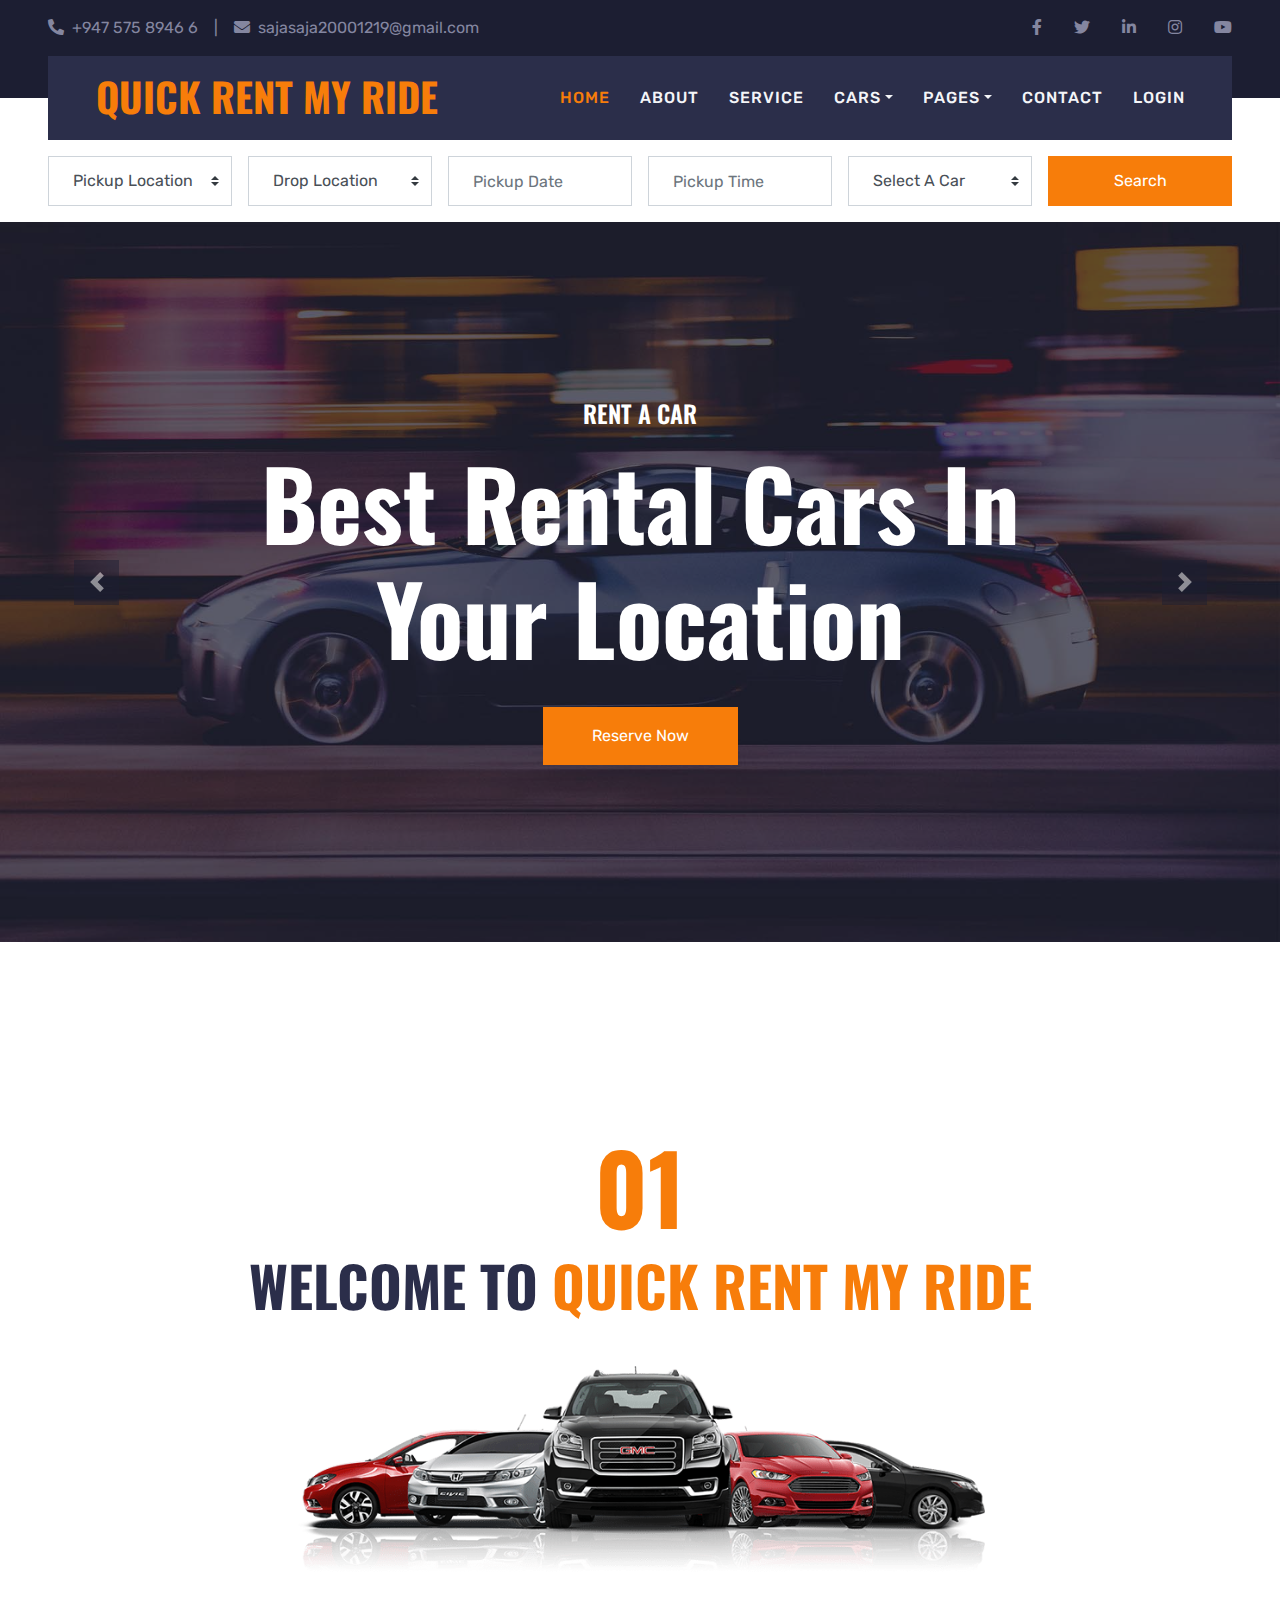
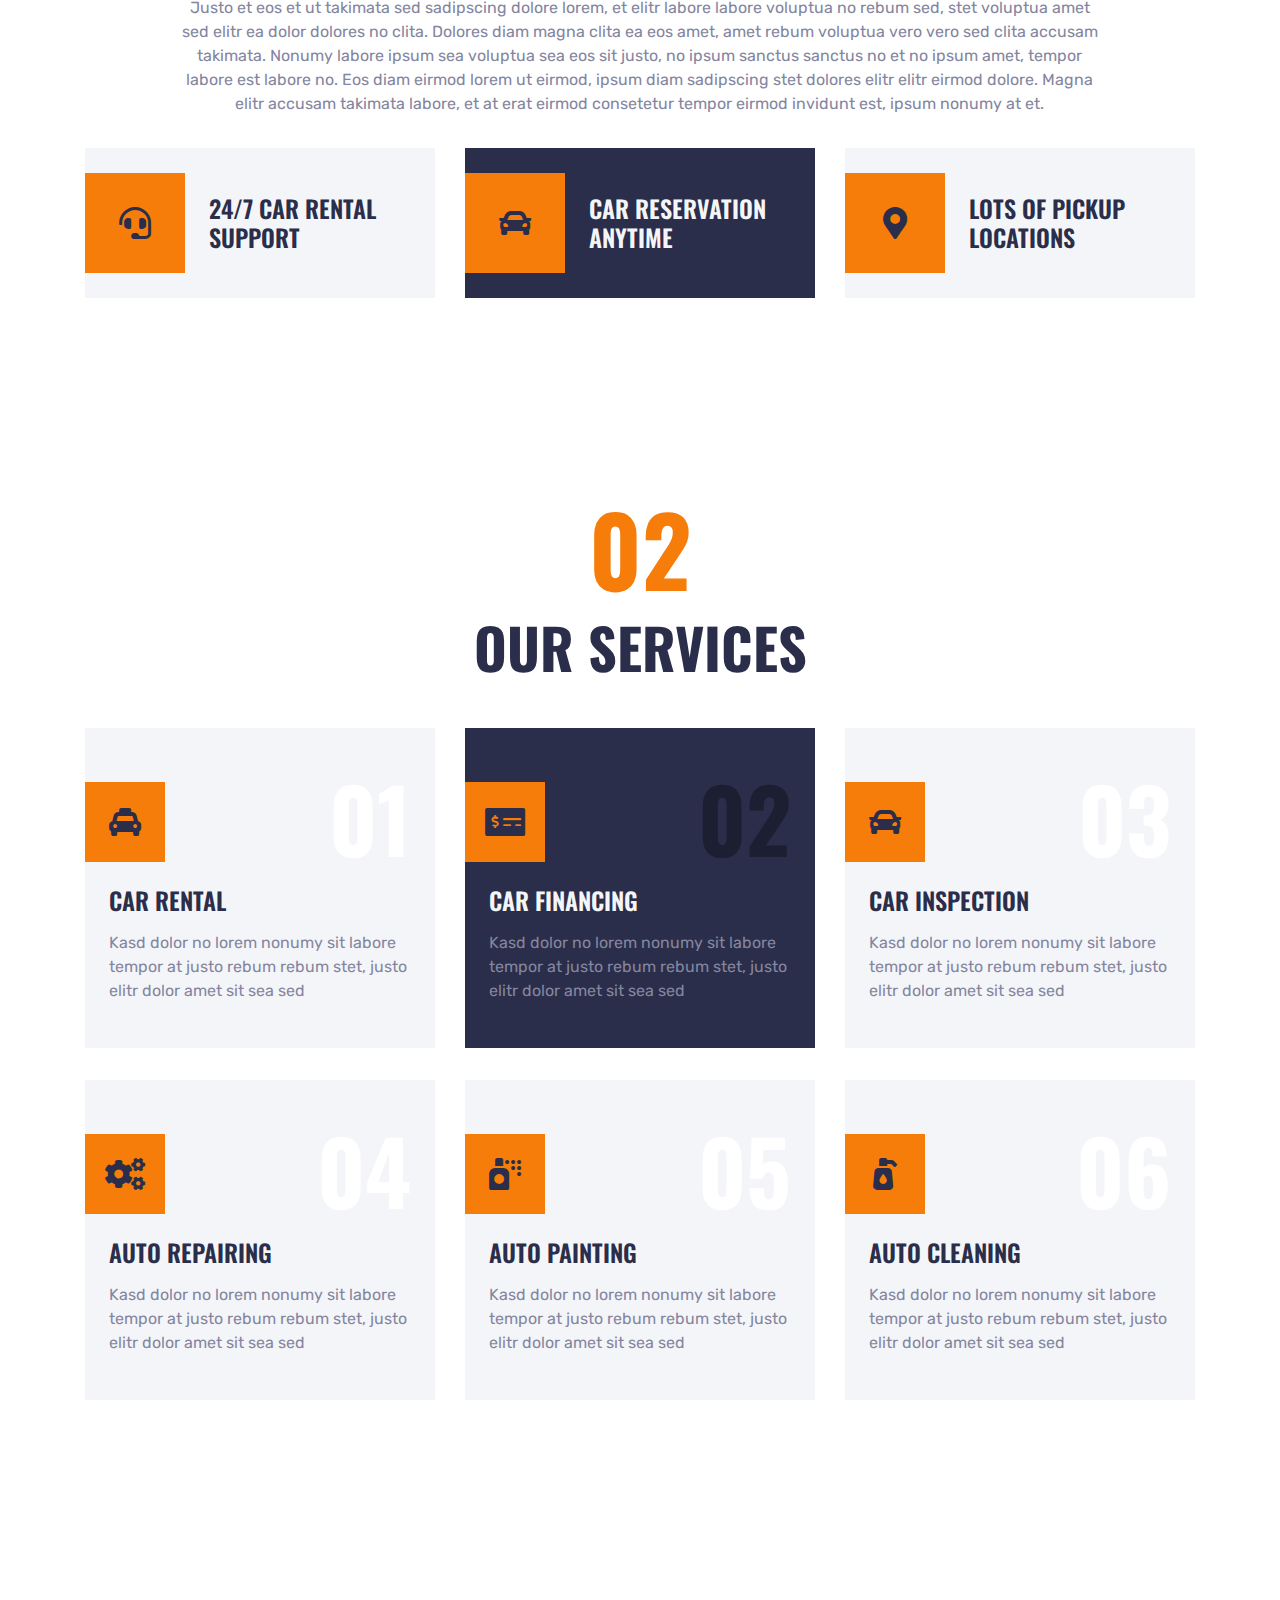
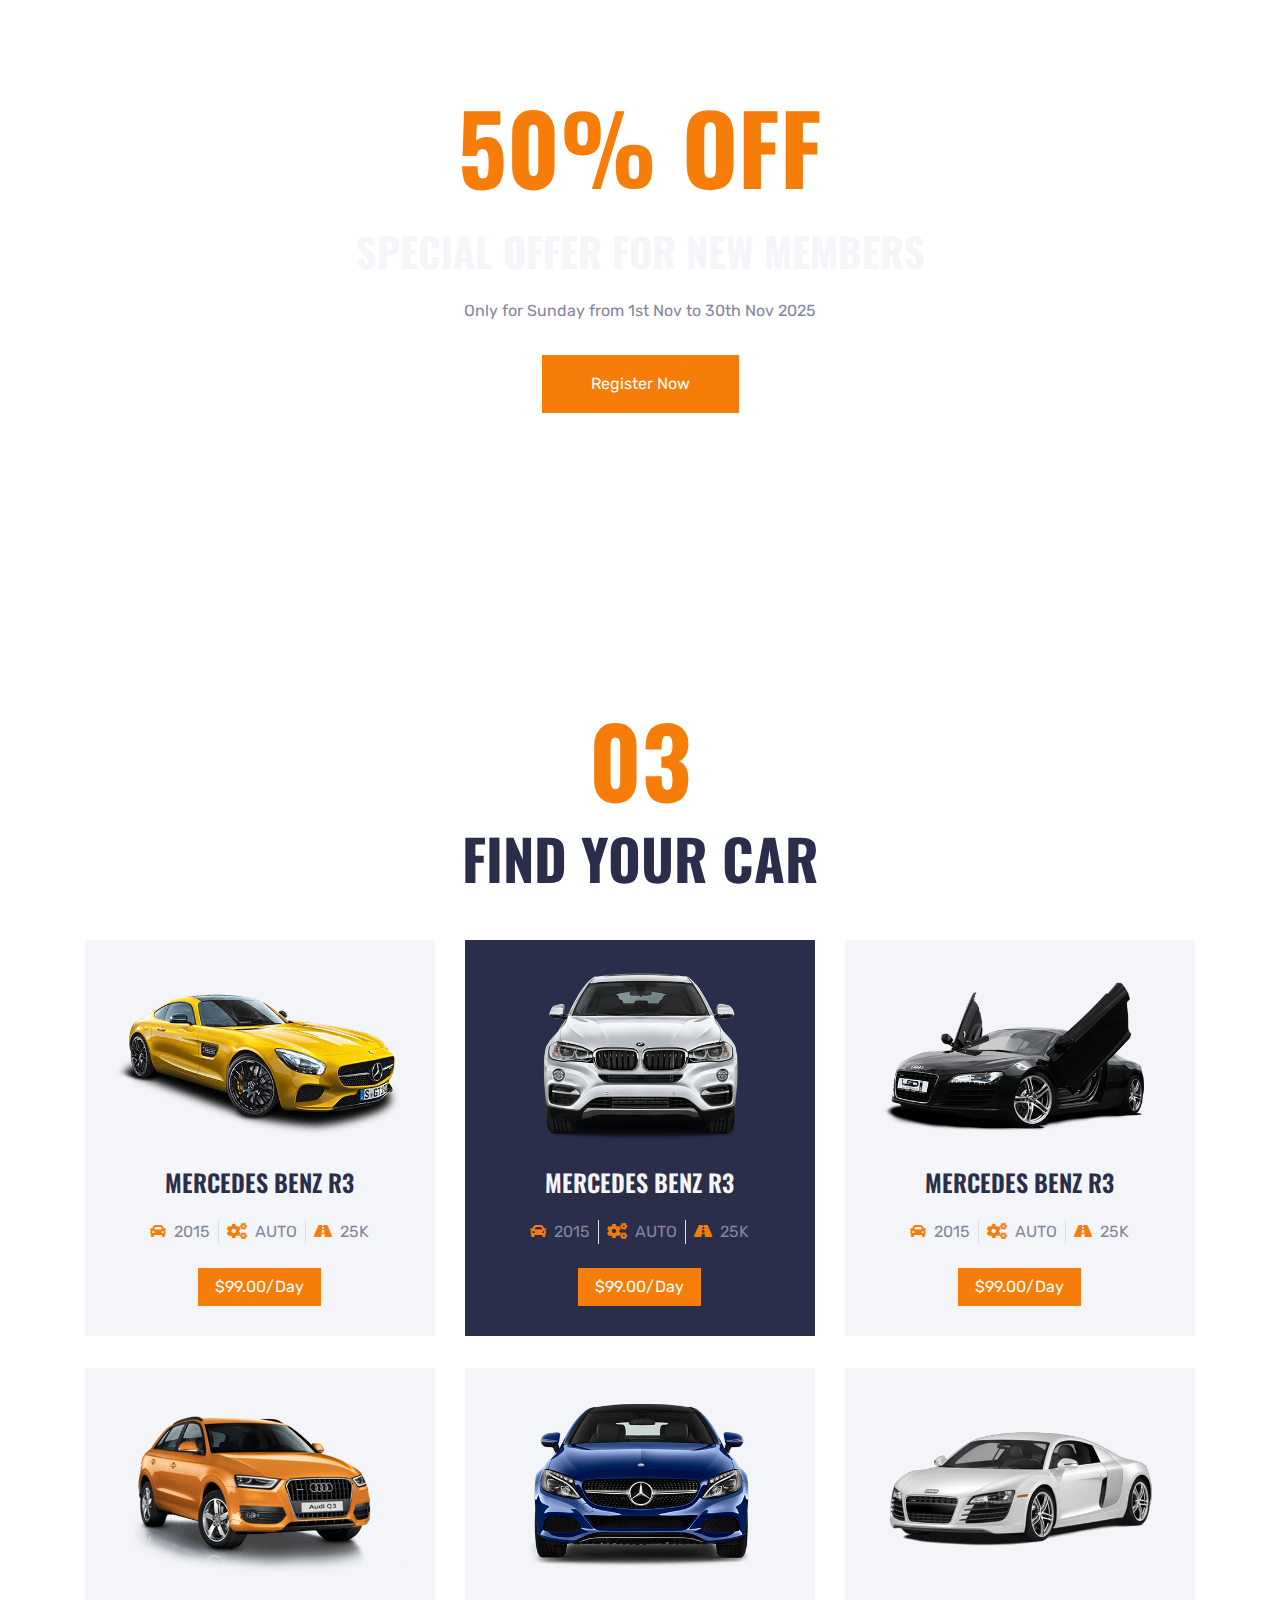
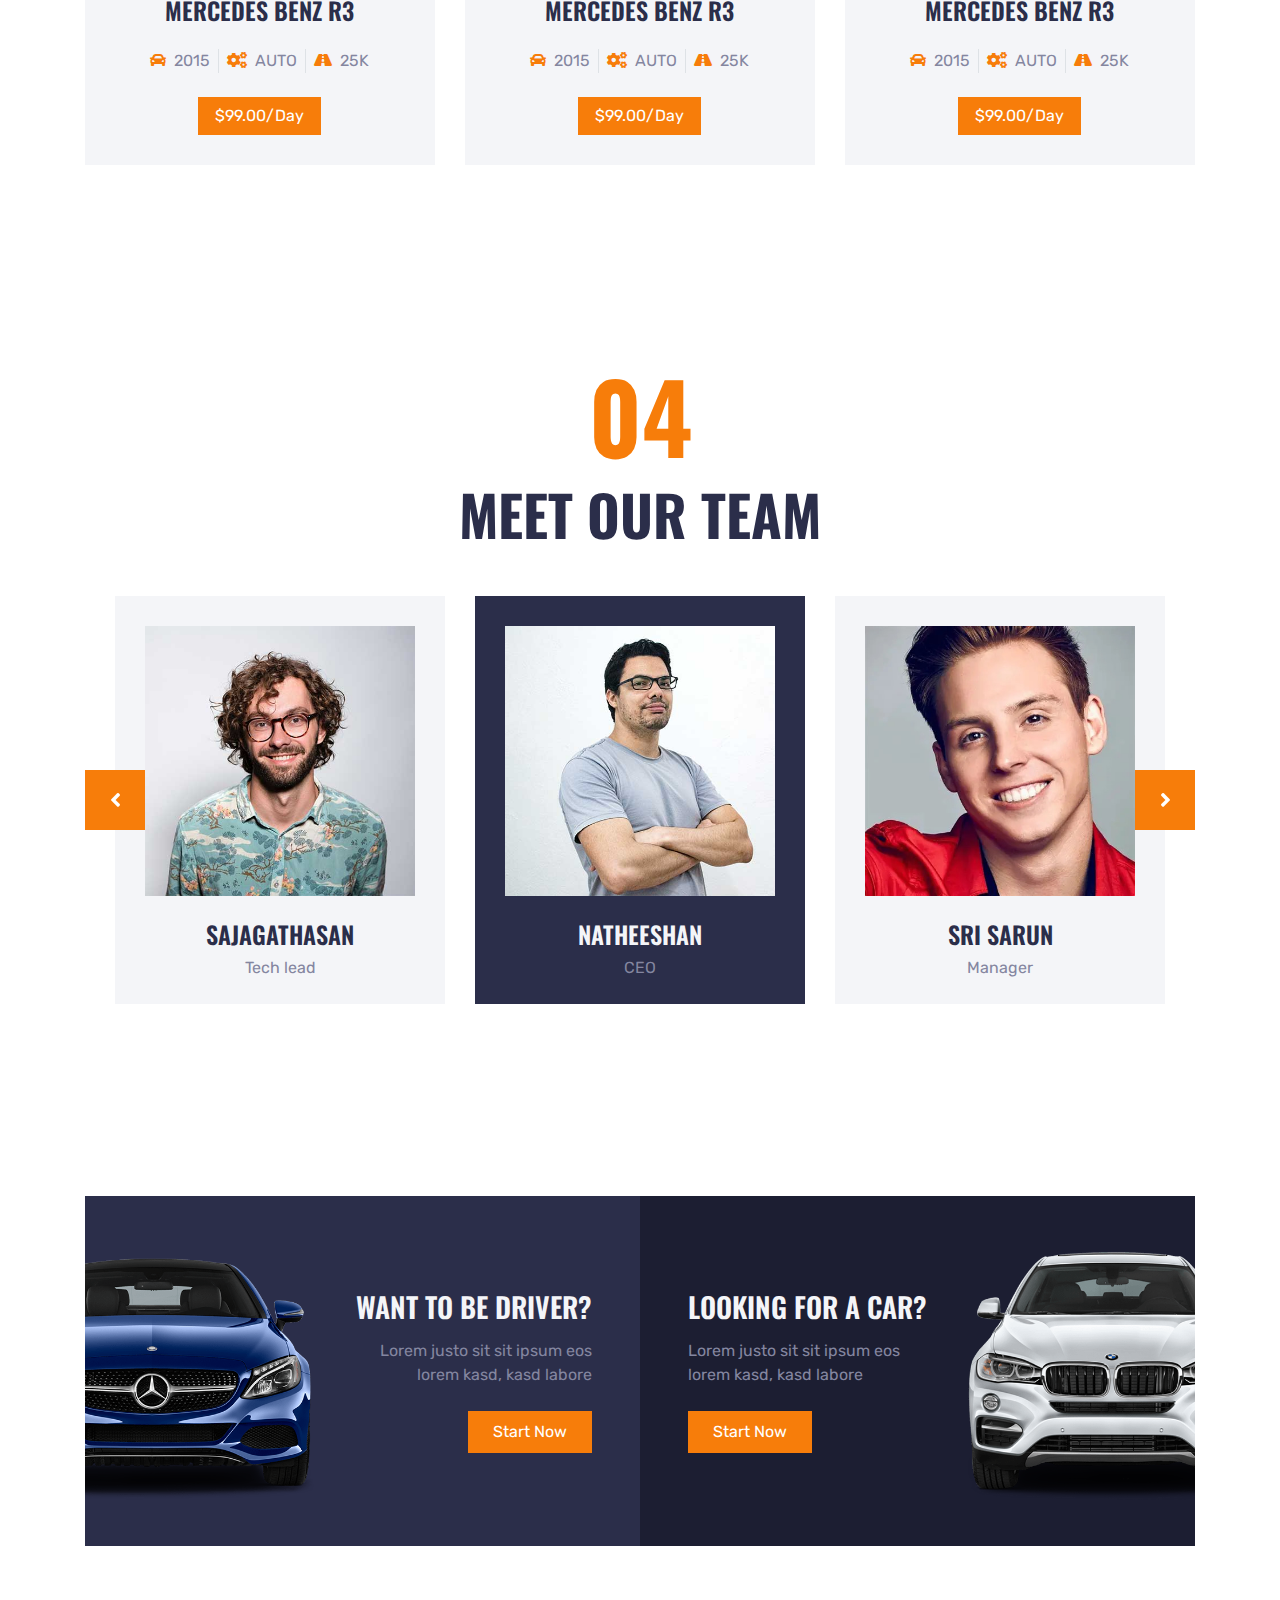
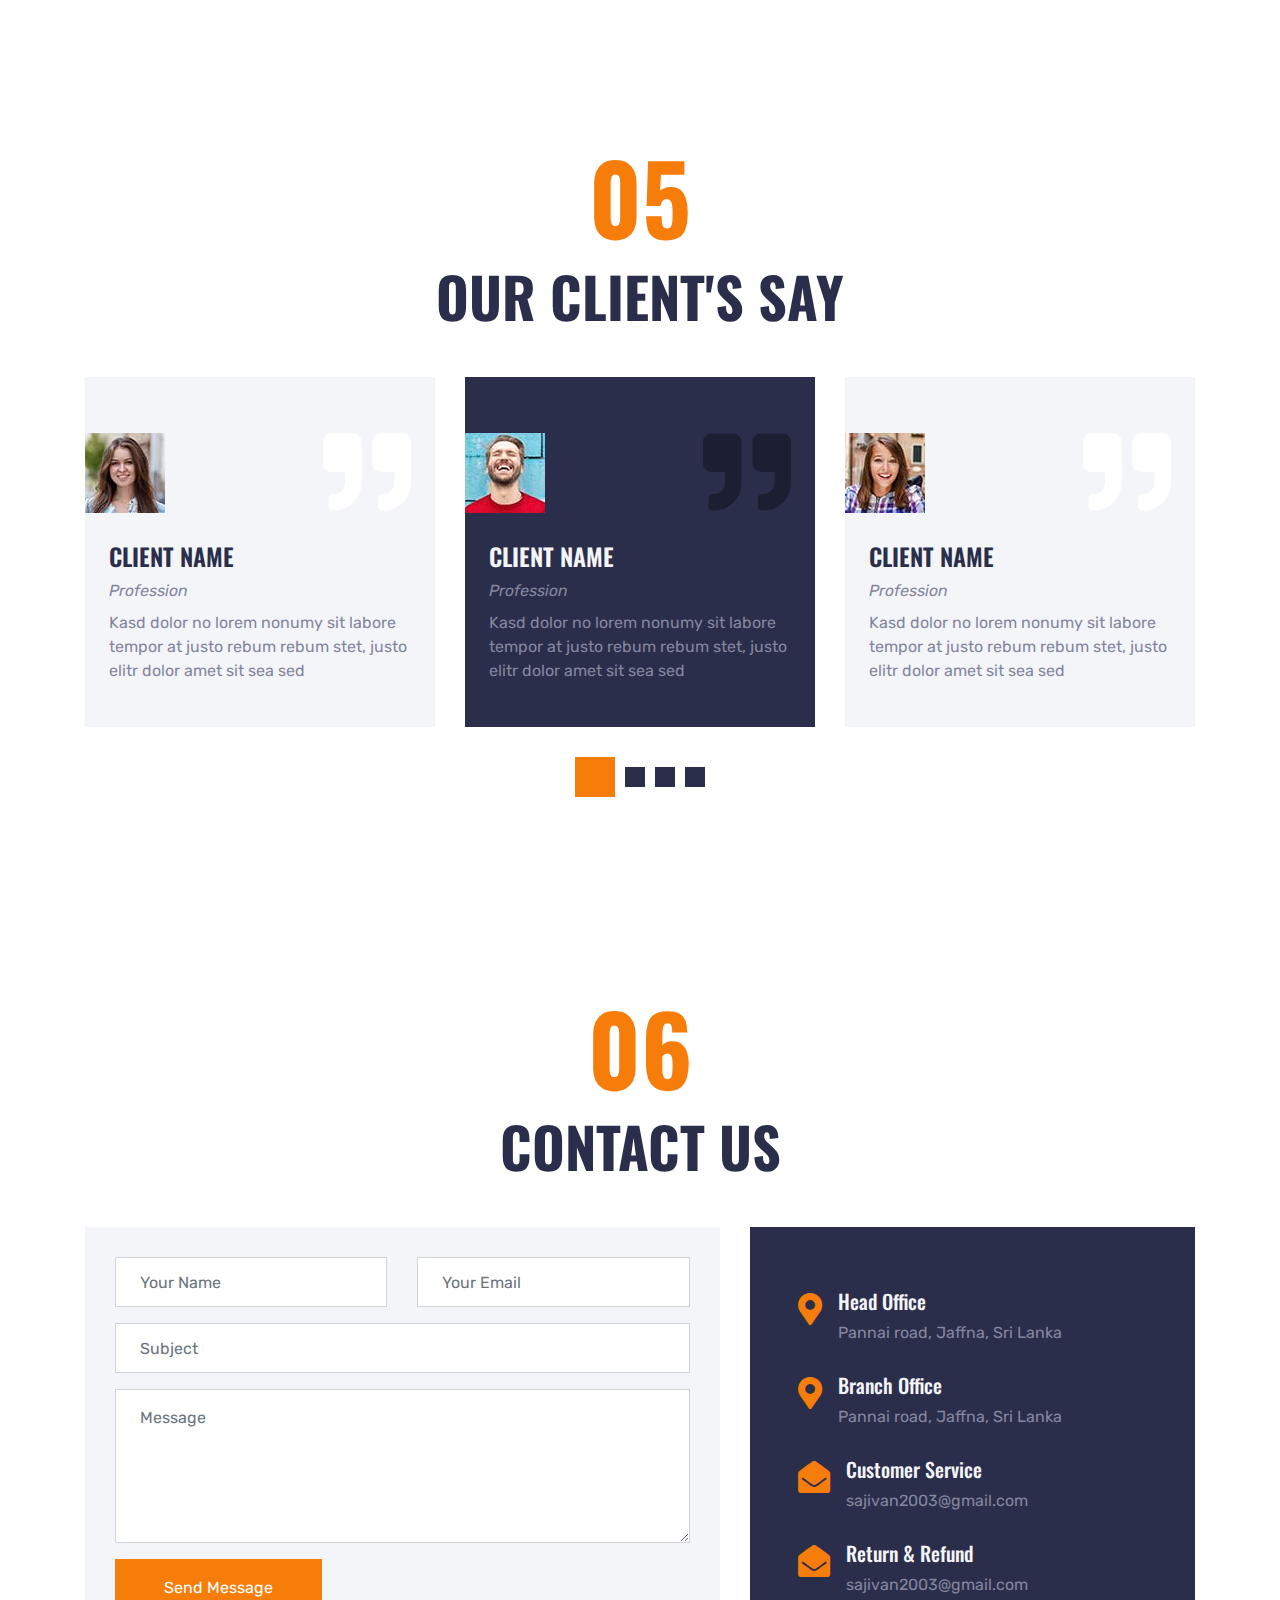
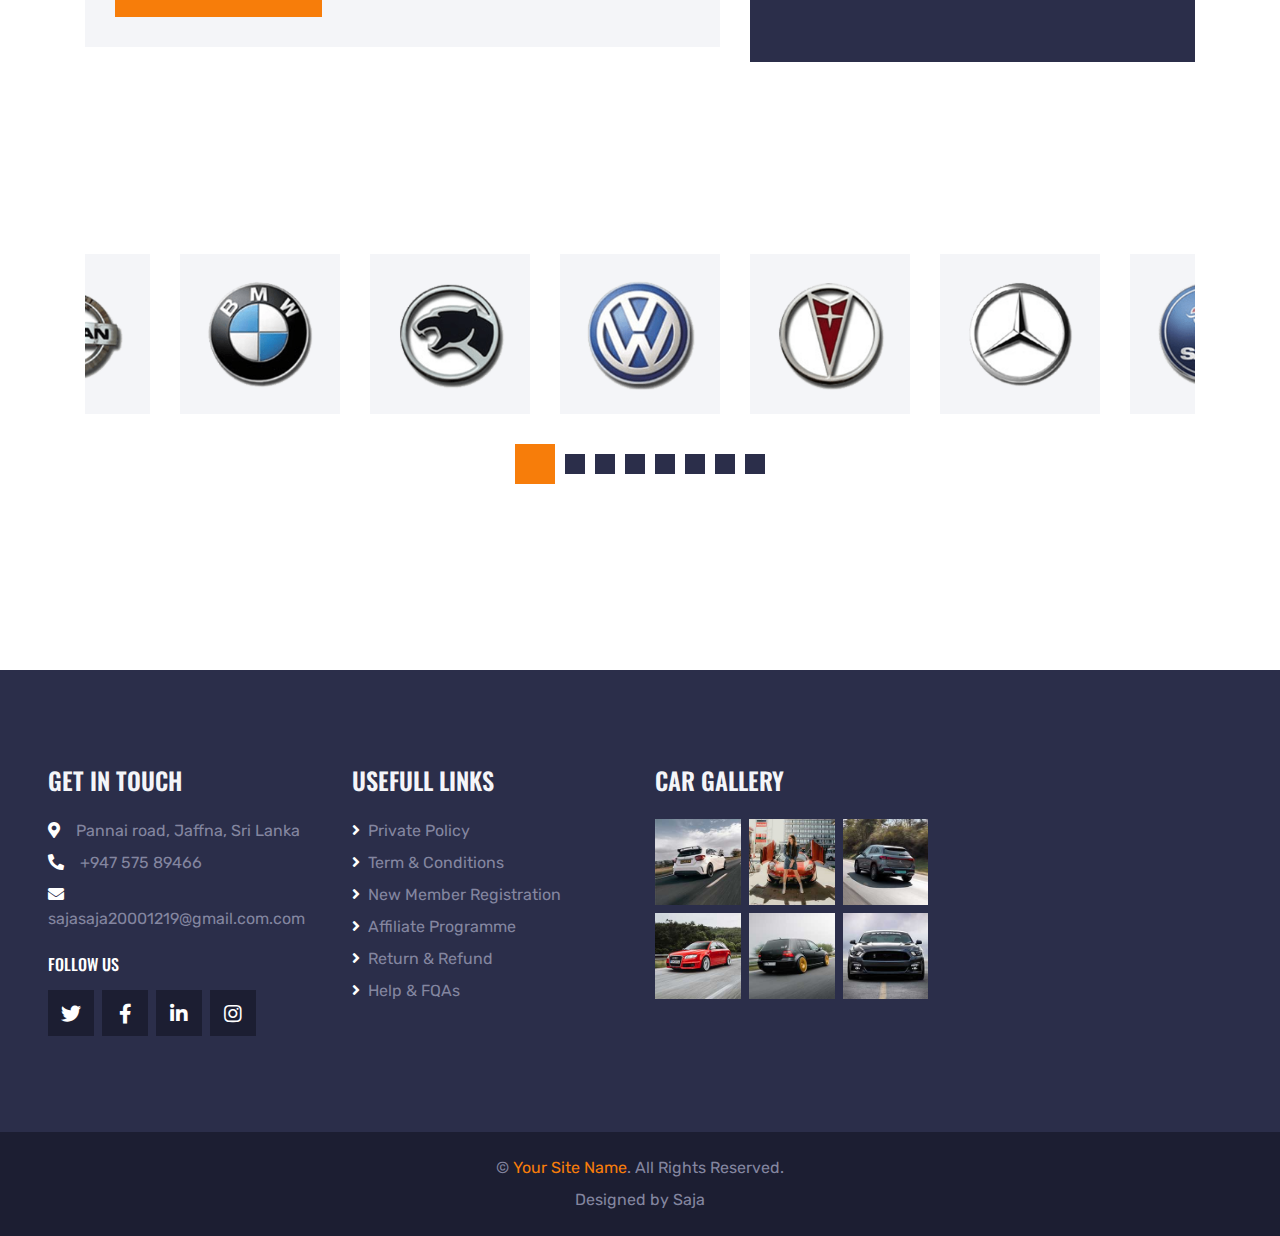
<file: vs_code_Quickrentmyride/index.html>
<!DOCTYPE html>
<html lang="en">

<head>
    <meta charset="utf-8">
    <title>QuickRentMyRide</title>
    <meta content="width=device-width, initial-scale=1.0" name="viewport">
    

    <!-- Favicon -->
    <link href="img/favicon.ico" rel="icon">

    <!-- Google Web Fonts -->
    <link rel="preconnect" href="https://fonts.gstatic.com">
    <link href="https://fonts.googleapis.com/css2?family=Oswald:wght@400;500;600;700&family=Rubik&display=swap" rel="stylesheet"> 

    <!-- Font Awesome -->
    <link href="https://cdnjs.cloudflare.com/ajax/libs/font-awesome/5.15.0/css/all.min.css" rel="stylesheet">

    <!-- Libraries Stylesheet -->
    <link href="lib/owlcarousel/assets/owl.carousel.min.css" rel="stylesheet">
    <link href="lib/tempusdominus/css/tempusdominus-bootstrap-4.min.css" rel="stylesheet" />

    <!-- Customized Bootstrap Stylesheet -->
    <link href="css/bootstrap.min.css" rel="stylesheet">

    <!-- Template Stylesheet -->
    <link href="css/style.css" rel="stylesheet">
</head>

<body>
    <!-- Topbar Start -->
    <div class="container-fluid bg-dark py-3 px-lg-5 d-none d-lg-block">
        <div class="row">
            <div class="col-md-6 text-center text-lg-left mb-2 mb-lg-0">
                <div class="d-inline-flex align-items-center">
                    <a class="text-body pr-3" href=""><i class="fa fa-phone-alt mr-2"></i>+947 575 8946 6</a>
                    <span class="text-body">|</span>
                    <a class="text-body px-3" href=""><i class="fa fa-envelope mr-2"></i>sajasaja20001219@gmail.com</a>
                </div>
            </div>
            <div class="col-md-6 text-center text-lg-right">
                <div class="d-inline-flex align-items-center">
                    <a class="text-body px-3" href="">
                        <i class="fab fa-facebook-f"></i>
                    </a>
                    <a class="text-body px-3" href="">
                        <i class="fab fa-twitter"></i>
                    </a>
                    <a class="text-body px-3" href="">
                        <i class="fab fa-linkedin-in"></i>
                    </a>
                    <a class="text-body px-3" href="">
                        <i class="fab fa-instagram"></i>
                    </a>
                    <a class="text-body pl-3" href="">
                        <i class="fab fa-youtube"></i>
                    </a>
                </div>
            </div>
        </div>
    </div>
    <!-- Topbar End -->


    <!-- Navbar Start -->
    <div class="container-fluid position-relative nav-bar p-0">
        <div class="position-relative px-lg-5" style="z-index: 9;">
            <nav class="navbar navbar-expand-lg bg-secondary navbar-dark py-3 py-lg-0 pl-3 pl-lg-5">
                <a href="" class="navbar-brand">
                    <h1 class="text-uppercase text-primary mb-1">QUICK RENT MY RIDE</h1>
                </a>
                <button type="button" class="navbar-toggler" data-toggle="collapse" data-target="#navbarCollapse">
                    <span class="navbar-toggler-icon"></span>
                </button>
                <div class="collapse navbar-collapse justify-content-between px-3" id="navbarCollapse">
                    <div class="navbar-nav ml-auto py-0">
                        <a href="index.html" class="nav-item nav-link active">Home</a>
                        <a href="about.html" class="nav-item nav-link">About</a>
                        <a href="service.html" class="nav-item nav-link">Service</a>
                        <div class="nav-item dropdown">
                            <a href="#" class="nav-link dropdown-toggle" data-toggle="dropdown">Cars</a>
                            <div class="dropdown-menu rounded-0 m-0">
                                <a href="car.html" class="dropdown-item">Car Listing</a>
                                <a href="detail.html" class="dropdown-item">Car Detail</a>
                                <a href="booking.html" class="dropdown-item">Car Booking</a>
                            </div>
                        </div>
                        <div class="nav-item dropdown">
                            <a href="#" class="nav-link dropdown-toggle" data-toggle="dropdown">Pages</a>
                            <div class="dropdown-menu rounded-0 m-0">
                                <a href="team.html" class="dropdown-item">The Team</a>
                                <a href="testimonial.html" class="dropdown-item">Testimonial</a>
                            </div>
                        </div>
                        <a href="contact.html" class="nav-item nav-link">Contact</a>
                        <a href="account.html" class="nav-item nav-link">Login</a>
                    </div>
                </div>
            </nav>
        </div>
    </div>
    <!-- Navbar End -->


    <!-- Search Start -->
    <div class="container-fluid bg-white pt-3 px-lg-5">
        <div class="row mx-n2">
            <div class="col-xl-2 col-lg-4 col-md-6 px-2">
                <select class="custom-select px-4 mb-3" style="height: 50px;">
                    <option selected>Pickup Location</option>
                    <option value="1">Location 1</option>
                    <option value="2">Location 2</option>
                    <option value="3">Location 3</option>
                </select>
            </div>
            <div class="col-xl-2 col-lg-4 col-md-6 px-2">
                <select class="custom-select px-4 mb-3" style="height: 50px;">
                    <option selected>Drop Location</option>
                    <option value="1">Location 1</option>
                    <option value="2">Location 2</option>
                    <option value="3">Location 3</option>
                </select>
            </div>
            <div class="col-xl-2 col-lg-4 col-md-6 px-2">
                <div class="date mb-3" id="date" data-target-input="nearest">
                    <input type="text" class="form-control p-4 datetimepicker-input" placeholder="Pickup Date"
                        data-target="#date" data-toggle="datetimepicker" />
                </div>
            </div>
            <div class="col-xl-2 col-lg-4 col-md-6 px-2">
                <div class="time mb-3" id="time" data-target-input="nearest">
                    <input type="text" class="form-control p-4 datetimepicker-input" placeholder="Pickup Time"
                        data-target="#time" data-toggle="datetimepicker" />
                </div>
            </div>
            <div class="col-xl-2 col-lg-4 col-md-6 px-2">
                <select class="custom-select px-4 mb-3" style="height: 50px;">
                    <option selected>Select A Car</option>
                    <option value="1">Car 1</option>
                    <option value="2">Car 1</option>
                    <option value="3">Car 1</option>
                </select>
            </div>
            <div class="col-xl-2 col-lg-4 col-md-6 px-2">
                <button class="btn btn-primary btn-block mb-3" type="submit" style="height: 50px;">Search</button>
            </div>
        </div>
    </div>
    <!-- Search End -->


    <!-- Carousel Start -->
    <div class="container-fluid p-0" style="margin-bottom: 90px;">
        <div id="header-carousel" class="carousel slide" data-ride="carousel">
            <div class="carousel-inner">
                <div class="carousel-item active">
                    <img class="w-100" src="img/carousel-1.jpg" alt="Image">
                    <div class="carousel-caption d-flex flex-column align-items-center justify-content-center">
                        <div class="p-3" style="max-width: 900px;">
                            <h4 class="text-white text-uppercase mb-md-3">Rent A Car</h4>
                            <h1 class="display-1 text-white mb-md-4">Best Rental Cars In Your Location</h1>
                            <a href="" class="btn btn-primary py-md-3 px-md-5 mt-2">Reserve Now</a>
                        </div>
                    </div>
                </div>
                <div class="carousel-item">
                    <img class="w-100" src="img/carousel-2.jpg" alt="Image">
                    <div class="carousel-caption d-flex flex-column align-items-center justify-content-center">
                        <div class="p-3" style="max-width: 900px;">
                            <h4 class="text-white text-uppercase mb-md-3">Rent A Car</h4>
                            <h1 class="display-1 text-white mb-md-4">Quality Cars with Unlimited Miles</h1>
                            <a href="" class="btn btn-primary py-md-3 px-md-5 mt-2">Reserve Now</a>
                        </div>
                    </div>
                </div>
            </div>
            <a class="carousel-control-prev" href="#header-carousel" data-slide="prev">
                <div class="btn btn-dark" style="width: 45px; height: 45px;">
                    <span class="carousel-control-prev-icon mb-n2"></span>
                </div>
            </a>
            <a class="carousel-control-next" href="#header-carousel" data-slide="next">
                <div class="btn btn-dark" style="width: 45px; height: 45px;">
                    <span class="carousel-control-next-icon mb-n2"></span>
                </div>
            </a>
        </div>
    </div>
    <!-- Carousel End -->


    <!-- About Start -->
    <div class="container-fluid py-5">
        <div class="container pt-5 pb-3">
            <h1 class="display-1 text-primary text-center">01</h1>
            <h1 class="display-4 text-uppercase text-center mb-5">Welcome To <span class="text-primary">QUICK RENT MY RIDE</span></h1>
            <div class="row justify-content-center">
                <div class="col-lg-10 text-center">
                    <img class="w-75 mb-4" src="img/about.png" alt="">
                    <p>Justo et eos et ut takimata sed sadipscing dolore lorem, et elitr labore labore voluptua no rebum sed, stet voluptua amet sed elitr ea dolor dolores no clita. Dolores diam magna clita ea eos amet, amet rebum voluptua vero vero sed clita accusam takimata. Nonumy labore ipsum sea voluptua sea eos sit justo, no ipsum sanctus sanctus no et no ipsum amet, tempor labore est labore no. Eos diam eirmod lorem ut eirmod, ipsum diam sadipscing stet dolores elitr elitr eirmod dolore. Magna elitr accusam takimata labore, et at erat eirmod consetetur tempor eirmod invidunt est, ipsum nonumy at et.</p>
                </div>
            </div>
            <div class="row mt-3">
                <div class="col-lg-4 mb-2">
                    <div class="d-flex align-items-center bg-light p-4 mb-4" style="height: 150px;">
                        <div class="d-flex align-items-center justify-content-center flex-shrink-0 bg-primary ml-n4 mr-4" style="width: 100px; height: 100px;">
                            <i class="fa fa-2x fa-headset text-secondary"></i>
                        </div>
                        <h4 class="text-uppercase m-0">24/7 Car Rental Support</h4>
                    </div>
                </div>
                <div class="col-lg-4 mb-2">
                    <div class="d-flex align-items-center bg-secondary p-4 mb-4" style="height: 150px;">
                        <div class="d-flex align-items-center justify-content-center flex-shrink-0 bg-primary ml-n4 mr-4" style="width: 100px; height: 100px;">
                            <i class="fa fa-2x fa-car text-secondary"></i>
                        </div>
                        <h4 class="text-light text-uppercase m-0">Car Reservation Anytime</h4>
                    </div>
                </div>
                <div class="col-lg-4 mb-2">
                    <div class="d-flex align-items-center bg-light p-4 mb-4" style="height: 150px;">
                        <div class="d-flex align-items-center justify-content-center flex-shrink-0 bg-primary ml-n4 mr-4" style="width: 100px; height: 100px;">
                            <i class="fa fa-2x fa-map-marker-alt text-secondary"></i>
                        </div>
                        <h4 class="text-uppercase m-0">Lots Of Pickup Locations</h4>
                    </div>
                </div>
            </div>
        </div>
    </div>
    <!-- About End -->
    

    <!-- Services Start -->
    <div class="container-fluid py-5">
        <div class="container pt-5 pb-3">
            <h1 class="display-1 text-primary text-center">02</h1>
            <h1 class="display-4 text-uppercase text-center mb-5">Our Services</h1>
            <div class="row">
                <div class="col-lg-4 col-md-6 mb-2">
                    <div class="service-item d-flex flex-column justify-content-center px-4 mb-4">
                        <div class="d-flex align-items-center justify-content-between mb-3">
                            <div class="d-flex align-items-center justify-content-center bg-primary ml-n4" style="width: 80px; height: 80px;">
                                <i class="fa fa-2x fa-taxi text-secondary"></i>
                            </div>
                            <h1 class="display-2 text-white mt-n2 m-0">01</h1>
                        </div>
                        <h4 class="text-uppercase mb-3">Car Rental</h4>
                        <p class="m-0">Kasd dolor no lorem nonumy sit labore tempor at justo rebum rebum stet, justo elitr dolor amet sit sea sed</p>
                    </div>
                </div>
                <div class="col-lg-4 col-md-6 mb-2">
                    <div class="service-item active d-flex flex-column justify-content-center px-4 mb-4">
                        <div class="d-flex align-items-center justify-content-between mb-3">
                            <div class="d-flex align-items-center justify-content-center bg-primary ml-n4" style="width: 80px; height: 80px;">
                                <i class="fa fa-2x fa-money-check-alt text-secondary"></i>
                            </div>
                            <h1 class="display-2 text-white mt-n2 m-0">02</h1>
                        </div>
                        <h4 class="text-uppercase mb-3">Car Financing</h4>
                        <p class="m-0">Kasd dolor no lorem nonumy sit labore tempor at justo rebum rebum stet, justo elitr dolor amet sit sea sed</p>
                    </div>
                </div>
                <div class="col-lg-4 col-md-6 mb-2">
                    <div class="service-item d-flex flex-column justify-content-center px-4 mb-4">
                        <div class="d-flex align-items-center justify-content-between mb-3">
                            <div class="d-flex align-items-center justify-content-center bg-primary ml-n4" style="width: 80px; height: 80px;">
                                <i class="fa fa-2x fa-car text-secondary"></i>
                            </div>
                            <h1 class="display-2 text-white mt-n2 m-0">03</h1>
                        </div>
                        <h4 class="text-uppercase mb-3">Car Inspection</h4>
                        <p class="m-0">Kasd dolor no lorem nonumy sit labore tempor at justo rebum rebum stet, justo elitr dolor amet sit sea sed</p>
                    </div>
                </div>
                <div class="col-lg-4 col-md-6 mb-2">
                    <div class="service-item d-flex flex-column justify-content-center px-4 mb-4">
                        <div class="d-flex align-items-center justify-content-between mb-3">
                            <div class="d-flex align-items-center justify-content-center bg-primary ml-n4" style="width: 80px; height: 80px;">
                                <i class="fa fa-2x fa-cogs text-secondary"></i>
                            </div>
                            <h1 class="display-2 text-white mt-n2 m-0">04</h1>
                        </div>
                        <h4 class="text-uppercase mb-3">Auto Repairing</h4>
                        <p class="m-0">Kasd dolor no lorem nonumy sit labore tempor at justo rebum rebum stet, justo elitr dolor amet sit sea sed</p>
                    </div>
                </div>
                <div class="col-lg-4 col-md-6 mb-2">
                    <div class="service-item d-flex flex-column justify-content-center px-4 mb-4">
                        <div class="d-flex align-items-center justify-content-between mb-3">
                            <div class="d-flex align-items-center justify-content-center bg-primary ml-n4" style="width: 80px; height: 80px;">
                                <i class="fa fa-2x fa-spray-can text-secondary"></i>
                            </div>
                            <h1 class="display-2 text-white mt-n2 m-0">05</h1>
                        </div>
                        <h4 class="text-uppercase mb-3">Auto Painting</h4>
                        <p class="m-0">Kasd dolor no lorem nonumy sit labore tempor at justo rebum rebum stet, justo elitr dolor amet sit sea sed</p>
                    </div>
                </div>
                <div class="col-lg-4 col-md-6 mb-2">
                    <div class="service-item d-flex flex-column justify-content-center px-4 mb-4">
                        <div class="d-flex align-items-center justify-content-between mb-3">
                            <div class="d-flex align-items-center justify-content-center bg-primary ml-n4" style="width: 80px; height: 80px;">
                                <i class="fa fa-2x fa-pump-soap text-secondary"></i>
                            </div>
                            <h1 class="display-2 text-white mt-n2 m-0">06</h1>
                        </div>
                        <h4 class="text-uppercase mb-3">Auto Cleaning</h4>
                        <p class="m-0">Kasd dolor no lorem nonumy sit labore tempor at justo rebum rebum stet, justo elitr dolor amet sit sea sed</p>
                    </div>
                </div>
            </div>
        </div>
    </div>
    <!-- Services End -->


    <!-- Banner Start -->
    <div class="container-fluid py-5">
        <div class="container py-5">
            <div class="bg-banner py-5 px-4 text-center">
                <div class="py-5">
                    <h1 class="display-1 text-uppercase text-primary mb-4">50% OFF</h1>
                    <h1 class="text-uppercase text-light mb-4">Special Offer For New Members</h1>
                    <p class="mb-4">Only for Sunday from 1st Nov to 30th Nov 2025</p>
                    <a class="btn btn-primary mt-2 py-3 px-5" href="">Register Now</a>
                </div>
            </div>
        </div>
    </div>
    <!-- Banner End -->


    <!-- Rent A Car Start -->
    <div class="container-fluid py-5">
        <div class="container pt-5 pb-3">
            <h1 class="display-1 text-primary text-center">03</h1>
            <h1 class="display-4 text-uppercase text-center mb-5">Find Your Car</h1>
            <div class="row">
                <div class="col-lg-4 col-md-6 mb-2">
                    <div class="rent-item mb-4">
                        <img class="img-fluid mb-4" src="img/car-rent-1.png" alt="">
                        <h4 class="text-uppercase mb-4">Mercedes Benz R3</h4>
                        <div class="d-flex justify-content-center mb-4">
                            <div class="px-2">
                                <i class="fa fa-car text-primary mr-1"></i>
                                <span>2015</span>
                            </div>
                            <div class="px-2 border-left border-right">
                                <i class="fa fa-cogs text-primary mr-1"></i>
                                <span>AUTO</span>
                            </div>
                            <div class="px-2">
                                <i class="fa fa-road text-primary mr-1"></i>
                                <span>25K</span>
                            </div>
                        </div>
                        <a class="btn btn-primary px-3" href="">$99.00/Day</a>
                    </div>
                </div>
                <div class="col-lg-4 col-md-6 mb-2">
                    <div class="rent-item active mb-4">
                        <img class="img-fluid mb-4" src="img/car-rent-2.png" alt="">
                        <h4 class="text-uppercase mb-4">Mercedes Benz R3</h4>
                        <div class="d-flex justify-content-center mb-4">
                            <div class="px-2">
                                <i class="fa fa-car text-primary mr-1"></i>
                                <span>2015</span>
                            </div>
                            <div class="px-2 border-left border-right">
                                <i class="fa fa-cogs text-primary mr-1"></i>
                                <span>AUTO</span>
                            </div>
                            <div class="px-2">
                                <i class="fa fa-road text-primary mr-1"></i>
                                <span>25K</span>
                            </div>
                        </div>
                        <a class="btn btn-primary px-3" href="">$99.00/Day</a>
                    </div>
                </div>
                <div class="col-lg-4 col-md-6 mb-2">
                    <div class="rent-item mb-4">
                        <img class="img-fluid mb-4" src="img/car-rent-3.png" alt="">
                        <h4 class="text-uppercase mb-4">Mercedes Benz R3</h4>
                        <div class="d-flex justify-content-center mb-4">
                            <div class="px-2">
                                <i class="fa fa-car text-primary mr-1"></i>
                                <span>2015</span>
                            </div>
                            <div class="px-2 border-left border-right">
                                <i class="fa fa-cogs text-primary mr-1"></i>
                                <span>AUTO</span>
                            </div>
                            <div class="px-2">
                                <i class="fa fa-road text-primary mr-1"></i>
                                <span>25K</span>
                            </div>
                        </div>
                        <a class="btn btn-primary px-3" href="">$99.00/Day</a>
                    </div>
                </div>
                <div class="col-lg-4 col-md-6 mb-2">
                    <div class="rent-item mb-4">
                        <img class="img-fluid mb-4" src="img/car-rent-4.png" alt="">
                        <h4 class="text-uppercase mb-4">Mercedes Benz R3</h4>
                        <div class="d-flex justify-content-center mb-4">
                            <div class="px-2">
                                <i class="fa fa-car text-primary mr-1"></i>
                                <span>2015</span>
                            </div>
                            <div class="px-2 border-left border-right">
                                <i class="fa fa-cogs text-primary mr-1"></i>
                                <span>AUTO</span>
                            </div>
                            <div class="px-2">
                                <i class="fa fa-road text-primary mr-1"></i>
                                <span>25K</span>
                            </div>
                        </div>
                        <a class="btn btn-primary px-3" href="">$99.00/Day</a>
                    </div>
                </div>
                <div class="col-lg-4 col-md-6 mb-2">
                    <div class="rent-item mb-4">
                        <img class="img-fluid mb-4" src="img/car-rent-5.png" alt="">
                        <h4 class="text-uppercase mb-4">Mercedes Benz R3</h4>
                        <div class="d-flex justify-content-center mb-4">
                            <div class="px-2">
                                <i class="fa fa-car text-primary mr-1"></i>
                                <span>2015</span>
                            </div>
                            <div class="px-2 border-left border-right">
                                <i class="fa fa-cogs text-primary mr-1"></i>
                                <span>AUTO</span>
                            </div>
                            <div class="px-2">
                                <i class="fa fa-road text-primary mr-1"></i>
                                <span>25K</span>
                            </div>
                        </div>
                        <a class="btn btn-primary px-3" href="">$99.00/Day</a>
                    </div>
                </div>
                <div class="col-lg-4 col-md-6 mb-2">
                    <div class="rent-item mb-4">
                        <img class="img-fluid mb-4" src="img/car-rent-6.png" alt="">
                        <h4 class="text-uppercase mb-4">Mercedes Benz R3</h4>
                        <div class="d-flex justify-content-center mb-4">
                            <div class="px-2">
                                <i class="fa fa-car text-primary mr-1"></i>
                                <span>2015</span>
                            </div>
                            <div class="px-2 border-left border-right">
                                <i class="fa fa-cogs text-primary mr-1"></i>
                                <span>AUTO</span>
                            </div>
                            <div class="px-2">
                                <i class="fa fa-road text-primary mr-1"></i>
                                <span>25K</span>
                            </div>
                        </div>
                        <a class="btn btn-primary px-3" href="">$99.00/Day</a>
                    </div>
                </div>
            </div>
        </div>
    </div>
    <!-- Rent A Car End -->


    <!-- Team Start -->
    <div class="container-fluid py-5">
        <div class="container py-5">
            <h1 class="display-1 text-primary text-center">04</h1>
            <h1 class="display-4 text-uppercase text-center mb-5">Meet Our Team</h1>
            <div class="owl-carousel team-carousel position-relative" style="padding: 0 30px;">
                <div class="team-item">
                    <img class="img-fluid w-100" src="img/team-1.jpg" alt="">
                    <div class="position-relative py-4">
                        <h4 class="text-uppercase">Natheeshan</h4>
                        <p class="m-0">CEO</p>
                        <div class="team-social position-absolute w-100 h-100 d-flex align-items-center justify-content-center">
                            <a class="btn btn-lg btn-primary btn-lg-square mx-1" href="#"><i class="fab fa-twitter"></i></a>
                            <a class="btn btn-lg btn-primary btn-lg-square mx-1" href="#"><i class="fab fa-facebook-f"></i></a>
                            <a class="btn btn-lg btn-primary btn-lg-square mx-1" href="#"><i class="fab fa-linkedin-in"></i></a>
                        </div>
                    </div>
                </div>
                <div class="team-item">
                    <img class="img-fluid w-100" src="img/team-2.jpg" alt="">
                    <div class="position-relative py-4">
                        <h4 class="text-uppercase">Sri Sarun</h4>
                        <p class="m-0">Manager</p>
                        <div class="team-social position-absolute w-100 h-100 d-flex align-items-center justify-content-center">
                            <a class="btn btn-lg btn-primary btn-lg-square mx-1" href="#"><i class="fab fa-twitter"></i></a>
                            <a class="btn btn-lg btn-primary btn-lg-square mx-1" href="#"><i class="fab fa-facebook-f"></i></a>
                            <a class="btn btn-lg btn-primary btn-lg-square mx-1" href="#"><i class="fab fa-linkedin-in"></i></a>
                        </div>
                    </div>
                </div>
                <div class="team-item">
                    <img class="img-fluid w-100" src="img/team-3.jpg" alt="">
                    <div class="position-relative py-4">
                        <h4 class="text-uppercase">Sajivan</h4>
                        <p class="m-0">Markting lead</p>
                        <div class="team-social position-absolute w-100 h-100 d-flex align-items-center justify-content-center">
                            <a class="btn btn-lg btn-primary btn-lg-square mx-1" href="#"><i class="fab fa-twitter"></i></a>
                            <a class="btn btn-lg btn-primary btn-lg-square mx-1" href="#"><i class="fab fa-facebook-f"></i></a>
                            <a class="btn btn-lg btn-primary btn-lg-square mx-1" href="#"><i class="fab fa-linkedin-in"></i></a>
                        </div>
                    </div>
                </div>
                <div class="team-item">
                    <img class="img-fluid w-100" src="img/team-4.jpg" alt="">
                    <div class="position-relative py-4">
                        <h4 class="text-uppercase">Sajagathasan</h4>
                        <p class="m-0">Tech lead</p>
                        <div class="team-social position-absolute w-100 h-100 d-flex align-items-center justify-content-center">
                            <a class="btn btn-lg btn-primary btn-lg-square mx-1" href="#"><i class="fab fa-twitter"></i></a>
                            <a class="btn btn-lg btn-primary btn-lg-square mx-1" href="#"><i class="fab fa-facebook-f"></i></a>
                            <a class="btn btn-lg btn-primary btn-lg-square mx-1" href="#"><i class="fab fa-linkedin-in"></i></a>
                        </div>
                    </div>
                </div>
            </div>
        </div>
    </div>
    <!-- Team End -->


    <!-- Banner Start -->
    <div class="container-fluid py-5">
        <div class="container py-5">
            <div class="row mx-0">
                <div class="col-lg-6 px-0">
                    <div class="px-5 bg-secondary d-flex align-items-center justify-content-between" style="height: 350px;">
                        <img class="img-fluid flex-shrink-0 ml-n5 w-50 mr-4" src="img/banner-left.png" alt="">
                        <div class="text-right">
                            <h3 class="text-uppercase text-light mb-3">Want to be driver?</h3>
                            <p class="mb-4">Lorem justo sit sit ipsum eos lorem kasd, kasd labore</p>
                            <a class="btn btn-primary py-2 px-4" href="">Start Now</a>
                        </div>
                    </div>
                </div>
                <div class="col-lg-6 px-0">
                    <div class="px-5 bg-dark d-flex align-items-center justify-content-between" style="height: 350px;">
                        <div class="text-left">
                            <h3 class="text-uppercase text-light mb-3">Looking for a car?</h3>
                            <p class="mb-4">Lorem justo sit sit ipsum eos lorem kasd, kasd labore</p>
                            <a class="btn btn-primary py-2 px-4" href="">Start Now</a>
                        </div>
                        <img class="img-fluid flex-shrink-0 mr-n5 w-50 ml-4" src="img/banner-right.png" alt="">
                    </div>
                </div>
            </div>
        </div>
    </div>
    <!-- Banner End -->


    <!-- Testimonial Start -->
    <div class="container-fluid py-5">
        <div class="container py-5">
            <h1 class="display-1 text-primary text-center">05</h1>
            <h1 class="display-4 text-uppercase text-center mb-5">Our Client's Say</h1>
            <div class="owl-carousel testimonial-carousel">
                <div class="testimonial-item d-flex flex-column justify-content-center px-4">
                    <div class="d-flex align-items-center justify-content-between mb-3">
                        <img class="img-fluid ml-n4" src="img/testimonial-1.jpg" alt="">
                        <h1 class="display-2 text-white m-0 fa fa-quote-right"></h1>
                    </div>
                    <h4 class="text-uppercase mb-2">Client Name</h4>
                    <i class="mb-2">Profession</i>
                    <p class="m-0">Kasd dolor no lorem nonumy sit labore tempor at justo rebum rebum stet, justo elitr dolor amet sit sea sed</p>
                </div>
                <div class="testimonial-item d-flex flex-column justify-content-center px-4">
                    <div class="d-flex align-items-center justify-content-between mb-3">
                        <img class="img-fluid ml-n4" src="img/testimonial-2.jpg" alt="">
                        <h1 class="display-2 text-white m-0 fa fa-quote-right"></h1>
                    </div>
                    <h4 class="text-uppercase mb-2">Client Name</h4>
                    <i class="mb-2">Profession</i>
                    <p class="m-0">Kasd dolor no lorem nonumy sit labore tempor at justo rebum rebum stet, justo elitr dolor amet sit sea sed</p>
                </div>
                <div class="testimonial-item d-flex flex-column justify-content-center px-4">
                    <div class="d-flex align-items-center justify-content-between mb-3">
                        <img class="img-fluid ml-n4" src="img/testimonial-3.jpg" alt="">
                        <h1 class="display-2 text-white m-0 fa fa-quote-right"></h1>
                    </div>
                    <h4 class="text-uppercase mb-2">Client Name</h4>
                    <i class="mb-2">Profession</i>
                    <p class="m-0">Kasd dolor no lorem nonumy sit labore tempor at justo rebum rebum stet, justo elitr dolor amet sit sea sed</p>
                </div>
                <div class="testimonial-item d-flex flex-column justify-content-center px-4">
                    <div class="d-flex align-items-center justify-content-between mb-3">
                        <img class="img-fluid ml-n4" src="img/testimonial-4.jpg" alt="">
                        <h1 class="display-2 text-white m-0 fa fa-quote-right"></h1>
                    </div>
                    <h4 class="text-uppercase mb-2">Client Name</h4>
                    <i class="mb-2">Profession</i>
                    <p class="m-0">Kasd dolor no lorem nonumy sit labore tempor at justo rebum rebum stet, justo elitr dolor amet sit sea sed</p>
                </div>
            </div>
        </div>
    </div>
    <!-- Testimonial End -->


    <!-- Contact Start -->
    <div class="container-fluid py-5">
        <div class="container pt-5 pb-3">
            <h1 class="display-1 text-primary text-center">06</h1>
            <h1 class="display-4 text-uppercase text-center mb-5">Contact Us</h1>
            <div class="row">
                <div class="col-lg-7 mb-2">
                    <div class="contact-form bg-light mb-4" style="padding: 30px;">
                        <form>
                            <div class="row">
                                <div class="col-6 form-group">
                                    <input type="text" class="form-control p-4" placeholder="Your Name" required="required">
                                </div>
                                <div class="col-6 form-group">
                                    <input type="email" class="form-control p-4" placeholder="Your Email" required="required">
                                </div>
                            </div>
                            <div class="form-group">
                                <input type="text" class="form-control p-4" placeholder="Subject" required="required">
                            </div>
                            <div class="form-group">
                                <textarea class="form-control py-3 px-4" rows="5" placeholder="Message" required="required"></textarea>
                            </div>
                            <div>
                                <button class="btn btn-primary py-3 px-5" type="submit">Send Message</button>
                            </div>
                        </form>
                    </div>
                </div>
                <div class="col-lg-5 mb-2">
                    <div class="bg-secondary d-flex flex-column justify-content-center px-5 mb-4" style="height: 435px;">
                        <div class="d-flex mb-3">
                            <i class="fa fa-2x fa-map-marker-alt text-primary flex-shrink-0 mr-3"></i>
                            <div class="mt-n1">
                                <h5 class="text-light">Head Office</h5>
                                <p>Pannai road, Jaffna, Sri Lanka</p>
                            </div>
                        </div>
                        <div class="d-flex mb-3">
                            <i class="fa fa-2x fa-map-marker-alt text-primary flex-shrink-0 mr-3"></i>
                            <div class="mt-n1">
                                <h5 class="text-light">Branch Office</h5>
                                <p>Pannai road, Jaffna, Sri Lanka</p>
                            </div>
                        </div>
                        <div class="d-flex mb-3">
                            <i class="fa fa-2x fa-envelope-open text-primary flex-shrink-0 mr-3"></i>
                            <div class="mt-n1">
                                <h5 class="text-light">Customer Service</h5>
                                <p>sajivan2003@gmail.com</p>
                            </div>
                        </div>
                        <div class="d-flex">
                            <i class="fa fa-2x fa-envelope-open text-primary flex-shrink-0 mr-3"></i>
                            <div class="mt-n1">
                                <h5 class="text-light">Return & Refund</h5>
                                <p class="m-0">sajivan2003@gmail.com</p>
                            </div>
                        </div>
                    </div>
                </div>
            </div>
        </div>
    </div>
    <!-- Contact End -->


    <!-- Vendor Start -->
    <div class="container-fluid py-5">
        <div class="container py-5">
            <div class="owl-carousel vendor-carousel">
                <div class="bg-light p-4">
                    <img src="img/vendor-1.png" alt="">
                </div>
                <div class="bg-light p-4">
                    <img src="img/vendor-2.png" alt="">
                </div>
                <div class="bg-light p-4">
                    <img src="img/vendor-3.png" alt="">
                </div>
                <div class="bg-light p-4">
                    <img src="img/vendor-4.png" alt="">
                </div>
                <div class="bg-light p-4">
                    <img src="img/vendor-5.png" alt="">
                </div>
                <div class="bg-light p-4">
                    <img src="img/vendor-6.png" alt="">
                </div>
                <div class="bg-light p-4">
                    <img src="img/vendor-7.png" alt="">
                </div>
                <div class="bg-light p-4">
                    <img src="img/vendor-8.png" alt="">
                </div>
            </div>
        </div>
    </div>
    <!-- Vendor End -->


    <!-- Footer Start -->
    <div class="container-fluid bg-secondary py-5 px-sm-3 px-md-5" style="margin-top: 90px;">
        <div class="row pt-5">
            <div class="col-lg-3 col-md-6 mb-5">
                <h4 class="text-uppercase text-light mb-4">Get In Touch</h4>
                <p class="mb-2"><i class="fa fa-map-marker-alt text-white mr-3"></i>Pannai road, Jaffna, Sri Lanka</p>
                <p class="mb-2"><i class="fa fa-phone-alt text-white mr-3"></i>+947 575 89466</p>
                <p><i class="fa fa-envelope text-white mr-3"></i>sajasaja20001219@gmail.com.com</p>
                <h6 class="text-uppercase text-white py-2">Follow Us</h6>
                <div class="d-flex justify-content-start">
                    <a class="btn btn-lg btn-dark btn-lg-square mr-2" href="#"><i class="fab fa-twitter"></i></a>
                    <a class="btn btn-lg btn-dark btn-lg-square mr-2" href="#"><i class="fab fa-facebook-f"></i></a>
                    <a class="btn btn-lg btn-dark btn-lg-square mr-2" href="#"><i class="fab fa-linkedin-in"></i></a>
                    <a class="btn btn-lg btn-dark btn-lg-square" href="#"><i class="fab fa-instagram"></i></a>
                </div>
            </div>
            <div class="col-lg-3 col-md-6 mb-5">
                <h4 class="text-uppercase text-light mb-4">Usefull Links</h4>
                <div class="d-flex flex-column justify-content-start">
                    <a class="text-body mb-2" href="#"><i class="fa fa-angle-right text-white mr-2"></i>Private Policy</a>
                    <a class="text-body mb-2" href="#"><i class="fa fa-angle-right text-white mr-2"></i>Term & Conditions</a>
                    <a class="text-body mb-2" href="#"><i class="fa fa-angle-right text-white mr-2"></i>New Member Registration</a>
                    <a class="text-body mb-2" href="#"><i class="fa fa-angle-right text-white mr-2"></i>Affiliate Programme</a>
                    <a class="text-body mb-2" href="#"><i class="fa fa-angle-right text-white mr-2"></i>Return & Refund</a>
                    <a class="text-body" href="#"><i class="fa fa-angle-right text-white mr-2"></i>Help & FQAs</a>
                </div>
            </div>
            <div class="col-lg-3 col-md-6 mb-5">
                <h4 class="text-uppercase text-light mb-4">Car Gallery</h4>
                <div class="row mx-n1">
                    <div class="col-4 px-1 mb-2">
                        <a href=""><img class="w-100" src="img/gallery-1.jpg" alt=""></a>
                    </div>
                    <div class="col-4 px-1 mb-2">
                        <a href=""><img class="w-100" src="img/gallery-2.jpg" alt=""></a>
                    </div>
                    <div class="col-4 px-1 mb-2">
                        <a href=""><img class="w-100" src="img/gallery-3.jpg" alt=""></a>
                    </div>
                    <div class="col-4 px-1 mb-2">
                        <a href=""><img class="w-100" src="img/gallery-4.jpg" alt=""></a>
                    </div>
                    <div class="col-4 px-1 mb-2">
                        <a href=""><img class="w-100" src="img/gallery-5.jpg" alt=""></a>
                    </div>
                    <div class="col-4 px-1 mb-2">
                        <a href=""><img class="w-100" src="img/gallery-6.jpg" alt=""></a>
                    </div>
                </div>
            </div>
            
        </div>
    </div>
    <div class="container-fluid bg-dark py-4 px-sm-3 px-md-5">
        <p class="mb-2 text-center text-body">&copy; <a href="#">Your Site Name</a>. All Rights Reserved.</p>
		
		<!--/*** This template is free as long as you keep the footer author’s credit link/attribution link/backlink. If you'd like to use the template without the footer author’s credit link/attribution link/backlink, you can purchase the Credit Removal License from "https://htmlcodex.com/credit-removal". Thank you for your support. ***/-->					
        <p class="m-0 text-center text-body">Designed by Saja </p>
    </div>
    <!-- Footer End -->


    <!-- Back to Top -->
    <a href="#" class="btn btn-lg btn-primary btn-lg-square back-to-top"><i class="fa fa-angle-double-up"></i></a>


    <!-- JavaScript Libraries -->
    <script src="https://code.jquery.com/jquery-3.4.1.min.js"></script>
    <script src="https://stackpath.bootstrapcdn.com/bootstrap/4.4.1/js/bootstrap.bundle.min.js"></script>
    <script src="lib/easing/easing.min.js"></script>
    <script src="lib/waypoints/waypoints.min.js"></script>
    <script src="lib/owlcarousel/owl.carousel.min.js"></script>
    <script src="lib/tempusdominus/js/moment.min.js"></script>
    <script src="lib/tempusdominus/js/moment-timezone.min.js"></script>
    <script src="lib/tempusdominus/js/tempusdominus-bootstrap-4.min.js"></script>

    <!-- Template Javascript -->
    <script src="js/main.js"></script>
</body>

</html>
</file>
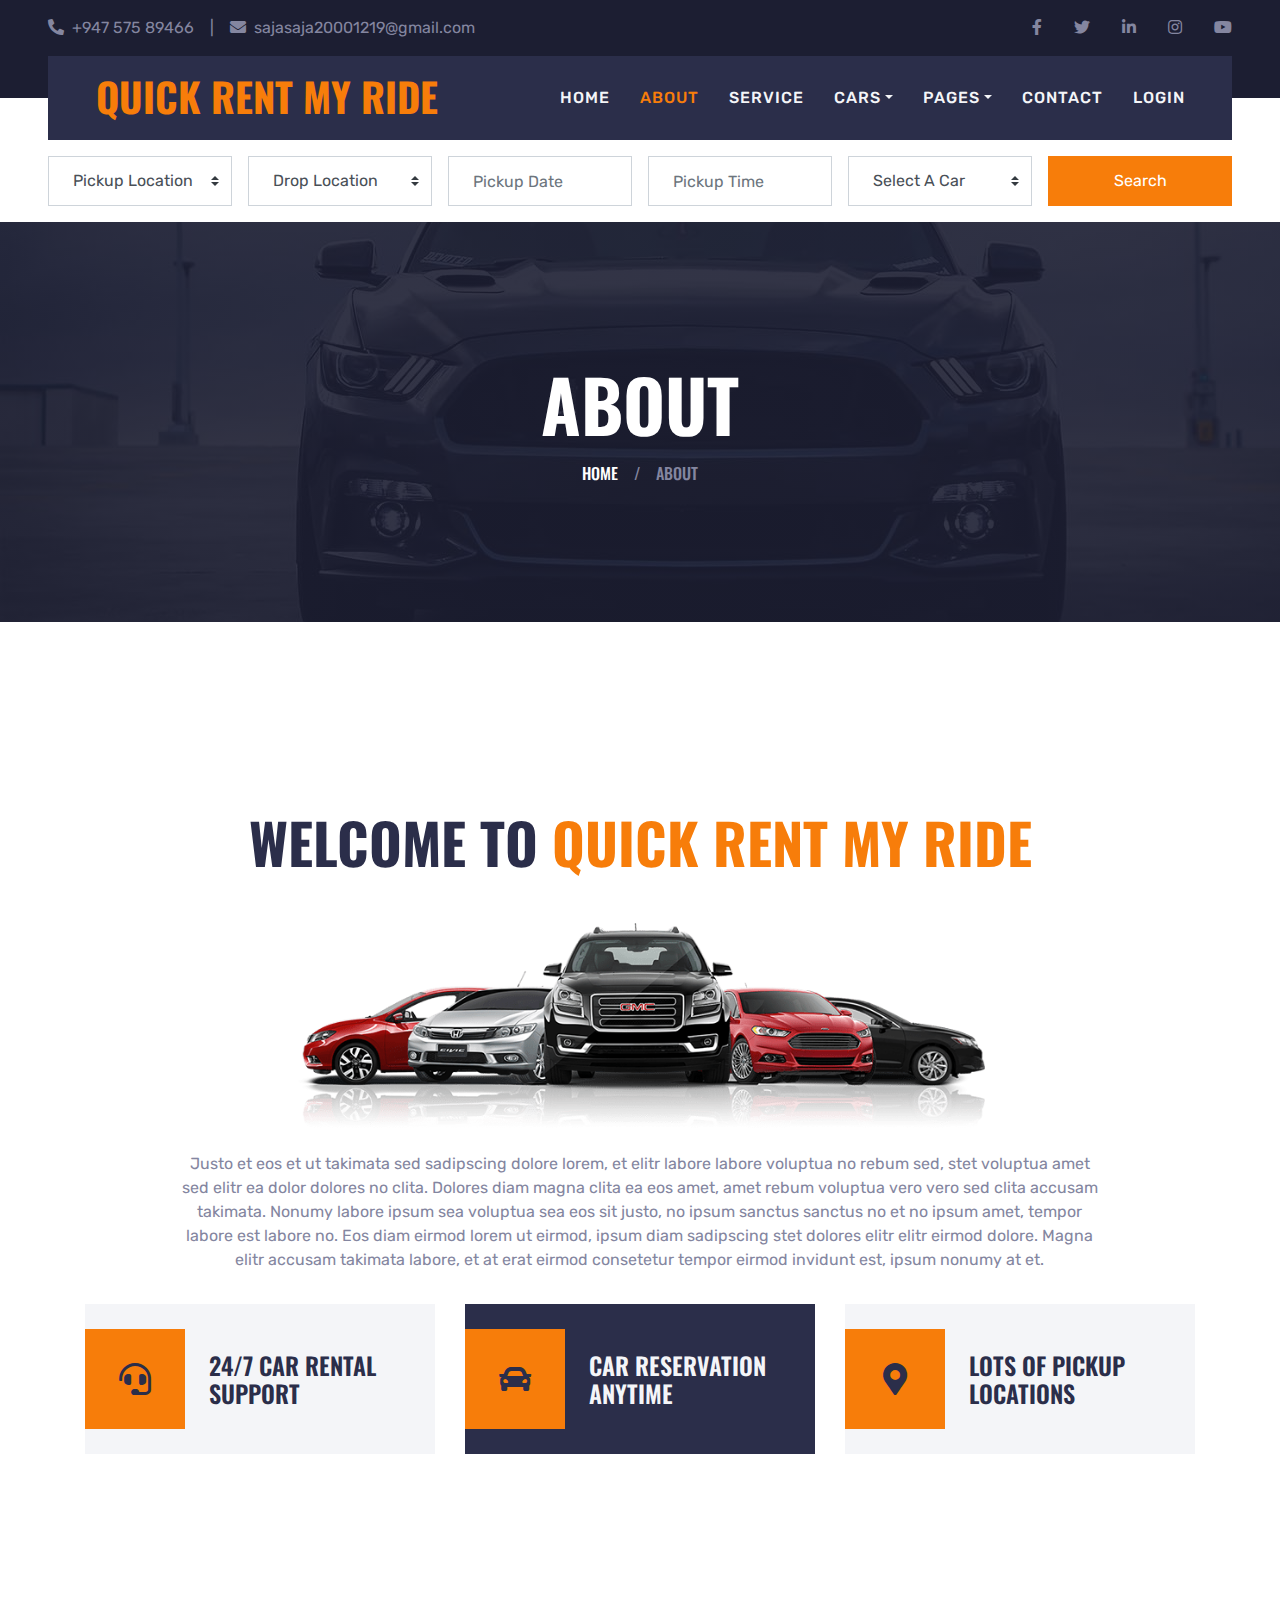
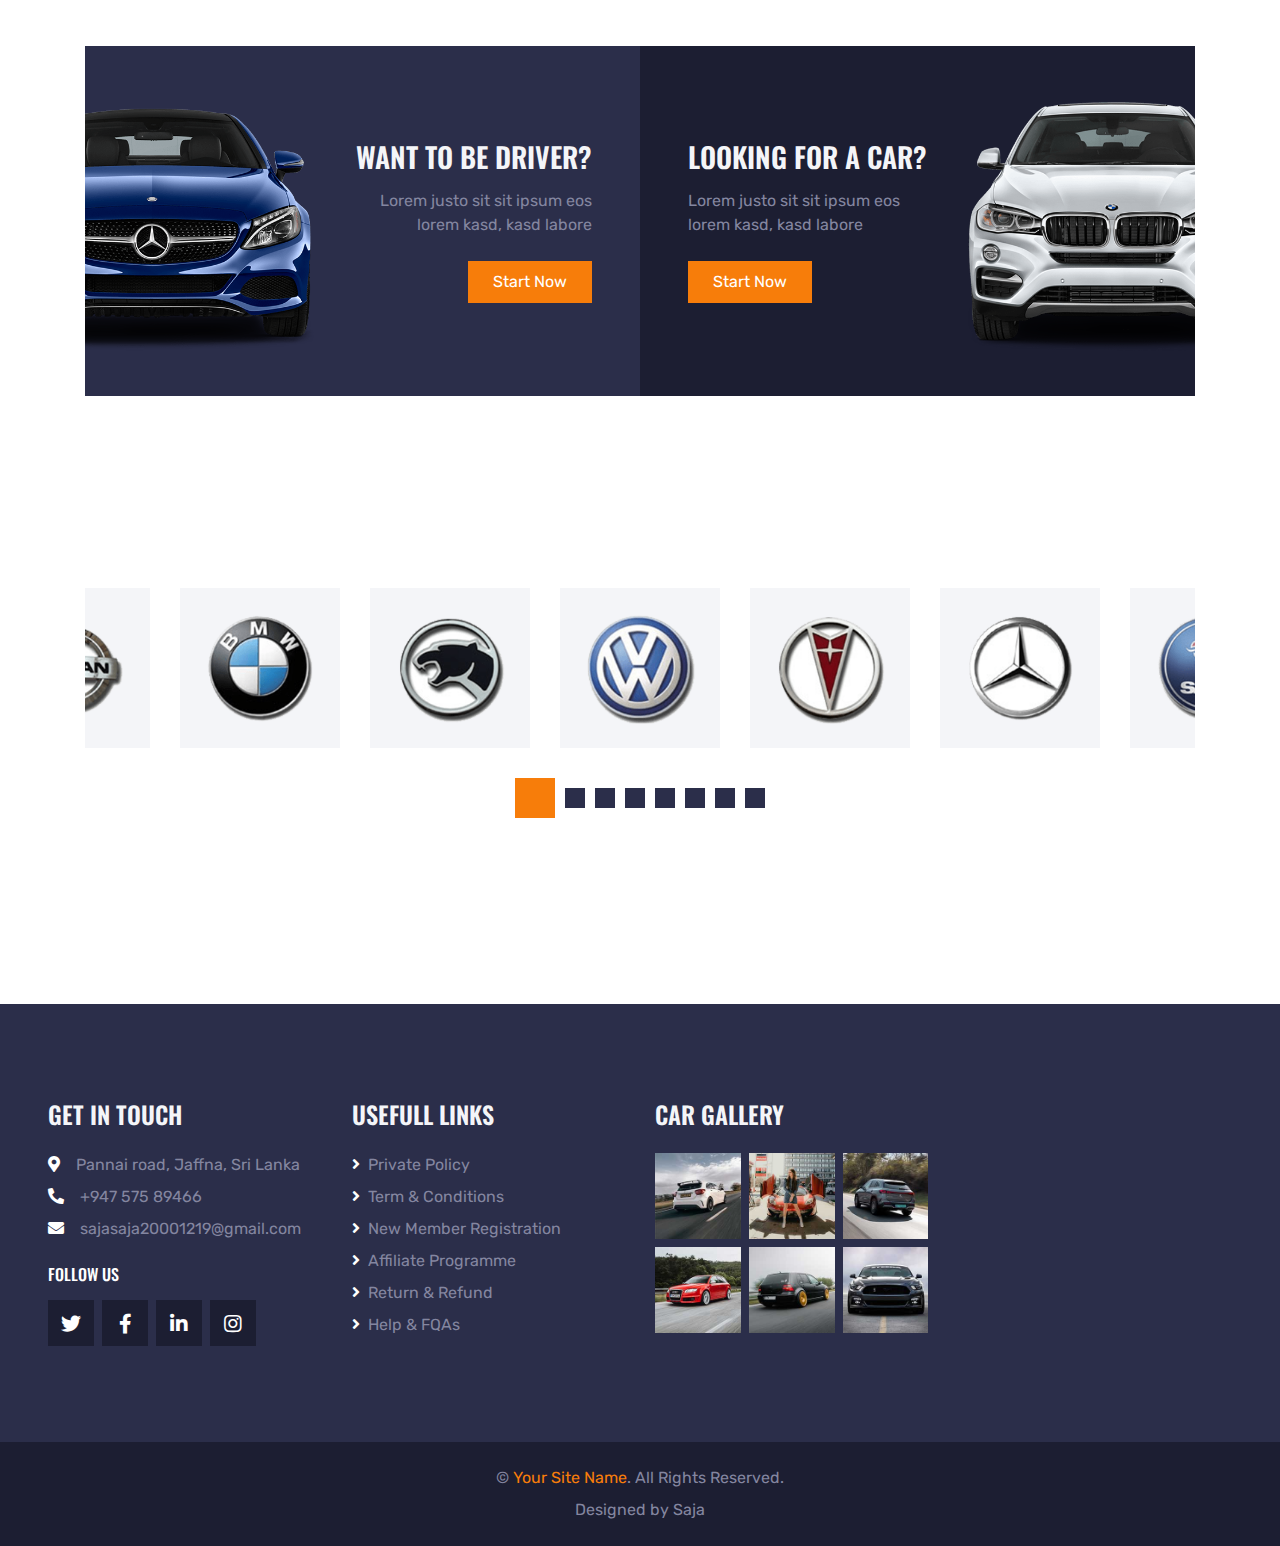
<file: vs_code_Quickrentmyride/about.html>
<!DOCTYPE html>
<html lang="en">

<head>
    <meta charset="utf-8">
    <title>QuickRentMyRide</title>
    <meta content="width=device-width, initial-scale=1.0" name="viewport">
   

    <!-- Favicon -->
    <link href="img/favicon.ico" rel="icon">

    <!-- Google Web Fonts -->
    <link rel="preconnect" href="https://fonts.gstatic.com">
    <link href="https://fonts.googleapis.com/css2?family=Oswald:wght@400;500;600;700&family=Rubik&display=swap" rel="stylesheet"> 

    <!-- Font Awesome -->
    <link href="https://cdnjs.cloudflare.com/ajax/libs/font-awesome/5.15.0/css/all.min.css" rel="stylesheet">

    <!-- Libraries Stylesheet -->
    <link href="lib/owlcarousel/assets/owl.carousel.min.css" rel="stylesheet">
    <link href="lib/tempusdominus/css/tempusdominus-bootstrap-4.min.css" rel="stylesheet" />

    <!-- Customized Bootstrap Stylesheet -->
    <link href="css/bootstrap.min.css" rel="stylesheet">

    <!-- Template Stylesheet -->
    <link href="css/style.css" rel="stylesheet">
</head>

<body>
    <!-- Topbar Start -->
    <div class="container-fluid bg-dark py-3 px-lg-5 d-none d-lg-block">
        <div class="row">
            <div class="col-md-6 text-center text-lg-left mb-2 mb-lg-0">
                <div class="d-inline-flex align-items-center">
                    <a class="text-body pr-3" href=""><i class="fa fa-phone-alt mr-2"></i>+947 575 89466</a>
                    <span class="text-body">|</span>
                    <a class="text-body px-3" href=""><i class="fa fa-envelope mr-2"></i>sajasaja20001219@gmail.com</a>
                </div>
            </div>
            <div class="col-md-6 text-center text-lg-right">
                <div class="d-inline-flex align-items-center">
                    <a class="text-body px-3" href="">
                        <i class="fab fa-facebook-f"></i>
                    </a>
                    <a class="text-body px-3" href="">
                        <i class="fab fa-twitter"></i>
                    </a>
                    <a class="text-body px-3" href="">
                        <i class="fab fa-linkedin-in"></i>
                    </a>
                    <a class="text-body px-3" href="">
                        <i class="fab fa-instagram"></i>
                    </a>
                    <a class="text-body pl-3" href="">
                        <i class="fab fa-youtube"></i>
                    </a>
                </div>
            </div>
        </div>
    </div>
    <!-- Topbar End -->


    <!-- Navbar Start -->
    <div class="container-fluid position-relative nav-bar p-0">
        <div class="position-relative px-lg-5" style="z-index: 9;">
            <nav class="navbar navbar-expand-lg bg-secondary navbar-dark py-3 py-lg-0 pl-3 pl-lg-5">
                <a href="" class="navbar-brand">
                    <h1 class="text-uppercase text-primary mb-1">QUICK RENT MY RIDE</h1>
                </a>
                <button type="button" class="navbar-toggler" data-toggle="collapse" data-target="#navbarCollapse">
                    <span class="navbar-toggler-icon"></span>
                </button>
                <div class="collapse navbar-collapse justify-content-between px-3" id="navbarCollapse">
                    <div class="navbar-nav ml-auto py-0">
                        <a href="index.html" class="nav-item nav-link">Home</a>
                        <a href="about.html" class="nav-item nav-link active">About</a>
                        <a href="service.html" class="nav-item nav-link">Service</a>
                        <div class="nav-item dropdown">
                            <a href="#" class="nav-link dropdown-toggle" data-toggle="dropdown">Cars</a>
                            <div class="dropdown-menu rounded-0 m-0">
                                <a href="car.html" class="dropdown-item">Car Listing</a>
                                <a href="detail.html" class="dropdown-item">Car Detail</a>
                                <a href="booking.html" class="dropdown-item">Car Booking</a>
                            </div>
                        </div>
                        <div class="nav-item dropdown">
                            <a href="#" class="nav-link dropdown-toggle" data-toggle="dropdown">Pages</a>
                            <div class="dropdown-menu rounded-0 m-0">
                                <a href="team.html" class="dropdown-item">The Team</a>
                                <a href="testimonial.html" class="dropdown-item">Testimonial</a>
                            </div>
                        </div>
                        <a href="contact.html" class="nav-item nav-link">Contact</a>
                        <a href="Login.html" class="nav-item nav-link">Login</a>
                    </div>
                </div>
            </nav>
        </div>
    </div>
    <!-- Navbar End -->


    <!-- Search Start -->
    <div class="container-fluid bg-white pt-3 px-lg-5">
        <div class="row mx-n2">
            <div class="col-xl-2 col-lg-4 col-md-6 px-2">
                <select class="custom-select px-4 mb-3" style="height: 50px;">
                    <option selected>Pickup Location</option>
                    <option value="1">Location 1</option>
                    <option value="2">Location 2</option>
                    <option value="3">Location 3</option>
                </select>
            </div>
            <div class="col-xl-2 col-lg-4 col-md-6 px-2">
                <select class="custom-select px-4 mb-3" style="height: 50px;">
                    <option selected>Drop Location</option>
                    <option value="1">Location 1</option>
                    <option value="2">Location 2</option>
                    <option value="3">Location 3</option>
                </select>
            </div>
            <div class="col-xl-2 col-lg-4 col-md-6 px-2">
                <div class="date mb-3" id="date" data-target-input="nearest">
                    <input type="text" class="form-control p-4 datetimepicker-input" placeholder="Pickup Date"
                        data-target="#date" data-toggle="datetimepicker" />
                </div>
            </div>
            <div class="col-xl-2 col-lg-4 col-md-6 px-2">
                <div class="time mb-3" id="time" data-target-input="nearest">
                    <input type="text" class="form-control p-4 datetimepicker-input" placeholder="Pickup Time"
                        data-target="#time" data-toggle="datetimepicker" />
                </div>
            </div>
            <div class="col-xl-2 col-lg-4 col-md-6 px-2">
                <select class="custom-select px-4 mb-3" style="height: 50px;">
                    <option selected>Select A Car</option>
                    <option value="1">Car 1</option>
                    <option value="2">Car 1</option>
                    <option value="3">Car 1</option>
                </select>
            </div>
            <div class="col-xl-2 col-lg-4 col-md-6 px-2">
                <button class="btn btn-primary btn-block mb-3" type="submit" style="height: 50px;">Search</button>
            </div>
        </div>
    </div>
    <!-- Search End -->


    <!-- Page Header Start -->
    <div class="container-fluid page-header">
        <h1 class="display-3 text-uppercase text-white mb-3">About</h1>
        <div class="d-inline-flex text-white">
            <h6 class="text-uppercase m-0"><a class="text-white" href="">Home</a></h6>
            <h6 class="text-body m-0 px-3">/</h6>
            <h6 class="text-uppercase text-body m-0">About</h6>
        </div>
    </div>
    <!-- Page Header Start -->


    <!-- About Start -->
    <div class="container-fluid py-5">
        <div class="container pt-5 pb-3">
            <h1 class="display-4 text-uppercase text-center mb-5">Welcome To <span class="text-primary">QUICK RENT MY RIDE</span></h1>
            <div class="row justify-content-center">
                <div class="col-lg-10 text-center">
                    <img class="w-75 mb-4" src="img/about.png" alt="">
                    <p>Justo et eos et ut takimata sed sadipscing dolore lorem, et elitr labore labore voluptua no rebum sed, stet voluptua amet sed elitr ea dolor dolores no clita. Dolores diam magna clita ea eos amet, amet rebum voluptua vero vero sed clita accusam takimata. Nonumy labore ipsum sea voluptua sea eos sit justo, no ipsum sanctus sanctus no et no ipsum amet, tempor labore est labore no. Eos diam eirmod lorem ut eirmod, ipsum diam sadipscing stet dolores elitr elitr eirmod dolore. Magna elitr accusam takimata labore, et at erat eirmod consetetur tempor eirmod invidunt est, ipsum nonumy at et.</p>
                </div>
            </div>
            <div class="row mt-3">
                <div class="col-lg-4 mb-2">
                    <div class="d-flex align-items-center bg-light p-4 mb-4" style="height: 150px;">
                        <div class="d-flex align-items-center justify-content-center flex-shrink-0 bg-primary ml-n4 mr-4" style="width: 100px; height: 100px;">
                            <i class="fa fa-2x fa-headset text-secondary"></i>
                        </div>
                        <h4 class="text-uppercase m-0">24/7 Car Rental Support</h4>
                    </div>
                </div>
                <div class="col-lg-4 mb-2">
                    <div class="d-flex align-items-center bg-secondary p-4 mb-4" style="height: 150px;">
                        <div class="d-flex align-items-center justify-content-center flex-shrink-0 bg-primary ml-n4 mr-4" style="width: 100px; height: 100px;">
                            <i class="fa fa-2x fa-car text-secondary"></i>
                        </div>
                        <h4 class="text-light text-uppercase m-0">Car Reservation Anytime</h4>
                    </div>
                </div>
                <div class="col-lg-4 mb-2">
                    <div class="d-flex align-items-center bg-light p-4 mb-4" style="height: 150px;">
                        <div class="d-flex align-items-center justify-content-center flex-shrink-0 bg-primary ml-n4 mr-4" style="width: 100px; height: 100px;">
                            <i class="fa fa-2x fa-map-marker-alt text-secondary"></i>
                        </div>
                        <h4 class="text-uppercase m-0">Lots Of Pickup Locations</h4>
                    </div>
                </div>
            </div>
        </div>
    </div>
    <!-- About End -->


    <!-- Banner Start -->
    <div class="container-fluid py-5">
        <div class="container py-5">
            <div class="row mx-0">
                <div class="col-lg-6 px-0">
                    <div class="px-5 bg-secondary d-flex align-items-center justify-content-between" style="height: 350px;">
                        <img class="img-fluid flex-shrink-0 ml-n5 w-50 mr-4" src="img/banner-left.png" alt="">
                        <div class="text-right">
                            <h3 class="text-uppercase text-light mb-3">Want to be driver?</h3>
                            <p class="mb-4">Lorem justo sit sit ipsum eos lorem kasd, kasd labore</p>
                            <a class="btn btn-primary py-2 px-4" href="">Start Now</a>
                        </div>
                    </div>
                </div>
                <div class="col-lg-6 px-0">
                    <div class="px-5 bg-dark d-flex align-items-center justify-content-between" style="height: 350px;">
                        <div class="text-left">
                            <h3 class="text-uppercase text-light mb-3">Looking for a car?</h3>
                            <p class="mb-4">Lorem justo sit sit ipsum eos lorem kasd, kasd labore</p>
                            <a class="btn btn-primary py-2 px-4" href="">Start Now</a>
                        </div>
                        <img class="img-fluid flex-shrink-0 mr-n5 w-50 ml-4" src="img/banner-right.png" alt="">
                    </div>
                </div>
            </div>
        </div>
    </div>
    <!-- Banner End -->


    <!-- Vendor Start -->
    <div class="container-fluid py-5">
        <div class="container py-5">
            <div class="owl-carousel vendor-carousel">
                <div class="bg-light p-4">
                    <img src="img/vendor-1.png" alt="">
                </div>
                <div class="bg-light p-4">
                    <img src="img/vendor-2.png" alt="">
                </div>
                <div class="bg-light p-4">
                    <img src="img/vendor-3.png" alt="">
                </div>
                <div class="bg-light p-4">
                    <img src="img/vendor-4.png" alt="">
                </div>
                <div class="bg-light p-4">
                    <img src="img/vendor-5.png" alt="">
                </div>
                <div class="bg-light p-4">
                    <img src="img/vendor-6.png" alt="">
                </div>
                <div class="bg-light p-4">
                    <img src="img/vendor-7.png" alt="">
                </div>
                <div class="bg-light p-4">
                    <img src="img/vendor-8.png" alt="">
                </div>
            </div>
        </div>
    </div>
    <!-- Vendor End -->


    <!-- Footer Start -->
    <div class="container-fluid bg-secondary py-5 px-sm-3 px-md-5" style="margin-top: 90px;">
        <div class="row pt-5">
            <div class="col-lg-3 col-md-6 mb-5">
                <h4 class="text-uppercase text-light mb-4">Get In Touch</h4>
                <p class="mb-2"><i class="fa fa-map-marker-alt text-white mr-3"></i>Pannai road, Jaffna, Sri Lanka</p>
                <p class="mb-2"><i class="fa fa-phone-alt text-white mr-3"></i>+947 575 89466</p>
                <p><i class="fa fa-envelope text-white mr-3"></i>sajasaja20001219@gmail.com</p>
                <h6 class="text-uppercase text-white py-2">Follow Us</h6>
                <div class="d-flex justify-content-start">
                    <a class="btn btn-lg btn-dark btn-lg-square mr-2" href="#"><i class="fab fa-twitter"></i></a>
                    <a class="btn btn-lg btn-dark btn-lg-square mr-2" href="#"><i class="fab fa-facebook-f"></i></a>
                    <a class="btn btn-lg btn-dark btn-lg-square mr-2" href="#"><i class="fab fa-linkedin-in"></i></a>
                    <a class="btn btn-lg btn-dark btn-lg-square" href="#"><i class="fab fa-instagram"></i></a>
                </div>
            </div>
            <div class="col-lg-3 col-md-6 mb-5">
                <h4 class="text-uppercase text-light mb-4">Usefull Links</h4>
                <div class="d-flex flex-column justify-content-start">
                    <a class="text-body mb-2" href="#"><i class="fa fa-angle-right text-white mr-2"></i>Private Policy</a>
                    <a class="text-body mb-2" href="#"><i class="fa fa-angle-right text-white mr-2"></i>Term & Conditions</a>
                    <a class="text-body mb-2" href="#"><i class="fa fa-angle-right text-white mr-2"></i>New Member Registration</a>
                    <a class="text-body mb-2" href="#"><i class="fa fa-angle-right text-white mr-2"></i>Affiliate Programme</a>
                    <a class="text-body mb-2" href="#"><i class="fa fa-angle-right text-white mr-2"></i>Return & Refund</a>
                    <a class="text-body" href="#"><i class="fa fa-angle-right text-white mr-2"></i>Help & FQAs</a>
                </div>
            </div>
            <div class="col-lg-3 col-md-6 mb-5">
                <h4 class="text-uppercase text-light mb-4">Car Gallery</h4>
                <div class="row mx-n1">
                    <div class="col-4 px-1 mb-2">
                        <a href=""><img class="w-100" src="img/gallery-1.jpg" alt=""></a>
                    </div>
                    <div class="col-4 px-1 mb-2">
                        <a href=""><img class="w-100" src="img/gallery-2.jpg" alt=""></a>
                    </div>
                    <div class="col-4 px-1 mb-2">
                        <a href=""><img class="w-100" src="img/gallery-3.jpg" alt=""></a>
                    </div>
                    <div class="col-4 px-1 mb-2">
                        <a href=""><img class="w-100" src="img/gallery-4.jpg" alt=""></a>
                    </div>
                    <div class="col-4 px-1 mb-2">
                        <a href=""><img class="w-100" src="img/gallery-5.jpg" alt=""></a>
                    </div>
                    <div class="col-4 px-1 mb-2">
                        <a href=""><img class="w-100" src="img/gallery-6.jpg" alt=""></a>
                    </div>
                </div>
            </div>
            
        </div>
    </div>
    <div class="container-fluid bg-dark py-4 px-sm-3 px-md-5">
        <p class="mb-2 text-center text-body">&copy; <a href="#">Your Site Name</a>. All Rights Reserved.</p>
		
		<!--/*** This template is free as long as you keep the footer author’s credit link/attribution link/backlink. If you'd like to use the template without the footer author’s credit link/attribution link/backlink, you can purchase the Credit Removal License from "https://htmlcodex.com/credit-removal". Thank you for your support. ***/-->					
        <p class="m-0 text-center text-body">Designed by Saja</p>
    </div>
    <!-- Footer End -->


    <!-- Back to Top -->
    <a href="#" class="btn btn-lg btn-primary btn-lg-square back-to-top"><i class="fa fa-angle-double-up"></i></a>


    <!-- JavaScript Libraries -->
    <script src="https://code.jquery.com/jquery-3.4.1.min.js"></script>
    <script src="https://stackpath.bootstrapcdn.com/bootstrap/4.4.1/js/bootstrap.bundle.min.js"></script>
    <script src="lib/easing/easing.min.js"></script>
    <script src="lib/waypoints/waypoints.min.js"></script>
    <script src="lib/owlcarousel/owl.carousel.min.js"></script>
    <script src="lib/tempusdominus/js/moment.min.js"></script>
    <script src="lib/tempusdominus/js/moment-timezone.min.js"></script>
    <script src="lib/tempusdominus/js/tempusdominus-bootstrap-4.min.js"></script>

    <!-- Template Javascript -->
    <script src="js/main.js"></script>
</body>

</html>
</file>
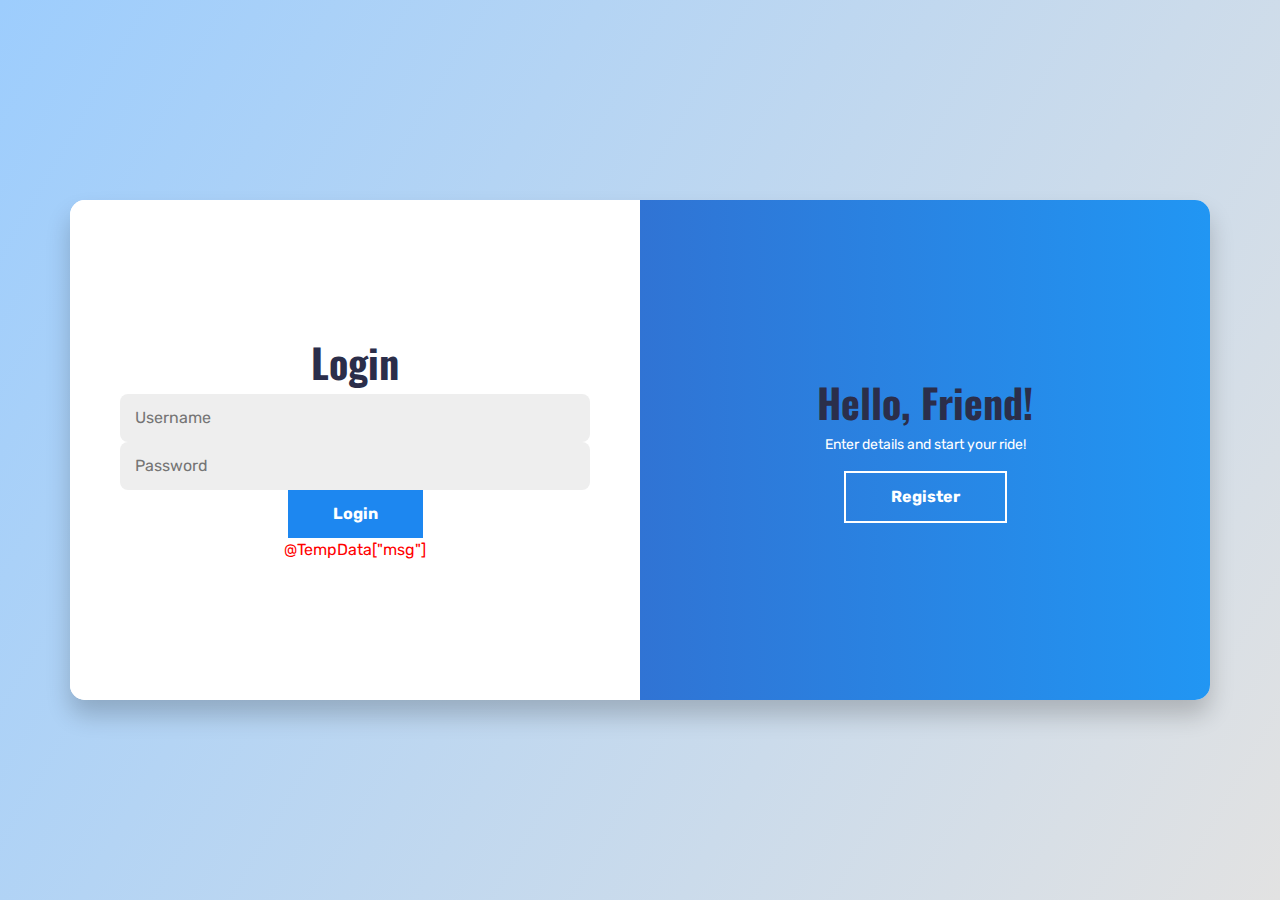
<file: vs_code_Quickrentmyride/account.html>
<!DOCTYPE html>
<html lang="en">

<head>
    <meta charset="UTF-8" />
    <title>QuickRentMyRide</title>
    <meta name="viewport" content="width=device-width, initial-scale=1.0" />
    <link href='https://unpkg.com/boxicons@2.1.4/css/boxicons.min.css' rel='stylesheet'>
    <link href="css/account.css" rel="stylesheet" />

     <!-- Favicon -->
     <link href="img/favicon.ico" rel="icon">

     <!-- Google Web Fonts -->
     <link rel="preconnect" href="https://fonts.gstatic.com">
     <link href="https://fonts.googleapis.com/css2?family=Oswald:wght@400;500;600;700&family=Rubik&display=swap" rel="stylesheet"> 
 
     <!-- Font Awesome -->
     <link href="https://cdnjs.cloudflare.com/ajax/libs/font-awesome/5.15.0/css/all.min.css" rel="stylesheet">
 
     <!-- Libraries Stylesheet -->
     <link href="lib/owlcarousel/assets/owl.carousel.min.css" rel="stylesheet">
     <link href="lib/tempusdominus/css/tempusdominus-bootstrap-4.min.css" rel="stylesheet" />
 
     <!-- Customized Bootstrap Stylesheet -->
     <link href="css/bootstrap.min.css" rel="stylesheet">
 
     <!-- Template Stylesheet -->
     <link href="css/style.css" rel="stylesheet">

</head>

<body>
    <div class="container" id="container">
        <div class="form-container sign-up-container">
            <form method="post" action="/Account/Register">
                <h1>Create Account</h1>
                <input name="Username" placeholder="Username" required />
                <input name="Email" type="email" placeholder="Email" required />
                <input name="Password" type="password" placeholder="Password" required />
                <input type="hidden" name="Role" value="Customer" />
                <button>Register</button>
            </form>
        </div>

        <div class="form-container sign-in-container">
            <form method="post" action="/Account/Login">
                <h1>Login</h1>
                <input name="Username" placeholder="Username" required />
                <input name="Password" type="password" placeholder="Password" required />
                <button>Login</button>
                <span style="color:red">@TempData["msg"]</span>
            </form>
        </div>

        <div class="overlay-container">
            <div class="overlay">
                <div class="overlay-panel overlay-left">
                    <h1>Welcome Back!</h1>
                    <p>To stay connected, please login</p>
                    <button class="ghost" id="signIn">Login</button>
                </div>
                <div class="overlay-panel overlay-right">
                    <h1>Hello, Friend!</h1>
                    <p>Enter details and start your ride!</p>
                    <button class="ghost" id="signUp">Register</button>
                </div>
            </div>
        </div>
    </div>

    <script>
        const container = document.getElementById('container');
        document.getElementById('signUp').addEventListener('click', () =>
            container.classList.add('right-panel-active'));
        document.getElementById('signIn').addEventListener('click', () =>
            container.classList.remove('right-panel-active'));
    </script>
</body>

</html>
</html>
</file>
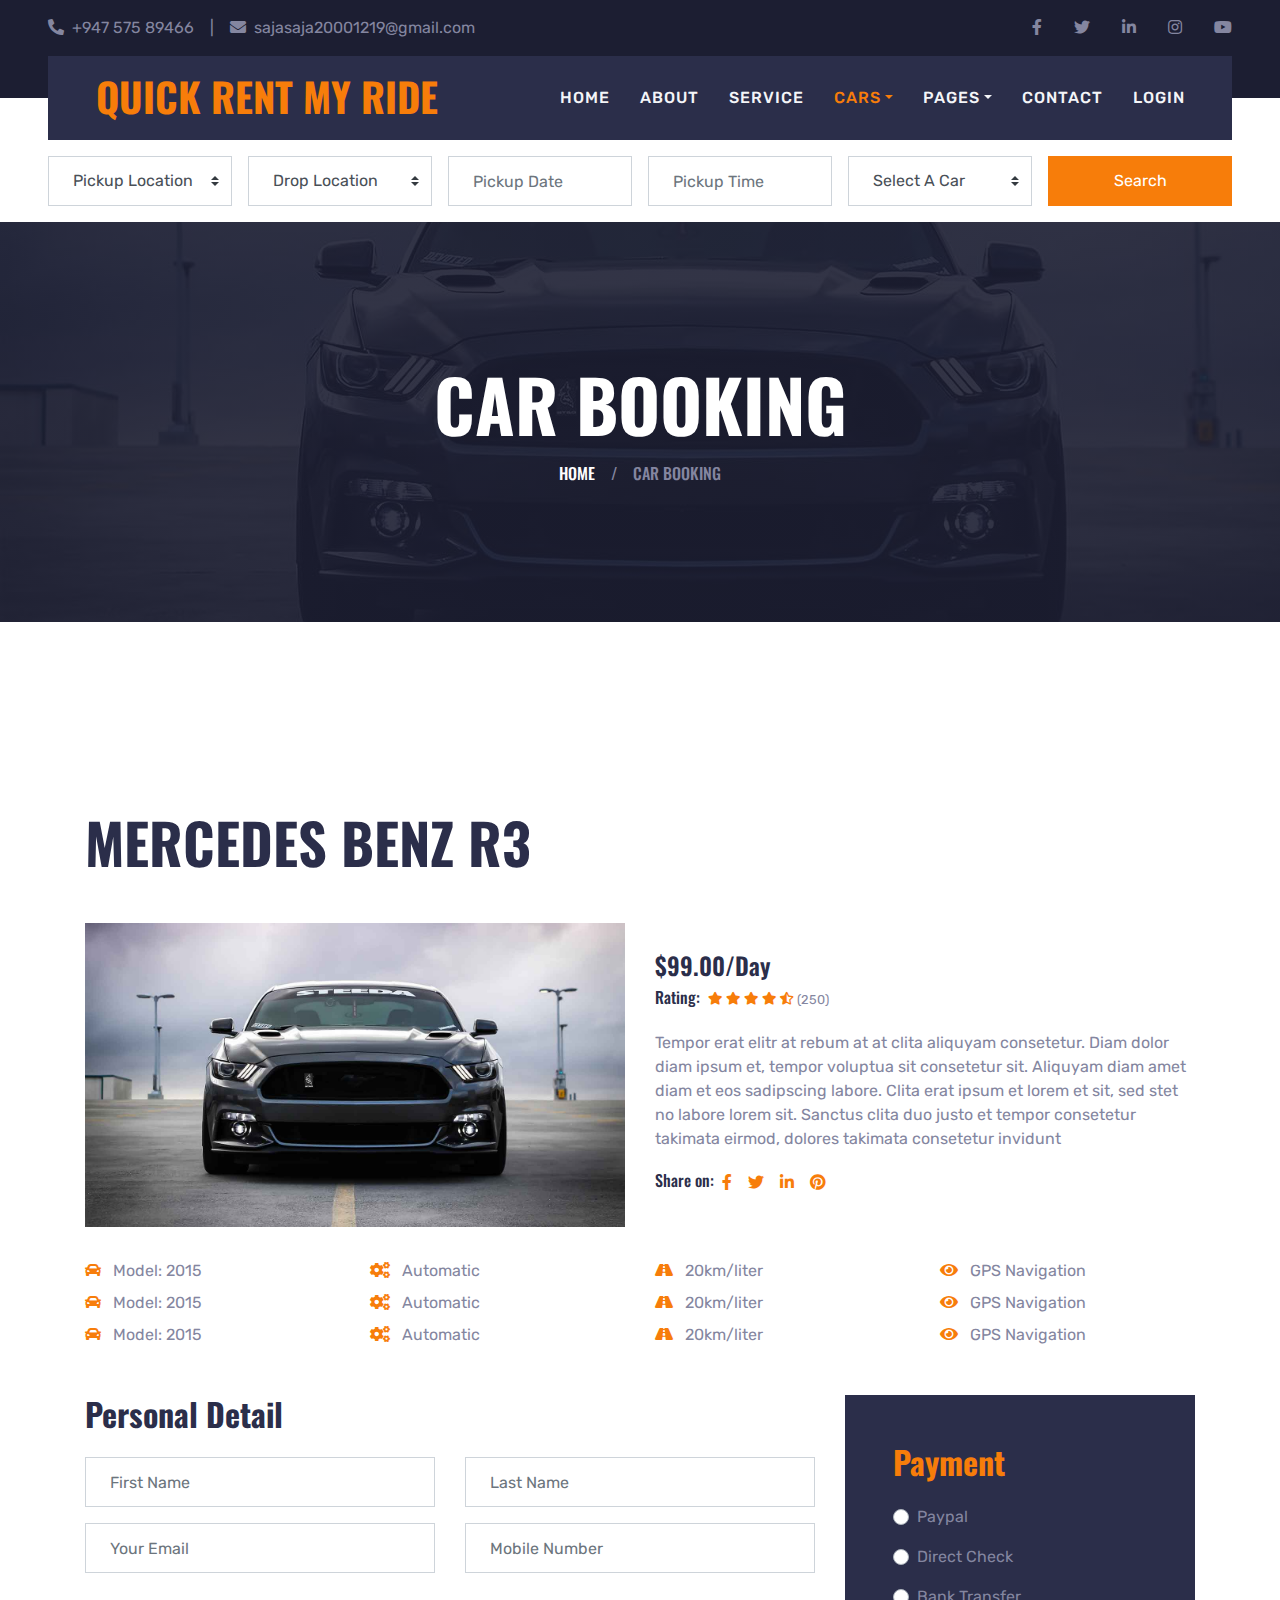
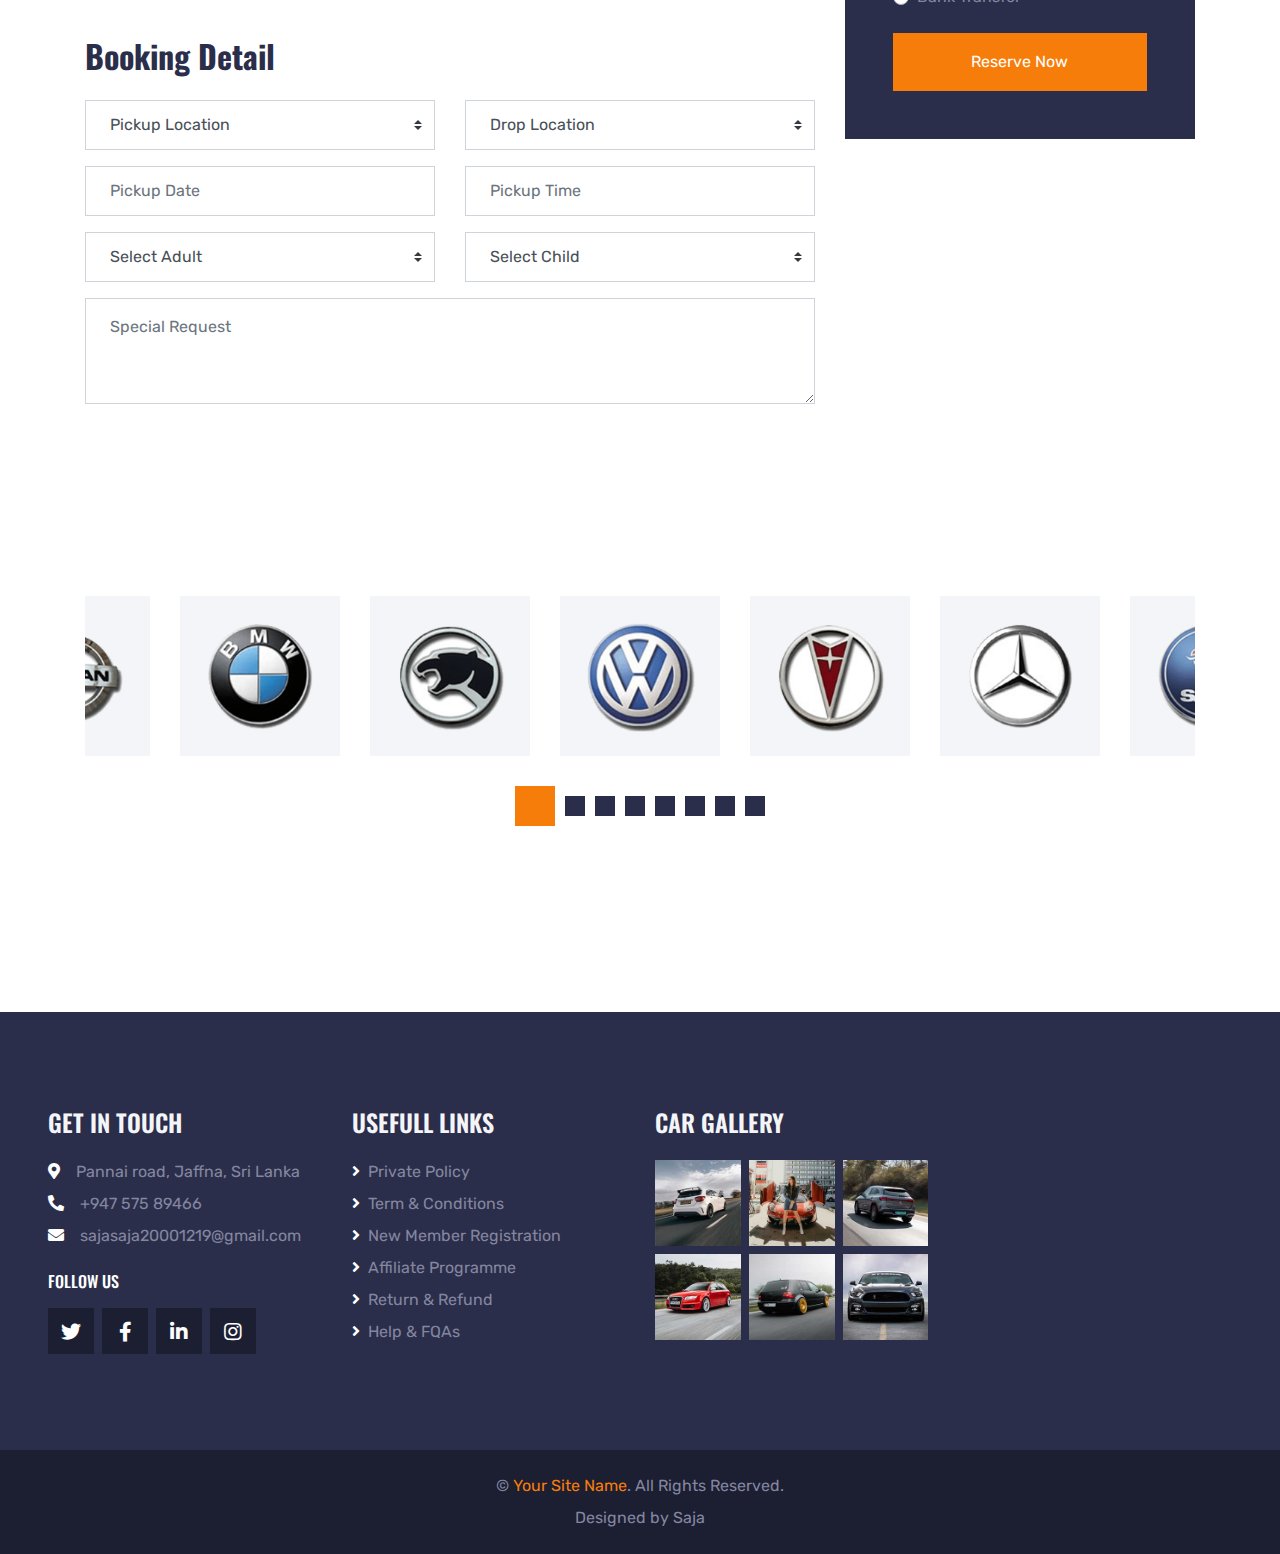
<file: vs_code_Quickrentmyride/booking.html>
<!DOCTYPE html>
<html lang="en">

<head>
    <meta charset="utf-8">
    <title>QuickRentMyRide</title>
    <meta content="width=device-width, initial-scale=1.0" name="viewport">
   

    <!-- Favicon -->
    <link href="img/favicon.ico" rel="icon">

    <!-- Google Web Fonts -->
    <link rel="preconnect" href="https://fonts.gstatic.com">
    <link href="https://fonts.googleapis.com/css2?family=Oswald:wght@400;500;600;700&family=Rubik&display=swap" rel="stylesheet"> 

    <!-- Font Awesome -->
    <link href="https://cdnjs.cloudflare.com/ajax/libs/font-awesome/5.15.0/css/all.min.css" rel="stylesheet">

    <!-- Libraries Stylesheet -->
    <link href="lib/owlcarousel/assets/owl.carousel.min.css" rel="stylesheet">
    <link href="lib/tempusdominus/css/tempusdominus-bootstrap-4.min.css" rel="stylesheet" />

    <!-- Customized Bootstrap Stylesheet -->
    <link href="css/bootstrap.min.css" rel="stylesheet">

    <!-- Template Stylesheet -->
    <link href="css/style.css" rel="stylesheet">
</head>

<body>
    <!-- Topbar Start -->
    <div class="container-fluid bg-dark py-3 px-lg-5 d-none d-lg-block">
        <div class="row">
            <div class="col-md-6 text-center text-lg-left mb-2 mb-lg-0">
                <div class="d-inline-flex align-items-center">
                    <a class="text-body pr-3" href=""><i class="fa fa-phone-alt mr-2"></i>+947 575 89466</a>
                    <span class="text-body">|</span>
                    <a class="text-body px-3" href=""><i class="fa fa-envelope mr-2"></i>sajasaja20001219@gmail.com</a>
                </div>
            </div>
            <div class="col-md-6 text-center text-lg-right">
                <div class="d-inline-flex align-items-center">
                    <a class="text-body px-3" href="">
                        <i class="fab fa-facebook-f"></i>
                    </a>
                    <a class="text-body px-3" href="">
                        <i class="fab fa-twitter"></i>
                    </a>
                    <a class="text-body px-3" href="">
                        <i class="fab fa-linkedin-in"></i>
                    </a>
                    <a class="text-body px-3" href="">
                        <i class="fab fa-instagram"></i>
                    </a>
                    <a class="text-body pl-3" href="">
                        <i class="fab fa-youtube"></i>
                    </a>
                </div>
            </div>
        </div>
    </div>
    <!-- Topbar End -->


    <!-- Navbar Start -->
    <div class="container-fluid position-relative nav-bar p-0">
        <div class="position-relative px-lg-5" style="z-index: 9;">
            <nav class="navbar navbar-expand-lg bg-secondary navbar-dark py-3 py-lg-0 pl-3 pl-lg-5">
                <a href="" class="navbar-brand">
                    <h1 class="text-uppercase text-primary mb-1">QUICK RENT MY RIDE</h1>
                </a>
                <button type="button" class="navbar-toggler" data-toggle="collapse" data-target="#navbarCollapse">
                    <span class="navbar-toggler-icon"></span>
                </button>
                <div class="collapse navbar-collapse justify-content-between px-3" id="navbarCollapse">
                    <div class="navbar-nav ml-auto py-0">
                        <a href="index.html" class="nav-item nav-link">Home</a>
                        <a href="about.html" class="nav-item nav-link">About</a>
                        <a href="service.html" class="nav-item nav-link">Service</a>
                        <div class="nav-item dropdown">
                            <a href="#" class="nav-link dropdown-toggle active" data-toggle="dropdown">Cars</a>
                            <div class="dropdown-menu rounded-0 m-0">
                                <a href="car.html" class="dropdown-item">Car Listing</a>
                                <a href="detail.html" class="dropdown-item">Car Detail</a>
                                <a href="booking.html" class="dropdown-item active">Car Booking</a>
                            </div>
                        </div>
                        <div class="nav-item dropdown">
                            <a href="#" class="nav-link dropdown-toggle" data-toggle="dropdown">Pages</a>
                            <div class="dropdown-menu rounded-0 m-0">
                                <a href="team.html" class="dropdown-item">The Team</a>
                                <a href="testimonial.html" class="dropdown-item">Testimonial</a>
                            </div>
                        </div>
                        <a href="contact.html" class="nav-item nav-link">Contact</a>
                        <a href="Login.html" class="nav-item nav-link">Login</a>
                    </div>
                </div>
            </nav>
        </div>
    </div>
    <!-- Navbar End -->


    <!-- Search Start -->
    <div class="container-fluid bg-white pt-3 px-lg-5">
        <div class="row mx-n2">
            <div class="col-xl-2 col-lg-4 col-md-6 px-2">
                <select class="custom-select px-4 mb-3" style="height: 50px;">
                    <option selected>Pickup Location</option>
                    <option value="1">Location 1</option>
                    <option value="2">Location 2</option>
                    <option value="3">Location 3</option>
                </select>
            </div>
            <div class="col-xl-2 col-lg-4 col-md-6 px-2">
                <select class="custom-select px-4 mb-3" style="height: 50px;">
                    <option selected>Drop Location</option>
                    <option value="1">Location 1</option>
                    <option value="2">Location 2</option>
                    <option value="3">Location 3</option>
                </select>
            </div>
            <div class="col-xl-2 col-lg-4 col-md-6 px-2">
                <div class="date mb-3" id="date" data-target-input="nearest">
                    <input type="text" class="form-control p-4 datetimepicker-input" placeholder="Pickup Date"
                        data-target="#date" data-toggle="datetimepicker" />
                </div>
            </div>
            <div class="col-xl-2 col-lg-4 col-md-6 px-2">
                <div class="time mb-3" id="time" data-target-input="nearest">
                    <input type="text" class="form-control p-4 datetimepicker-input" placeholder="Pickup Time"
                        data-target="#time" data-toggle="datetimepicker" />
                </div>
            </div>
            <div class="col-xl-2 col-lg-4 col-md-6 px-2">
                <select class="custom-select px-4 mb-3" style="height: 50px;">
                    <option selected>Select A Car</option>
                    <option value="1">Car 1</option>
                    <option value="2">Car 1</option>
                    <option value="3">Car 1</option>
                </select>
            </div>
            <div class="col-xl-2 col-lg-4 col-md-6 px-2">
                <button class="btn btn-primary btn-block mb-3" type="submit" style="height: 50px;">Search</button>
            </div>
        </div>
    </div>
    <!-- Search End -->


    <!-- Page Header Start -->
    <div class="container-fluid page-header">
        <h1 class="display-3 text-uppercase text-white mb-3">Car Booking</h1>
        <div class="d-inline-flex text-white">
            <h6 class="text-uppercase m-0"><a class="text-white" href="">Home</a></h6>
            <h6 class="text-body m-0 px-3">/</h6>
            <h6 class="text-uppercase text-body m-0">Car Booking</h6>
        </div>
    </div>
    <!-- Page Header Start -->


    <!-- Detail Start -->
    <div class="container-fluid pt-5">
        <div class="container pt-5 pb-3">
            <h1 class="display-4 text-uppercase mb-5">Mercedes Benz R3</h1>
            <div class="row align-items-center pb-2">
                <div class="col-lg-6 mb-4">
                    <img class="img-fluid" src="img/bg-banner.jpg" alt="">
                </div>
                <div class="col-lg-6 mb-4">
                    <h4 class="mb-2">$99.00/Day</h4>
                    <div class="d-flex mb-3">
                        <h6 class="mr-2">Rating:</h6>
                        <div class="d-flex align-items-center justify-content-center mb-1">
                            <small class="fa fa-star text-primary mr-1"></small>
                            <small class="fa fa-star text-primary mr-1"></small>
                            <small class="fa fa-star text-primary mr-1"></small>
                            <small class="fa fa-star text-primary mr-1"></small>
                            <small class="fa fa-star-half-alt text-primary mr-1"></small>
                            <small>(250)</small>
                        </div>
                    </div>
                    <p>Tempor erat elitr at rebum at at clita aliquyam consetetur. Diam dolor diam ipsum et, tempor voluptua sit consetetur sit. Aliquyam diam amet diam et eos sadipscing labore. Clita erat ipsum et lorem et sit, sed stet no labore lorem sit. Sanctus clita duo justo et tempor consetetur takimata eirmod, dolores takimata consetetur invidunt</p>
                    <div class="d-flex pt-1">
                        <h6>Share on:</h6>
                        <div class="d-inline-flex">
                            <a class="px-2" href=""><i class="fab fa-facebook-f"></i></a>
                            <a class="px-2" href=""><i class="fab fa-twitter"></i></a>
                            <a class="px-2" href=""><i class="fab fa-linkedin-in"></i></a>
                            <a class="px-2" href=""><i class="fab fa-pinterest"></i></a>
                        </div>
                    </div>
                </div>
            </div>
            <div class="row mt-n3 mt-lg-0 pb-4">
                <div class="col-md-3 col-6 mb-2">
                    <i class="fa fa-car text-primary mr-2"></i>
                    <span>Model: 2015</span>
                </div>
                <div class="col-md-3 col-6 mb-2">
                    <i class="fa fa-cogs text-primary mr-2"></i>
                    <span>Automatic</span>
                </div>
                <div class="col-md-3 col-6 mb-2">
                    <i class="fa fa-road text-primary mr-2"></i>
                    <span>20km/liter</span>
                </div>
                <div class="col-md-3 col-6 mb-2">
                    <i class="fa fa-eye text-primary mr-2"></i>
                    <span>GPS Navigation</span>
                </div>
                <div class="col-md-3 col-6 mb-2">
                    <i class="fa fa-car text-primary mr-2"></i>
                    <span>Model: 2015</span>
                </div>
                <div class="col-md-3 col-6 mb-2">
                    <i class="fa fa-cogs text-primary mr-2"></i>
                    <span>Automatic</span>
                </div>
                <div class="col-md-3 col-6 mb-2">
                    <i class="fa fa-road text-primary mr-2"></i>
                    <span>20km/liter</span>
                </div>
                <div class="col-md-3 col-6 mb-2">
                    <i class="fa fa-eye text-primary mr-2"></i>
                    <span>GPS Navigation</span>
                </div>
                <div class="col-md-3 col-6 mb-2">
                    <i class="fa fa-car text-primary mr-2"></i>
                    <span>Model: 2015</span>
                </div>
                <div class="col-md-3 col-6 mb-2">
                    <i class="fa fa-cogs text-primary mr-2"></i>
                    <span>Automatic</span>
                </div>
                <div class="col-md-3 col-6 mb-2">
                    <i class="fa fa-road text-primary mr-2"></i>
                    <span>20km/liter</span>
                </div>
                <div class="col-md-3 col-6 mb-2">
                    <i class="fa fa-eye text-primary mr-2"></i>
                    <span>GPS Navigation</span>
                </div>
            </div>
        </div>
    </div>
    <!-- Detail End -->


    <!-- Car Booking Start -->
    <div class="container-fluid pb-5">
        <div class="container">
            <div class="row">
                <div class="col-lg-8">
                    <h2 class="mb-4">Personal Detail</h2>
                    <div class="mb-5">
                        <div class="row">
                            <div class="col-6 form-group">
                                <input type="text" class="form-control p-4" placeholder="First Name" required="required">
                            </div>
                            <div class="col-6 form-group">
                                <input type="text" class="form-control p-4" placeholder="Last Name" required="required">
                            </div>
                        </div>
                        <div class="row">
                            <div class="col-6 form-group">
                                <input type="email" class="form-control p-4" placeholder="Your Email" required="required">
                            </div>
                            <div class="col-6 form-group">
                                <input type="text" class="form-control p-4" placeholder="Mobile Number" required="required">
                            </div>
                        </div>
                    </div>
                    <h2 class="mb-4">Booking Detail</h2>
                    <div class="mb-5">
                        <div class="row">
                            <div class="col-6 form-group">
                                <select class="custom-select px-4" style="height: 50px;">
                                    <option selected>Pickup Location</option>
                                    <option value="1">Location 1</option>
                                    <option value="2">Location 2</option>
                                    <option value="3">Location 3</option>
                                </select>
                            </div>
                            <div class="col-6 form-group">
                                <select class="custom-select px-4" style="height: 50px;">
                                    <option selected>Drop Location</option>
                                    <option value="1">Location 1</option>
                                    <option value="2">Location 2</option>
                                    <option value="3">Location 3</option>
                                </select>
                            </div>
                        </div>
                        <div class="row">
                            <div class="col-6 form-group">
                                <div class="date" id="date2" data-target-input="nearest">
                                    <input type="text" class="form-control p-4 datetimepicker-input" placeholder="Pickup Date"
                                        data-target="#date2" data-toggle="datetimepicker" />
                                </div>
                            </div>
                            <div class="col-6 form-group">
                                <div class="time" id="time2" data-target-input="nearest">
                                    <input type="text" class="form-control p-4 datetimepicker-input" placeholder="Pickup Time"
                                        data-target="#time2" data-toggle="datetimepicker" />
                                </div>
                            </div>
                        </div>
                        <div class="row">
                            <div class="col-6 form-group">
                                <select class="custom-select px-4" style="height: 50px;">
                                    <option selected>Select Adult</option>
                                    <option value="1">Adult 1</option>
                                    <option value="2">Adult 2</option>
                                    <option value="3">Adult 3</option>
                                </select>
                            </div>
                            <div class="col-6 form-group">
                                <select class="custom-select px-4" style="height: 50px;">
                                    <option selected>Select Child</option>
                                    <option value="1">Child 1</option>
                                    <option value="2">Child 2</option>
                                    <option value="3">Child 3</option>
                                </select>
                            </div>
                        </div>
                        <div class="form-group">
                            <textarea class="form-control py-3 px-4" rows="3" placeholder="Special Request" required="required"></textarea>
                        </div>
                    </div>
                </div>
                <div class="col-lg-4">
                    <div class="bg-secondary p-5 mb-5">
                        <h2 class="text-primary mb-4">Payment</h2>
                        <div class="form-group">
                            <div class="custom-control custom-radio">
                                <input type="radio" class="custom-control-input" name="payment" id="paypal">
                                <label class="custom-control-label" for="paypal">Paypal</label>
                            </div>
                        </div>
                        <div class="form-group">
                            <div class="custom-control custom-radio">
                                <input type="radio" class="custom-control-input" name="payment" id="directcheck">
                                <label class="custom-control-label" for="directcheck">Direct Check</label>
                            </div>
                        </div>
                        <div class="form-group mb-4">
                            <div class="custom-control custom-radio">
                                <input type="radio" class="custom-control-input" name="payment" id="banktransfer">
                                <label class="custom-control-label" for="banktransfer">Bank Transfer</label>
                            </div>
                        </div>
                        <button class="btn btn-block btn-primary py-3">Reserve Now</button>
                    </div>
                </div>
            </div>
        </div>
    </div>
    <!-- Car Booking End -->


    <!-- Vendor Start -->
    <div class="container-fluid py-5">
        <div class="container py-5">
            <div class="owl-carousel vendor-carousel">
                <div class="bg-light p-4">
                    <img src="img/vendor-1.png" alt="">
                </div>
                <div class="bg-light p-4">
                    <img src="img/vendor-2.png" alt="">
                </div>
                <div class="bg-light p-4">
                    <img src="img/vendor-3.png" alt="">
                </div>
                <div class="bg-light p-4">
                    <img src="img/vendor-4.png" alt="">
                </div>
                <div class="bg-light p-4">
                    <img src="img/vendor-5.png" alt="">
                </div>
                <div class="bg-light p-4">
                    <img src="img/vendor-6.png" alt="">
                </div>
                <div class="bg-light p-4">
                    <img src="img/vendor-7.png" alt="">
                </div>
                <div class="bg-light p-4">
                    <img src="img/vendor-8.png" alt="">
                </div>
            </div>
        </div>
    </div>
    <!-- Vendor End -->


    <!-- Footer Start -->
    <div class="container-fluid bg-secondary py-5 px-sm-3 px-md-5" style="margin-top: 90px;">
        <div class="row pt-5">
            <div class="col-lg-3 col-md-6 mb-5">
                <h4 class="text-uppercase text-light mb-4">Get In Touch</h4>
                <p class="mb-2"><i class="fa fa-map-marker-alt text-white mr-3"></i>Pannai road, Jaffna, Sri Lanka</p>
                <p class="mb-2"><i class="fa fa-phone-alt text-white mr-3"></i>+947 575 89466</p>
                <p><i class="fa fa-envelope text-white mr-3"></i>sajasaja20001219@gmail.com</p>
                <h6 class="text-uppercase text-white py-2">Follow Us</h6>
                <div class="d-flex justify-content-start">
                    <a class="btn btn-lg btn-dark btn-lg-square mr-2" href="#"><i class="fab fa-twitter"></i></a>
                    <a class="btn btn-lg btn-dark btn-lg-square mr-2" href="#"><i class="fab fa-facebook-f"></i></a>
                    <a class="btn btn-lg btn-dark btn-lg-square mr-2" href="#"><i class="fab fa-linkedin-in"></i></a>
                    <a class="btn btn-lg btn-dark btn-lg-square" href="#"><i class="fab fa-instagram"></i></a>
                </div>
            </div>
            <div class="col-lg-3 col-md-6 mb-5">
                <h4 class="text-uppercase text-light mb-4">Usefull Links</h4>
                <div class="d-flex flex-column justify-content-start">
                    <a class="text-body mb-2" href="#"><i class="fa fa-angle-right text-white mr-2"></i>Private Policy</a>
                    <a class="text-body mb-2" href="#"><i class="fa fa-angle-right text-white mr-2"></i>Term & Conditions</a>
                    <a class="text-body mb-2" href="#"><i class="fa fa-angle-right text-white mr-2"></i>New Member Registration</a>
                    <a class="text-body mb-2" href="#"><i class="fa fa-angle-right text-white mr-2"></i>Affiliate Programme</a>
                    <a class="text-body mb-2" href="#"><i class="fa fa-angle-right text-white mr-2"></i>Return & Refund</a>
                    <a class="text-body" href="#"><i class="fa fa-angle-right text-white mr-2"></i>Help & FQAs</a>
                </div>
            </div>
            <div class="col-lg-3 col-md-6 mb-5">
                <h4 class="text-uppercase text-light mb-4">Car Gallery</h4>
                <div class="row mx-n1">
                    <div class="col-4 px-1 mb-2">
                        <a href=""><img class="w-100" src="img/gallery-1.jpg" alt=""></a>
                    </div>
                    <div class="col-4 px-1 mb-2">
                        <a href=""><img class="w-100" src="img/gallery-2.jpg" alt=""></a>
                    </div>
                    <div class="col-4 px-1 mb-2">
                        <a href=""><img class="w-100" src="img/gallery-3.jpg" alt=""></a>
                    </div>
                    <div class="col-4 px-1 mb-2">
                        <a href=""><img class="w-100" src="img/gallery-4.jpg" alt=""></a>
                    </div>
                    <div class="col-4 px-1 mb-2">
                        <a href=""><img class="w-100" src="img/gallery-5.jpg" alt=""></a>
                    </div>
                    <div class="col-4 px-1 mb-2">
                        <a href=""><img class="w-100" src="img/gallery-6.jpg" alt=""></a>
                    </div>
                </div>
            </div>
           
        </div>
    </div>
    <div class="container-fluid bg-dark py-4 px-sm-3 px-md-5">
        <p class="mb-2 text-center text-body">&copy; <a href="#">Your Site Name</a>. All Rights Reserved.</p>
		
		<!--/*** This template is free as long as you keep the footer author’s credit link/attribution link/backlink. If you'd like to use the template without the footer author’s credit link/attribution link/backlink, you can purchase the Credit Removal License from "https://htmlcodex.com/credit-removal". Thank you for your support. ***/-->					
        <p class="m-0 text-center text-body">Designed by Saja</p>
    </div>
    <!-- Footer End -->


    <!-- Back to Top -->
    <a href="#" class="btn btn-lg btn-primary btn-lg-square back-to-top"><i class="fa fa-angle-double-up"></i></a>


    <!-- JavaScript Libraries -->
    <script src="https://code.jquery.com/jquery-3.4.1.min.js"></script>
    <script src="https://stackpath.bootstrapcdn.com/bootstrap/4.4.1/js/bootstrap.bundle.min.js"></script>
    <script src="lib/easing/easing.min.js"></script>
    <script src="lib/waypoints/waypoints.min.js"></script>
    <script src="lib/owlcarousel/owl.carousel.min.js"></script>
    <script src="lib/tempusdominus/js/moment.min.js"></script>
    <script src="lib/tempusdominus/js/moment-timezone.min.js"></script>
    <script src="lib/tempusdominus/js/tempusdominus-bootstrap-4.min.js"></script>

    <!-- Template Javascript -->
    <script src="js/main.js"></script>
</body>

</html>
</file>
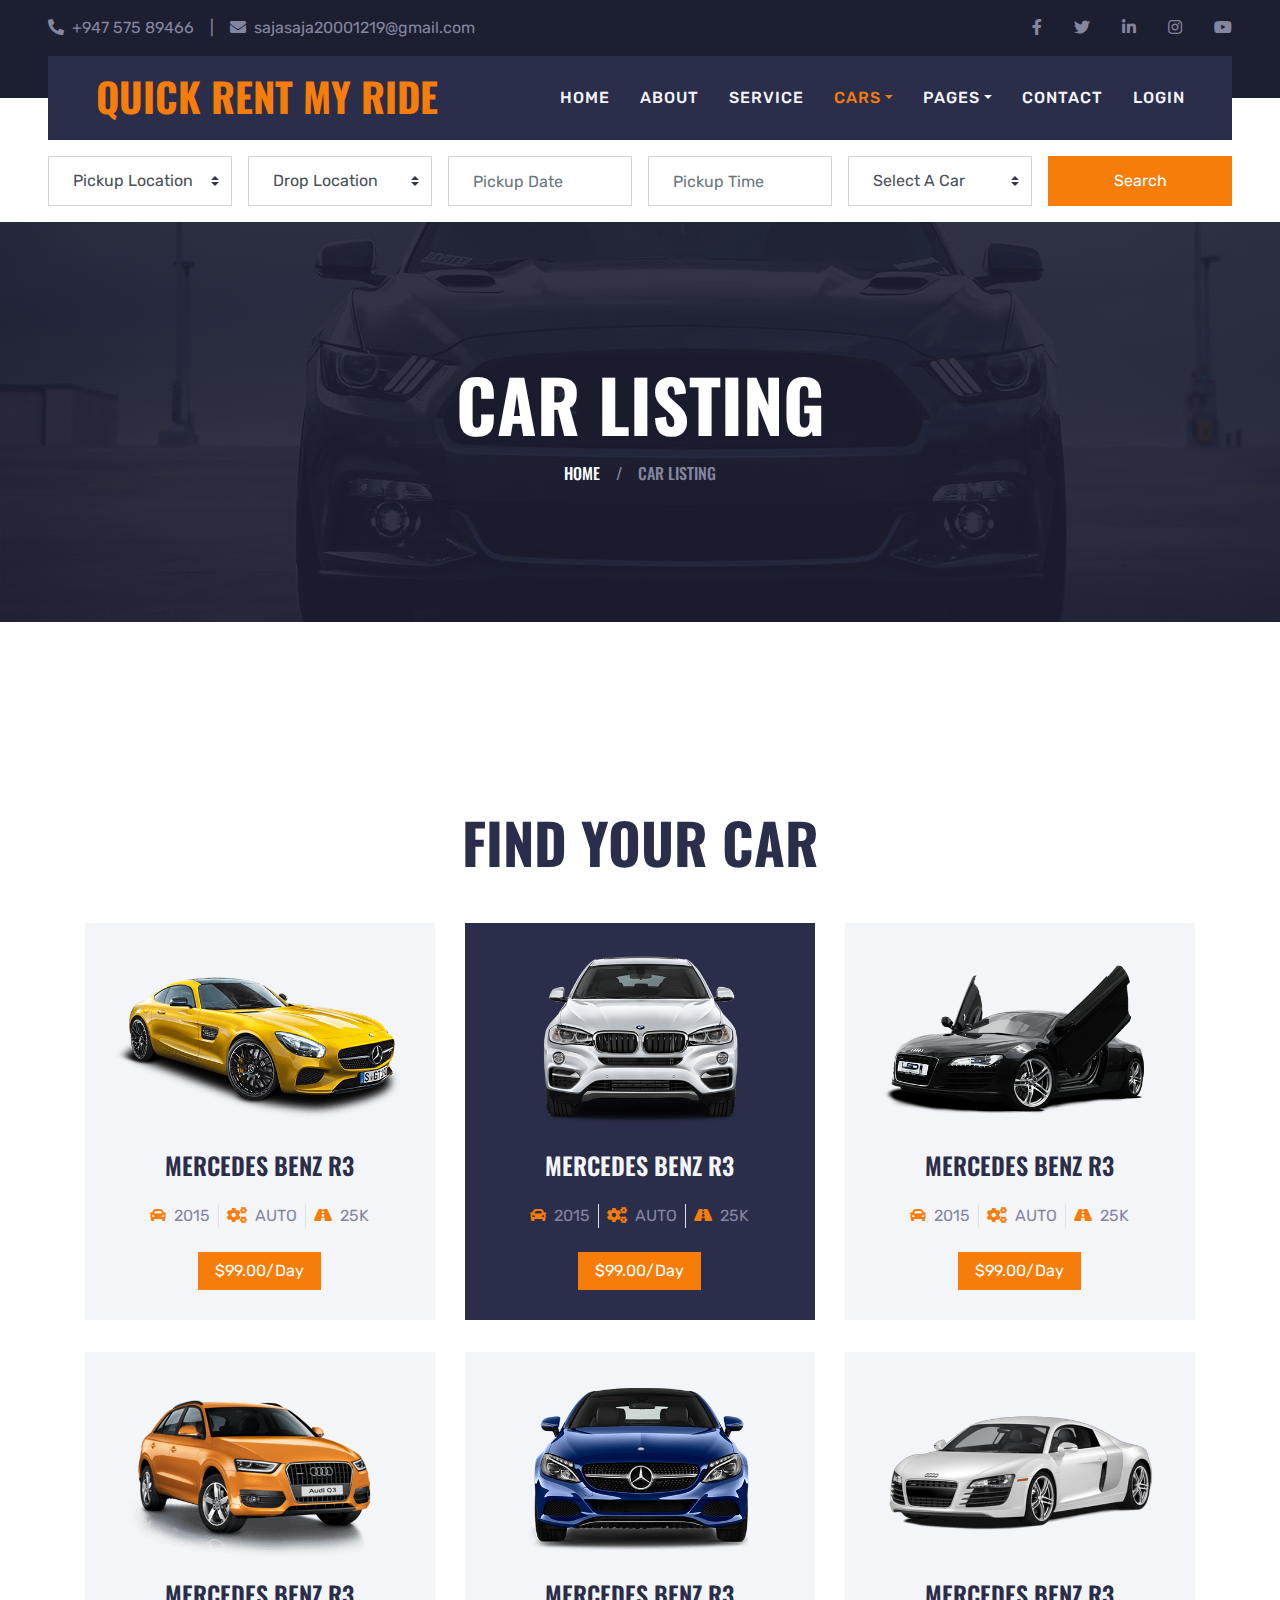
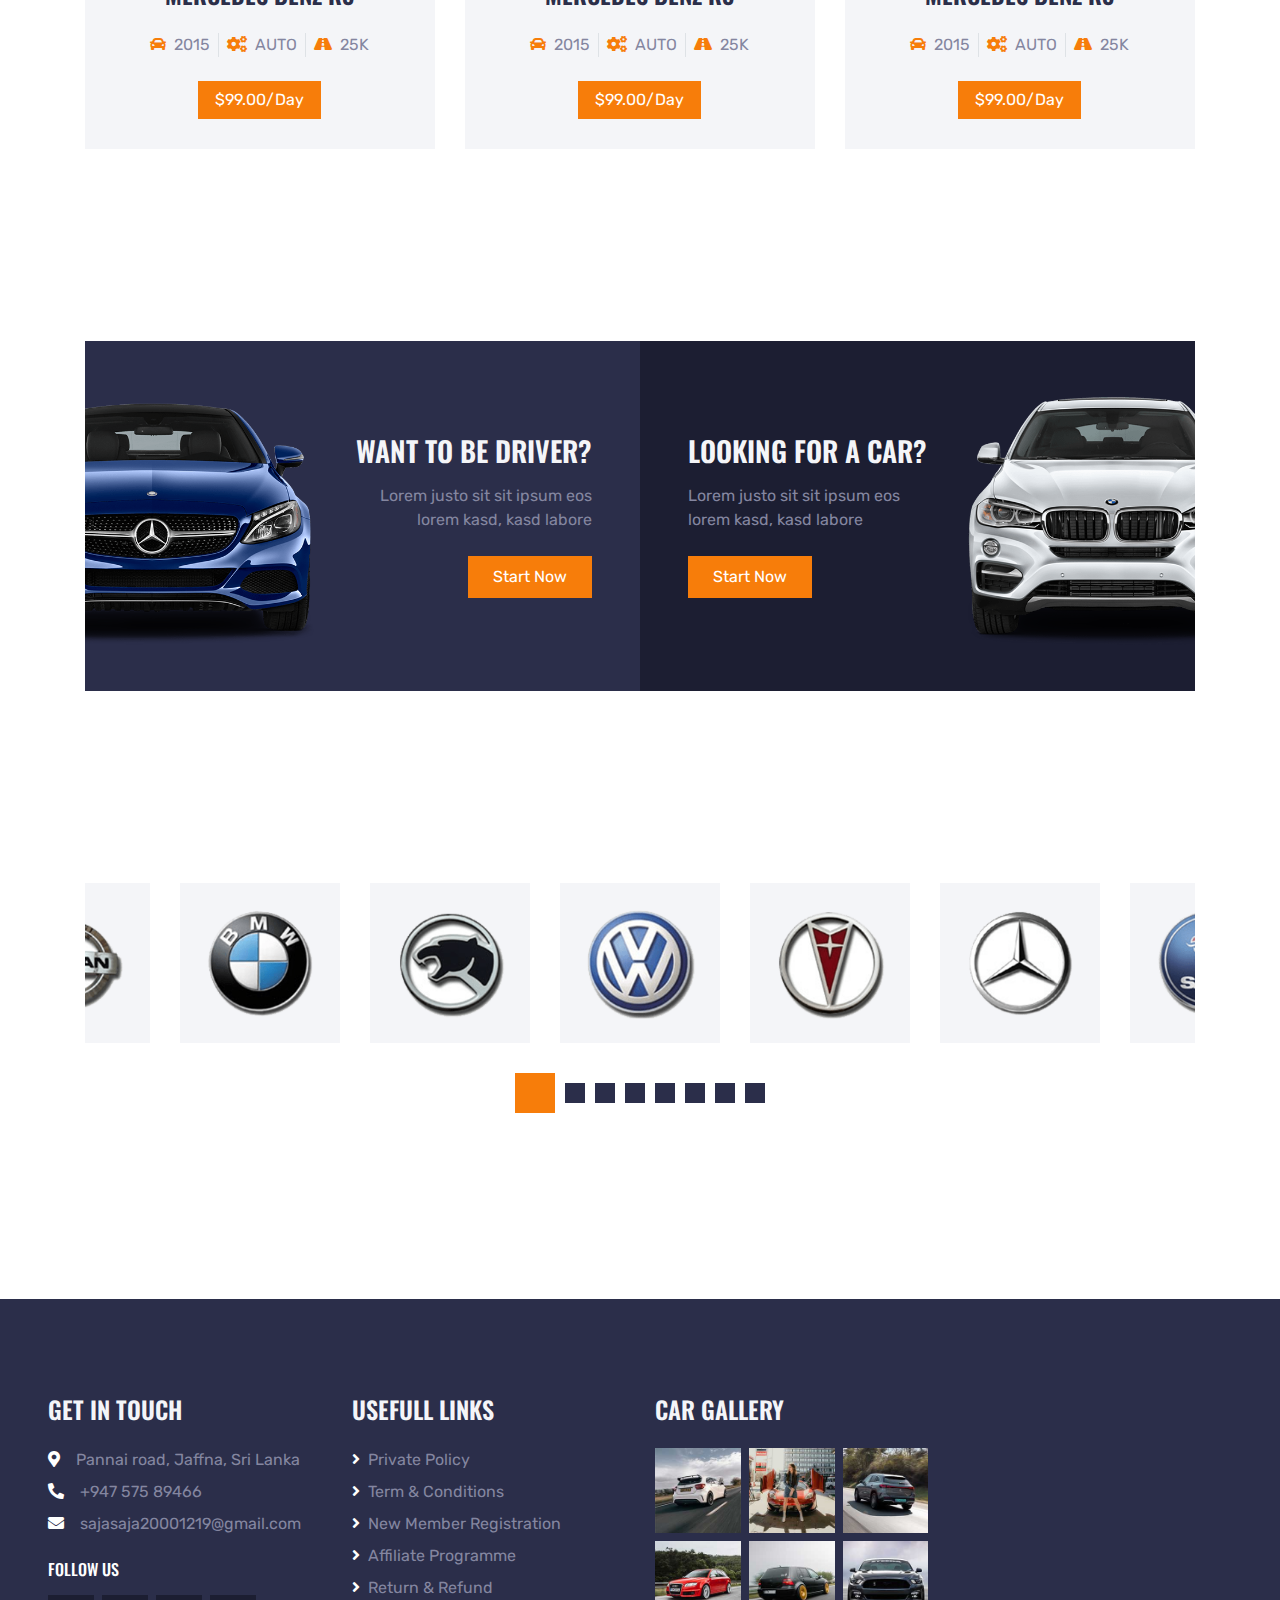
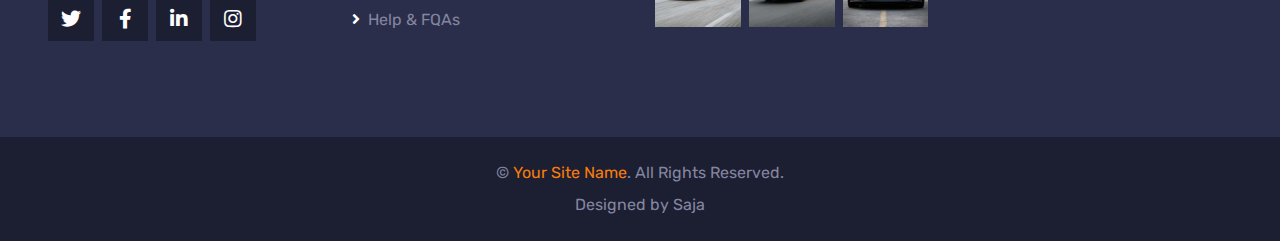
<file: vs_code_Quickrentmyride/car.html>
<!DOCTYPE html>
<html lang="en">

<head>
    <meta charset="utf-8">
    <title>QuickRentMyRide</title>
    <meta content="width=device-width, initial-scale=1.0" name="viewport">
   

    <!-- Favicon -->
    <link href="img/favicon.ico" rel="icon">

    <!-- Google Web Fonts -->
    <link rel="preconnect" href="https://fonts.gstatic.com">
    <link href="https://fonts.googleapis.com/css2?family=Oswald:wght@400;500;600;700&family=Rubik&display=swap" rel="stylesheet"> 

    <!-- Font Awesome -->
    <link href="https://cdnjs.cloudflare.com/ajax/libs/font-awesome/5.15.0/css/all.min.css" rel="stylesheet">

    <!-- Libraries Stylesheet -->
    <link href="lib/owlcarousel/assets/owl.carousel.min.css" rel="stylesheet">
    <link href="lib/tempusdominus/css/tempusdominus-bootstrap-4.min.css" rel="stylesheet" />

    <!-- Customized Bootstrap Stylesheet -->
    <link href="css/bootstrap.min.css" rel="stylesheet">

    <!-- Template Stylesheet -->
    <link href="css/style.css" rel="stylesheet">
</head>

<body>
    <!-- Topbar Start -->
    <div class="container-fluid bg-dark py-3 px-lg-5 d-none d-lg-block">
        <div class="row">
            <div class="col-md-6 text-center text-lg-left mb-2 mb-lg-0">
                <div class="d-inline-flex align-items-center">
                    <a class="text-body pr-3" href=""><i class="fa fa-phone-alt mr-2"></i>+947 575 89466</a>
                    <span class="text-body">|</span>
                    <a class="text-body px-3" href=""><i class="fa fa-envelope mr-2"></i>sajasaja20001219@gmail.com</a>
                </div>
            </div>
            <div class="col-md-6 text-center text-lg-right">
                <div class="d-inline-flex align-items-center">
                    <a class="text-body px-3" href="">
                        <i class="fab fa-facebook-f"></i>
                    </a>
                    <a class="text-body px-3" href="">
                        <i class="fab fa-twitter"></i>
                    </a>
                    <a class="text-body px-3" href="">
                        <i class="fab fa-linkedin-in"></i>
                    </a>
                    <a class="text-body px-3" href="">
                        <i class="fab fa-instagram"></i>
                    </a>
                    <a class="text-body pl-3" href="">
                        <i class="fab fa-youtube"></i>
                    </a>
                </div>
            </div>
        </div>
    </div>
    <!-- Topbar End -->


    <!-- Navbar Start -->
    <div class="container-fluid position-relative nav-bar p-0">
        <div class="position-relative px-lg-5" style="z-index: 9;">
            <nav class="navbar navbar-expand-lg bg-secondary navbar-dark py-3 py-lg-0 pl-3 pl-lg-5">
                <a href="" class="navbar-brand">
                    <h1 class="text-uppercase text-primary mb-1">QUICK RENT MY RIDE</h1>
                </a>
                <button type="button" class="navbar-toggler" data-toggle="collapse" data-target="#navbarCollapse">
                    <span class="navbar-toggler-icon"></span>
                </button>
                <div class="collapse navbar-collapse justify-content-between px-3" id="navbarCollapse">
                    <div class="navbar-nav ml-auto py-0">
                        <a href="index.html" class="nav-item nav-link">Home</a>
                        <a href="about.html" class="nav-item nav-link">About</a>
                        <a href="service.html" class="nav-item nav-link">Service</a>
                        <div class="nav-item dropdown">
                            <a href="#" class="nav-link dropdown-toggle active" data-toggle="dropdown">Cars</a>
                            <div class="dropdown-menu rounded-0 m-0">
                                <a href="car.html" class="dropdown-item active">Car Listing</a>
                                <a href="detail.html" class="dropdown-item">Car Detail</a>
                                <a href="booking.html" class="dropdown-item">Car Booking</a>
                            </div>
                        </div>
                        <div class="nav-item dropdown">
                            <a href="#" class="nav-link dropdown-toggle" data-toggle="dropdown">Pages</a>
                            <div class="dropdown-menu rounded-0 m-0">
                                <a href="team.html" class="dropdown-item">The Team</a>
                                <a href="testimonial.html" class="dropdown-item">Testimonial</a>
                            </div>
                        </div>
                        <a href="contact.html" class="nav-item nav-link">Contact</a>
                        <a href="Login.html" class="nav-item nav-link">Login</a>
                    </div>
                </div>
            </nav>
        </div>
    </div>
    <!-- Navbar End -->


    <!-- Search Start -->
    <div class="container-fluid bg-white pt-3 px-lg-5">
        <div class="row mx-n2">
            <div class="col-xl-2 col-lg-4 col-md-6 px-2">
                <select class="custom-select px-4 mb-3" style="height: 50px;">
                    <option selected>Pickup Location</option>
                    <option value="1">Location 1</option>
                    <option value="2">Location 2</option>
                    <option value="3">Location 3</option>
                </select>
            </div>
            <div class="col-xl-2 col-lg-4 col-md-6 px-2">
                <select class="custom-select px-4 mb-3" style="height: 50px;">
                    <option selected>Drop Location</option>
                    <option value="1">Location 1</option>
                    <option value="2">Location 2</option>
                    <option value="3">Location 3</option>
                </select>
            </div>
            <div class="col-xl-2 col-lg-4 col-md-6 px-2">
                <div class="date mb-3" id="date" data-target-input="nearest">
                    <input type="text" class="form-control p-4 datetimepicker-input" placeholder="Pickup Date"
                        data-target="#date" data-toggle="datetimepicker" />
                </div>
            </div>
            <div class="col-xl-2 col-lg-4 col-md-6 px-2">
                <div class="time mb-3" id="time" data-target-input="nearest">
                    <input type="text" class="form-control p-4 datetimepicker-input" placeholder="Pickup Time"
                        data-target="#time" data-toggle="datetimepicker" />
                </div>
            </div>
            <div class="col-xl-2 col-lg-4 col-md-6 px-2">
                <select class="custom-select px-4 mb-3" style="height: 50px;">
                    <option selected>Select A Car</option>
                    <option value="1">Car 1</option>
                    <option value="2">Car 1</option>
                    <option value="3">Car 1</option>
                </select>
            </div>
            <div class="col-xl-2 col-lg-4 col-md-6 px-2">
                <button class="btn btn-primary btn-block mb-3" type="submit" style="height: 50px;">Search</button>
            </div>
        </div>
    </div>
    <!-- Search End -->


    <!-- Page Header Start -->
    <div class="container-fluid page-header">
        <h1 class="display-3 text-uppercase text-white mb-3">Car Listing</h1>
        <div class="d-inline-flex text-white">
            <h6 class="text-uppercase m-0"><a class="text-white" href="">Home</a></h6>
            <h6 class="text-body m-0 px-3">/</h6>
            <h6 class="text-uppercase text-body m-0">Car Listing</h6>
        </div>
    </div>
    <!-- Page Header Start -->


    <!-- Rent A Car Start -->
    <div class="container-fluid py-5">
        <div class="container pt-5 pb-3">
            <h1 class="display-4 text-uppercase text-center mb-5">Find Your Car</h1>
            <div class="row">
                <div class="col-lg-4 col-md-6 mb-2">
                    <div class="rent-item mb-4">
                        <img class="img-fluid mb-4" src="img/car-rent-1.png" alt="">
                        <h4 class="text-uppercase mb-4">Mercedes Benz R3</h4>
                        <div class="d-flex justify-content-center mb-4">
                            <div class="px-2">
                                <i class="fa fa-car text-primary mr-1"></i>
                                <span>2015</span>
                            </div>
                            <div class="px-2 border-left border-right">
                                <i class="fa fa-cogs text-primary mr-1"></i>
                                <span>AUTO</span>
                            </div>
                            <div class="px-2">
                                <i class="fa fa-road text-primary mr-1"></i>
                                <span>25K</span>
                            </div>
                        </div>
                        <a class="btn btn-primary px-3" href="">$99.00/Day</a>
                    </div>
                </div>
                <div class="col-lg-4 col-md-6 mb-2">
                    <div class="rent-item active mb-4">
                        <img class="img-fluid mb-4" src="img/car-rent-2.png" alt="">
                        <h4 class="text-uppercase mb-4">Mercedes Benz R3</h4>
                        <div class="d-flex justify-content-center mb-4">
                            <div class="px-2">
                                <i class="fa fa-car text-primary mr-1"></i>
                                <span>2015</span>
                            </div>
                            <div class="px-2 border-left border-right">
                                <i class="fa fa-cogs text-primary mr-1"></i>
                                <span>AUTO</span>
                            </div>
                            <div class="px-2">
                                <i class="fa fa-road text-primary mr-1"></i>
                                <span>25K</span>
                            </div>
                        </div>
                        <a class="btn btn-primary px-3" href="">$99.00/Day</a>
                    </div>
                </div>
                <div class="col-lg-4 col-md-6 mb-2">
                    <div class="rent-item mb-4">
                        <img class="img-fluid mb-4" src="img/car-rent-3.png" alt="">
                        <h4 class="text-uppercase mb-4">Mercedes Benz R3</h4>
                        <div class="d-flex justify-content-center mb-4">
                            <div class="px-2">
                                <i class="fa fa-car text-primary mr-1"></i>
                                <span>2015</span>
                            </div>
                            <div class="px-2 border-left border-right">
                                <i class="fa fa-cogs text-primary mr-1"></i>
                                <span>AUTO</span>
                            </div>
                            <div class="px-2">
                                <i class="fa fa-road text-primary mr-1"></i>
                                <span>25K</span>
                            </div>
                        </div>
                        <a class="btn btn-primary px-3" href="">$99.00/Day</a>
                    </div>
                </div>
                <div class="col-lg-4 col-md-6 mb-2">
                    <div class="rent-item mb-4">
                        <img class="img-fluid mb-4" src="img/car-rent-4.png" alt="">
                        <h4 class="text-uppercase mb-4">Mercedes Benz R3</h4>
                        <div class="d-flex justify-content-center mb-4">
                            <div class="px-2">
                                <i class="fa fa-car text-primary mr-1"></i>
                                <span>2015</span>
                            </div>
                            <div class="px-2 border-left border-right">
                                <i class="fa fa-cogs text-primary mr-1"></i>
                                <span>AUTO</span>
                            </div>
                            <div class="px-2">
                                <i class="fa fa-road text-primary mr-1"></i>
                                <span>25K</span>
                            </div>
                        </div>
                        <a class="btn btn-primary px-3" href="">$99.00/Day</a>
                    </div>
                </div>
                <div class="col-lg-4 col-md-6 mb-2">
                    <div class="rent-item mb-4">
                        <img class="img-fluid mb-4" src="img/car-rent-5.png" alt="">
                        <h4 class="text-uppercase mb-4">Mercedes Benz R3</h4>
                        <div class="d-flex justify-content-center mb-4">
                            <div class="px-2">
                                <i class="fa fa-car text-primary mr-1"></i>
                                <span>2015</span>
                            </div>
                            <div class="px-2 border-left border-right">
                                <i class="fa fa-cogs text-primary mr-1"></i>
                                <span>AUTO</span>
                            </div>
                            <div class="px-2">
                                <i class="fa fa-road text-primary mr-1"></i>
                                <span>25K</span>
                            </div>
                        </div>
                        <a class="btn btn-primary px-3" href="">$99.00/Day</a>
                    </div>
                </div>
                <div class="col-lg-4 col-md-6 mb-2">
                    <div class="rent-item mb-4">
                        <img class="img-fluid mb-4" src="img/car-rent-6.png" alt="">
                        <h4 class="text-uppercase mb-4">Mercedes Benz R3</h4>
                        <div class="d-flex justify-content-center mb-4">
                            <div class="px-2">
                                <i class="fa fa-car text-primary mr-1"></i>
                                <span>2015</span>
                            </div>
                            <div class="px-2 border-left border-right">
                                <i class="fa fa-cogs text-primary mr-1"></i>
                                <span>AUTO</span>
                            </div>
                            <div class="px-2">
                                <i class="fa fa-road text-primary mr-1"></i>
                                <span>25K</span>
                            </div>
                        </div>
                        <a class="btn btn-primary px-3" href="">$99.00/Day</a>
                    </div>
                </div>
            </div>
        </div>
    </div>
    <!-- Rent A Car End -->


    <!-- Banner Start -->
    <div class="container-fluid py-5">
        <div class="container py-5">
            <div class="row mx-0">
                <div class="col-lg-6 px-0">
                    <div class="px-5 bg-secondary d-flex align-items-center justify-content-between" style="height: 350px;">
                        <img class="img-fluid flex-shrink-0 ml-n5 w-50 mr-4" src="img/banner-left.png" alt="">
                        <div class="text-right">
                            <h3 class="text-uppercase text-light mb-3">Want to be driver?</h3>
                            <p class="mb-4">Lorem justo sit sit ipsum eos lorem kasd, kasd labore</p>
                            <a class="btn btn-primary py-2 px-4" href="">Start Now</a>
                        </div>
                    </div>
                </div>
                <div class="col-lg-6 px-0">
                    <div class="px-5 bg-dark d-flex align-items-center justify-content-between" style="height: 350px;">
                        <div class="text-left">
                            <h3 class="text-uppercase text-light mb-3">Looking for a car?</h3>
                            <p class="mb-4">Lorem justo sit sit ipsum eos lorem kasd, kasd labore</p>
                            <a class="btn btn-primary py-2 px-4" href="">Start Now</a>
                        </div>
                        <img class="img-fluid flex-shrink-0 mr-n5 w-50 ml-4" src="img/banner-right.png" alt="">
                    </div>
                </div>
            </div>
        </div>
    </div>
    <!-- Banner End -->


    <!-- Vendor Start -->
    <div class="container-fluid py-5">
        <div class="container py-5">
            <div class="owl-carousel vendor-carousel">
                <div class="bg-light p-4">
                    <img src="img/vendor-1.png" alt="">
                </div>
                <div class="bg-light p-4">
                    <img src="img/vendor-2.png" alt="">
                </div>
                <div class="bg-light p-4">
                    <img src="img/vendor-3.png" alt="">
                </div>
                <div class="bg-light p-4">
                    <img src="img/vendor-4.png" alt="">
                </div>
                <div class="bg-light p-4">
                    <img src="img/vendor-5.png" alt="">
                </div>
                <div class="bg-light p-4">
                    <img src="img/vendor-6.png" alt="">
                </div>
                <div class="bg-light p-4">
                    <img src="img/vendor-7.png" alt="">
                </div>
                <div class="bg-light p-4">
                    <img src="img/vendor-8.png" alt="">
                </div>
            </div>
        </div>
    </div>
    <!-- Vendor End -->


    <!-- Footer Start -->
    <div class="container-fluid bg-secondary py-5 px-sm-3 px-md-5" style="margin-top: 90px;">
        <div class="row pt-5">
            <div class="col-lg-3 col-md-6 mb-5">
                <h4 class="text-uppercase text-light mb-4">Get In Touch</h4>
                <p class="mb-2"><i class="fa fa-map-marker-alt text-white mr-3"></i>Pannai road, Jaffna, Sri Lanka</p>
                <p class="mb-2"><i class="fa fa-phone-alt text-white mr-3"></i>+947 575 89466</p>
                <p><i class="fa fa-envelope text-white mr-3"></i>sajasaja20001219@gmail.com</p>
                <h6 class="text-uppercase text-white py-2">Follow Us</h6>
                <div class="d-flex justify-content-start">
                    <a class="btn btn-lg btn-dark btn-lg-square mr-2" href="#"><i class="fab fa-twitter"></i></a>
                    <a class="btn btn-lg btn-dark btn-lg-square mr-2" href="#"><i class="fab fa-facebook-f"></i></a>
                    <a class="btn btn-lg btn-dark btn-lg-square mr-2" href="#"><i class="fab fa-linkedin-in"></i></a>
                    <a class="btn btn-lg btn-dark btn-lg-square" href="#"><i class="fab fa-instagram"></i></a>
                </div>
            </div>
            <div class="col-lg-3 col-md-6 mb-5">
                <h4 class="text-uppercase text-light mb-4">Usefull Links</h4>
                <div class="d-flex flex-column justify-content-start">
                    <a class="text-body mb-2" href="#"><i class="fa fa-angle-right text-white mr-2"></i>Private Policy</a>
                    <a class="text-body mb-2" href="#"><i class="fa fa-angle-right text-white mr-2"></i>Term & Conditions</a>
                    <a class="text-body mb-2" href="#"><i class="fa fa-angle-right text-white mr-2"></i>New Member Registration</a>
                    <a class="text-body mb-2" href="#"><i class="fa fa-angle-right text-white mr-2"></i>Affiliate Programme</a>
                    <a class="text-body mb-2" href="#"><i class="fa fa-angle-right text-white mr-2"></i>Return & Refund</a>
                    <a class="text-body" href="#"><i class="fa fa-angle-right text-white mr-2"></i>Help & FQAs</a>
                </div>
            </div>
            <div class="col-lg-3 col-md-6 mb-5">
                <h4 class="text-uppercase text-light mb-4">Car Gallery</h4>
                <div class="row mx-n1">
                    <div class="col-4 px-1 mb-2">
                        <a href=""><img class="w-100" src="img/gallery-1.jpg" alt=""></a>
                    </div>
                    <div class="col-4 px-1 mb-2">
                        <a href=""><img class="w-100" src="img/gallery-2.jpg" alt=""></a>
                    </div>
                    <div class="col-4 px-1 mb-2">
                        <a href=""><img class="w-100" src="img/gallery-3.jpg" alt=""></a>
                    </div>
                    <div class="col-4 px-1 mb-2">
                        <a href=""><img class="w-100" src="img/gallery-4.jpg" alt=""></a>
                    </div>
                    <div class="col-4 px-1 mb-2">
                        <a href=""><img class="w-100" src="img/gallery-5.jpg" alt=""></a>
                    </div>
                    <div class="col-4 px-1 mb-2">
                        <a href=""><img class="w-100" src="img/gallery-6.jpg" alt=""></a>
                    </div>
                </div>
            </div>
            
        </div>
    </div>
    <div class="container-fluid bg-dark py-4 px-sm-3 px-md-5">
        <p class="mb-2 text-center text-body">&copy; <a href="#">Your Site Name</a>. All Rights Reserved.</p>
		
		<!--/*** This template is free as long as you keep the footer author’s credit link/attribution link/backlink. If you'd like to use the template without the footer author’s credit link/attribution link/backlink, you can purchase the Credit Removal License from "https://htmlcodex.com/credit-removal". Thank you for your support. ***/-->					
        <p class="m-0 text-center text-body">Designed by Saja</p>
    </div>
    <!-- Footer End -->


    <!-- Back to Top -->
    <a href="#" class="btn btn-lg btn-primary btn-lg-square back-to-top"><i class="fa fa-angle-double-up"></i></a>


    <!-- JavaScript Libraries -->
    <script src="https://code.jquery.com/jquery-3.4.1.min.js"></script>
    <script src="https://stackpath.bootstrapcdn.com/bootstrap/4.4.1/js/bootstrap.bundle.min.js"></script>
    <script src="lib/easing/easing.min.js"></script>
    <script src="lib/waypoints/waypoints.min.js"></script>
    <script src="lib/owlcarousel/owl.carousel.min.js"></script>
    <script src="lib/tempusdominus/js/moment.min.js"></script>
    <script src="lib/tempusdominus/js/moment-timezone.min.js"></script>
    <script src="lib/tempusdominus/js/tempusdominus-bootstrap-4.min.js"></script>

    <!-- Template Javascript -->
    <script src="js/main.js"></script>
</body>

</html>
</file>
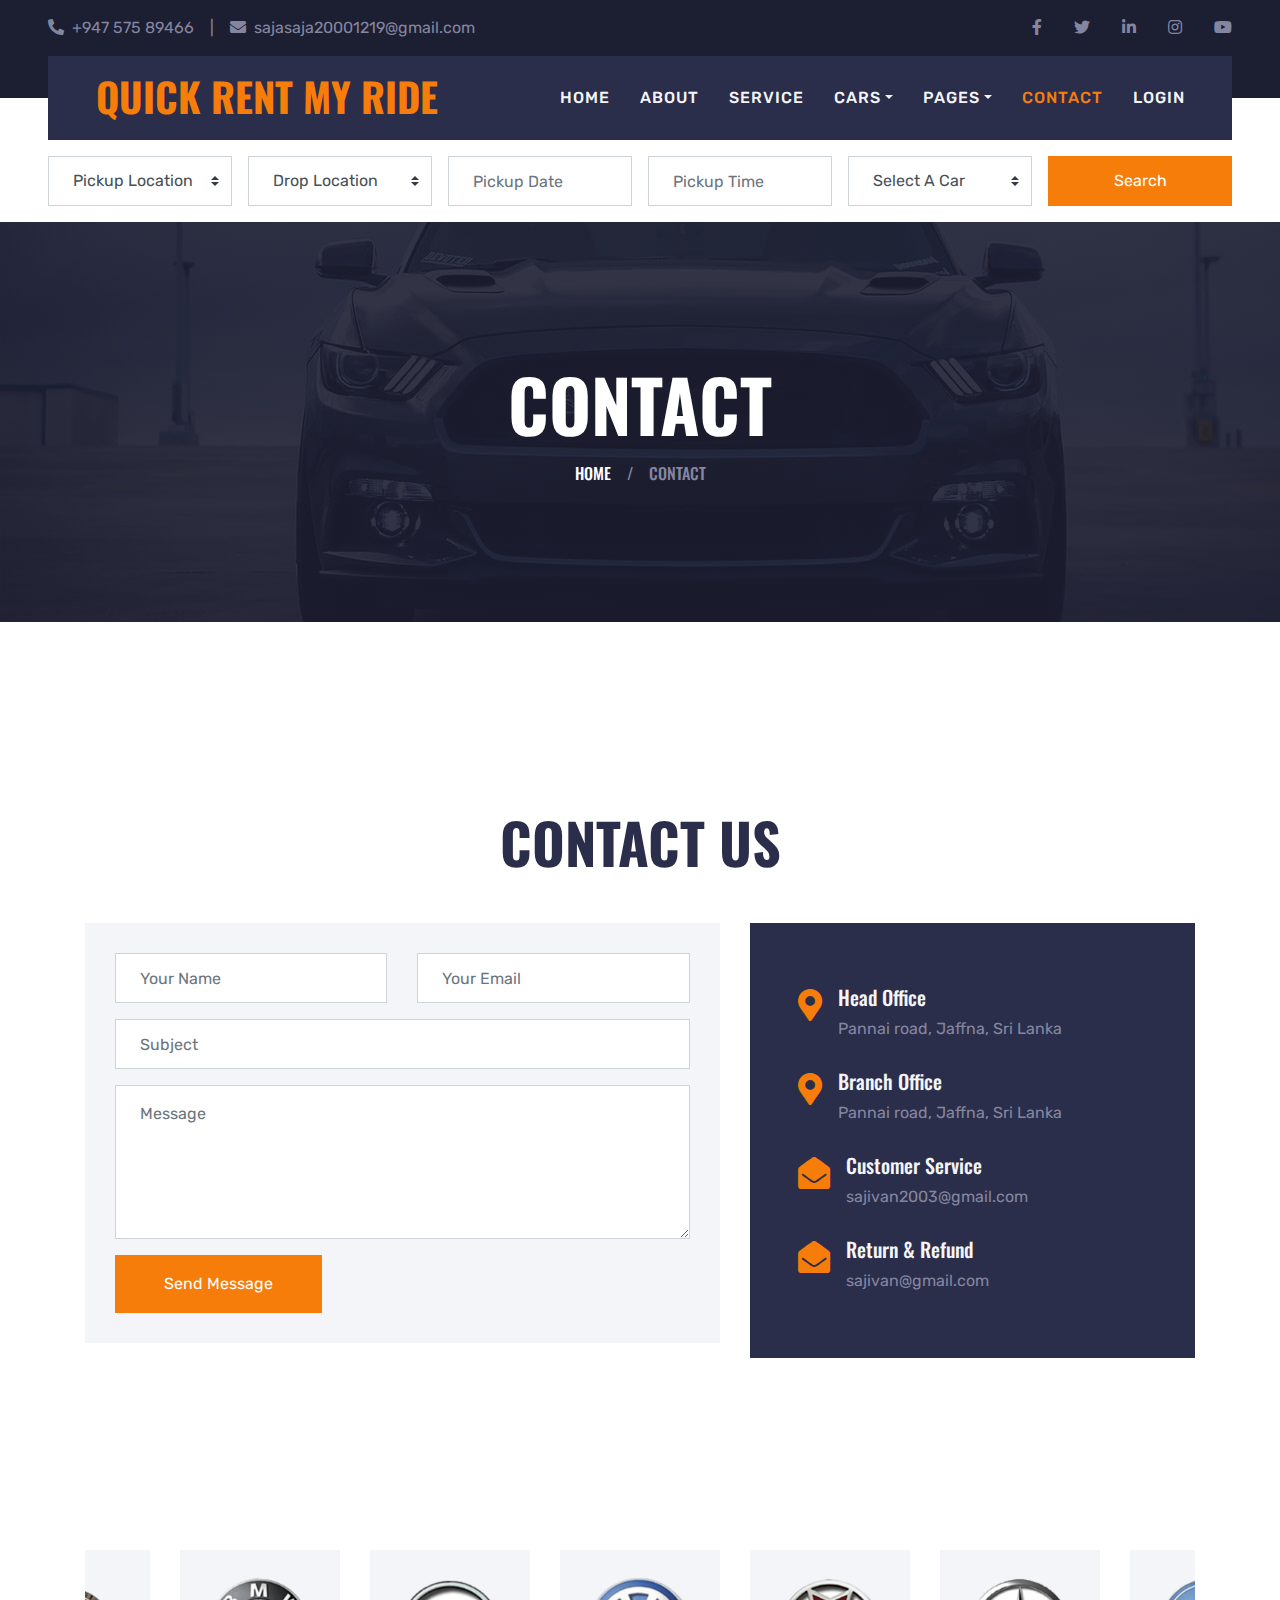
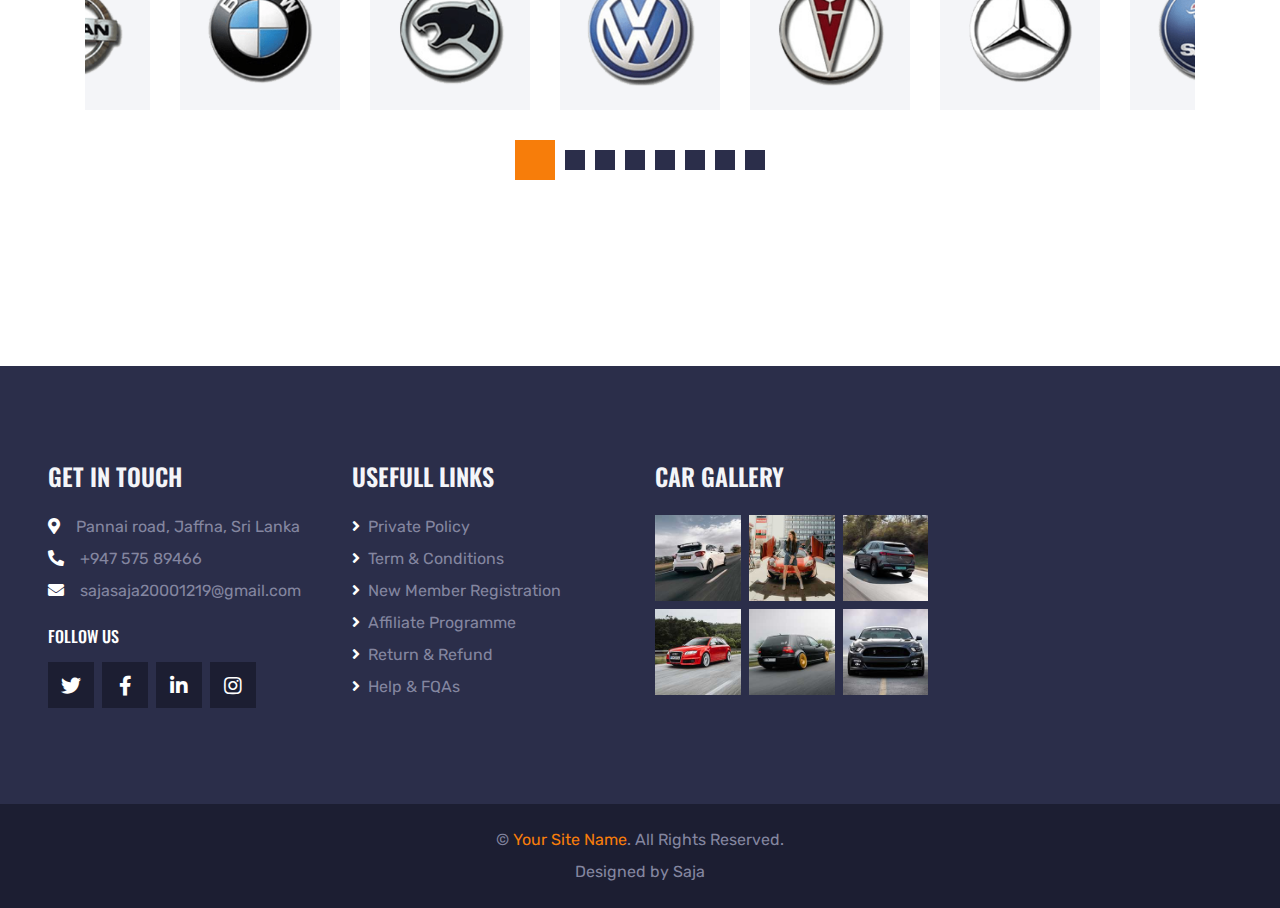
<file: vs_code_Quickrentmyride/contact.html>
<!DOCTYPE html>
<html lang="en">

<head>
    <meta charset="utf-8">
    <title>QuickRentMyRide</title>
    <meta content="width=device-width, initial-scale=1.0" name="viewport">
    

    <!-- Favicon -->
    <link href="img/favicon.ico" rel="icon">

    <!-- Google Web Fonts -->
    <link rel="preconnect" href="https://fonts.gstatic.com">
    <link href="https://fonts.googleapis.com/css2?family=Oswald:wght@400;500;600;700&family=Rubik&display=swap" rel="stylesheet"> 

    <!-- Font Awesome -->
    <link href="https://cdnjs.cloudflare.com/ajax/libs/font-awesome/5.15.0/css/all.min.css" rel="stylesheet">

    <!-- Libraries Stylesheet -->
    <link href="lib/owlcarousel/assets/owl.carousel.min.css" rel="stylesheet">
    <link href="lib/tempusdominus/css/tempusdominus-bootstrap-4.min.css" rel="stylesheet" />

    <!-- Customized Bootstrap Stylesheet -->
    <link href="css/bootstrap.min.css" rel="stylesheet">

    <!-- Template Stylesheet -->
    <link href="css/style.css" rel="stylesheet">
</head>

<body>
    <!-- Topbar Start -->
    <div class="container-fluid bg-dark py-3 px-lg-5 d-none d-lg-block">
        <div class="row">
            <div class="col-md-6 text-center text-lg-left mb-2 mb-lg-0">
                <div class="d-inline-flex align-items-center">
                    <a class="text-body pr-3" href=""><i class="fa fa-phone-alt mr-2"></i>+947 575 89466</a>
                    <span class="text-body">|</span>
                    <a class="text-body px-3" href=""><i class="fa fa-envelope mr-2"></i>sajasaja20001219@gmail.com</a>
                </div>
            </div>
            <div class="col-md-6 text-center text-lg-right">
                <div class="d-inline-flex align-items-center">
                    <a class="text-body px-3" href="">
                        <i class="fab fa-facebook-f"></i>
                    </a>
                    <a class="text-body px-3" href="">
                        <i class="fab fa-twitter"></i>
                    </a>
                    <a class="text-body px-3" href="">
                        <i class="fab fa-linkedin-in"></i>
                    </a>
                    <a class="text-body px-3" href="">
                        <i class="fab fa-instagram"></i>
                    </a>
                    <a class="text-body pl-3" href="">
                        <i class="fab fa-youtube"></i>
                    </a>
                </div>
            </div>
        </div>
    </div>
    <!-- Topbar End -->


    <!-- Navbar Start -->
    <div class="container-fluid position-relative nav-bar p-0">
        <div class="position-relative px-lg-5" style="z-index: 9;">
            <nav class="navbar navbar-expand-lg bg-secondary navbar-dark py-3 py-lg-0 pl-3 pl-lg-5">
                <a href="" class="navbar-brand">
                    <h1 class="text-uppercase text-primary mb-1">QUICK RENT MY RIDE</h1>
                </a>
                <button type="button" class="navbar-toggler" data-toggle="collapse" data-target="#navbarCollapse">
                    <span class="navbar-toggler-icon"></span>
                </button>
                <div class="collapse navbar-collapse justify-content-between px-3" id="navbarCollapse">
                    <div class="navbar-nav ml-auto py-0">
                        <a href="index.html" class="nav-item nav-link">Home</a>
                        <a href="about.html" class="nav-item nav-link">About</a>
                        <a href="service.html" class="nav-item nav-link">Service</a>
                        <div class="nav-item dropdown">
                            <a href="#" class="nav-link dropdown-toggle" data-toggle="dropdown">Cars</a>
                            <div class="dropdown-menu rounded-0 m-0">
                                <a href="car.html" class="dropdown-item">Car Listing</a>
                                <a href="detail.html" class="dropdown-item">Car Detail</a>
                                <a href="booking.html" class="dropdown-item">Car Booking</a>
                            </div>
                        </div>
                        <div class="nav-item dropdown">
                            <a href="#" class="nav-link dropdown-toggle" data-toggle="dropdown">Pages</a>
                            <div class="dropdown-menu rounded-0 m-0">
                                <a href="team.html" class="dropdown-item">The Team</a>
                                <a href="testimonial.html" class="dropdown-item">Testimonial</a>
                            </div>
                        </div>
                        <a href="contact.html" class="nav-item nav-link active">Contact</a>
                        <a href="Login.html" class="nav-item nav-link">Login</a>
                    </div>
                </div>
            </nav>
        </div>
    </div>
    <!-- Navbar End -->


    <!-- Search Start -->
    <div class="container-fluid bg-white pt-3 px-lg-5">
        <div class="row mx-n2">
            <div class="col-xl-2 col-lg-4 col-md-6 px-2">
                <select class="custom-select px-4 mb-3" style="height: 50px;">
                    <option selected>Pickup Location</option>
                    <option value="1">Location 1</option>
                    <option value="2">Location 2</option>
                    <option value="3">Location 3</option>
                </select>
            </div>
            <div class="col-xl-2 col-lg-4 col-md-6 px-2">
                <select class="custom-select px-4 mb-3" style="height: 50px;">
                    <option selected>Drop Location</option>
                    <option value="1">Location 1</option>
                    <option value="2">Location 2</option>
                    <option value="3">Location 3</option>
                </select>
            </div>
            <div class="col-xl-2 col-lg-4 col-md-6 px-2">
                <div class="date mb-3" id="date" data-target-input="nearest">
                    <input type="text" class="form-control p-4 datetimepicker-input" placeholder="Pickup Date"
                        data-target="#date" data-toggle="datetimepicker" />
                </div>
            </div>
            <div class="col-xl-2 col-lg-4 col-md-6 px-2">
                <div class="time mb-3" id="time" data-target-input="nearest">
                    <input type="text" class="form-control p-4 datetimepicker-input" placeholder="Pickup Time"
                        data-target="#time" data-toggle="datetimepicker" />
                </div>
            </div>
            <div class="col-xl-2 col-lg-4 col-md-6 px-2">
                <select class="custom-select px-4 mb-3" style="height: 50px;">
                    <option selected>Select A Car</option>
                    <option value="1">Car 1</option>
                    <option value="2">Car 1</option>
                    <option value="3">Car 1</option>
                </select>
            </div>
            <div class="col-xl-2 col-lg-4 col-md-6 px-2">
                <button class="btn btn-primary btn-block mb-3" type="submit" style="height: 50px;">Search</button>
            </div>
        </div>
    </div>
    <!-- Search End -->


    <!-- Page Header Start -->
    <div class="container-fluid page-header">
        <h1 class="display-3 text-uppercase text-white mb-3">Contact</h1>
        <div class="d-inline-flex text-white">
            <h6 class="text-uppercase m-0"><a class="text-white" href="">Home</a></h6>
            <h6 class="text-body m-0 px-3">/</h6>
            <h6 class="text-uppercase text-body m-0">Contact</h6>
        </div>
    </div>
    <!-- Page Header Start -->


    <!-- Contact Start -->
    <div class="container-fluid py-5">
        <div class="container pt-5 pb-3">
            <h1 class="display-4 text-uppercase text-center mb-5">Contact Us</h1>
            <div class="row">
                <div class="col-lg-7 mb-2">
                    <div class="contact-form bg-light mb-4" style="padding: 30px;">
                        <form>
                            <div class="row">
                                <div class="col-6 form-group">
                                    <input type="text" class="form-control p-4" placeholder="Your Name" required="required">
                                </div>
                                <div class="col-6 form-group">
                                    <input type="email" class="form-control p-4" placeholder="Your Email" required="required">
                                </div>
                            </div>
                            <div class="form-group">
                                <input type="text" class="form-control p-4" placeholder="Subject" required="required">
                            </div>
                            <div class="form-group">
                                <textarea class="form-control py-3 px-4" rows="5" placeholder="Message" required="required"></textarea>
                            </div>
                            <div>
                                <button class="btn btn-primary py-3 px-5" type="submit">Send Message</button>
                            </div>
                        </form>
                    </div>
                </div>
                <div class="col-lg-5 mb-2">
                    <div class="bg-secondary d-flex flex-column justify-content-center px-5 mb-4" style="height: 435px;">
                        <div class="d-flex mb-3">
                            <i class="fa fa-2x fa-map-marker-alt text-primary flex-shrink-0 mr-3"></i>
                            <div class="mt-n1">
                                <h5 class="text-light">Head Office</h5>
                                <p>Pannai road, Jaffna, Sri Lanka</p>
                            </div>
                        </div>
                        <div class="d-flex mb-3">
                            <i class="fa fa-2x fa-map-marker-alt text-primary flex-shrink-0 mr-3"></i>
                            <div class="mt-n1">
                                <h5 class="text-light">Branch Office</h5>
                                <p>Pannai road, Jaffna, Sri Lanka</p>
                            </div>
                        </div>
                        <div class="d-flex mb-3">
                            <i class="fa fa-2x fa-envelope-open text-primary flex-shrink-0 mr-3"></i>
                            <div class="mt-n1">
                                <h5 class="text-light">Customer Service</h5>
                                <p>sajivan2003@gmail.com</p>
                            </div>
                        </div>
                        <div class="d-flex">
                            <i class="fa fa-2x fa-envelope-open text-primary flex-shrink-0 mr-3"></i>
                            <div class="mt-n1">
                                <h5 class="text-light">Return & Refund</h5>
                                <p class="m-0">sajivan@gmail.com</p>
                            </div>
                        </div>
                    </div>
                </div>
            </div>
        </div>
    </div>
    <!-- Contact End -->


    <!-- Vendor Start -->
    <div class="container-fluid py-5">
        <div class="container py-5">
            <div class="owl-carousel vendor-carousel">
                <div class="bg-light p-4">
                    <img src="img/vendor-1.png" alt="">
                </div>
                <div class="bg-light p-4">
                    <img src="img/vendor-2.png" alt="">
                </div>
                <div class="bg-light p-4">
                    <img src="img/vendor-3.png" alt="">
                </div>
                <div class="bg-light p-4">
                    <img src="img/vendor-4.png" alt="">
                </div>
                <div class="bg-light p-4">
                    <img src="img/vendor-5.png" alt="">
                </div>
                <div class="bg-light p-4">
                    <img src="img/vendor-6.png" alt="">
                </div>
                <div class="bg-light p-4">
                    <img src="img/vendor-7.png" alt="">
                </div>
                <div class="bg-light p-4">
                    <img src="img/vendor-8.png" alt="">
                </div>
            </div>
        </div>
    </div>
    <!-- Vendor End -->


    <!-- Footer Start -->
    <div class="container-fluid bg-secondary py-5 px-sm-3 px-md-5" style="margin-top: 90px;">
        <div class="row pt-5">
            <div class="col-lg-3 col-md-6 mb-5">
                <h4 class="text-uppercase text-light mb-4">Get In Touch</h4>
                <p class="mb-2"><i class="fa fa-map-marker-alt text-white mr-3"></i>Pannai road, Jaffna, Sri Lanka</p>
                <p class="mb-2"><i class="fa fa-phone-alt text-white mr-3"></i>+947 575 89466</p>
                <p><i class="fa fa-envelope text-white mr-3"></i>sajasaja20001219@gmail.com</p>
                <h6 class="text-uppercase text-white py-2">Follow Us</h6>
                <div class="d-flex justify-content-start">
                    <a class="btn btn-lg btn-dark btn-lg-square mr-2" href="#"><i class="fab fa-twitter"></i></a>
                    <a class="btn btn-lg btn-dark btn-lg-square mr-2" href="#"><i class="fab fa-facebook-f"></i></a>
                    <a class="btn btn-lg btn-dark btn-lg-square mr-2" href="#"><i class="fab fa-linkedin-in"></i></a>
                    <a class="btn btn-lg btn-dark btn-lg-square" href="#"><i class="fab fa-instagram"></i></a>
                </div>
            </div>
            <div class="col-lg-3 col-md-6 mb-5">
                <h4 class="text-uppercase text-light mb-4">Usefull Links</h4>
                <div class="d-flex flex-column justify-content-start">
                    <a class="text-body mb-2" href="#"><i class="fa fa-angle-right text-white mr-2"></i>Private Policy</a>
                    <a class="text-body mb-2" href="#"><i class="fa fa-angle-right text-white mr-2"></i>Term & Conditions</a>
                    <a class="text-body mb-2" href="#"><i class="fa fa-angle-right text-white mr-2"></i>New Member Registration</a>
                    <a class="text-body mb-2" href="#"><i class="fa fa-angle-right text-white mr-2"></i>Affiliate Programme</a>
                    <a class="text-body mb-2" href="#"><i class="fa fa-angle-right text-white mr-2"></i>Return & Refund</a>
                    <a class="text-body" href="#"><i class="fa fa-angle-right text-white mr-2"></i>Help & FQAs</a>
                </div>
            </div>
            <div class="col-lg-3 col-md-6 mb-5">
                <h4 class="text-uppercase text-light mb-4">Car Gallery</h4>
                <div class="row mx-n1">
                    <div class="col-4 px-1 mb-2">
                        <a href=""><img class="w-100" src="img/gallery-1.jpg" alt=""></a>
                    </div>
                    <div class="col-4 px-1 mb-2">
                        <a href=""><img class="w-100" src="img/gallery-2.jpg" alt=""></a>
                    </div>
                    <div class="col-4 px-1 mb-2">
                        <a href=""><img class="w-100" src="img/gallery-3.jpg" alt=""></a>
                    </div>
                    <div class="col-4 px-1 mb-2">
                        <a href=""><img class="w-100" src="img/gallery-4.jpg" alt=""></a>
                    </div>
                    <div class="col-4 px-1 mb-2">
                        <a href=""><img class="w-100" src="img/gallery-5.jpg" alt=""></a>
                    </div>
                    <div class="col-4 px-1 mb-2">
                        <a href=""><img class="w-100" src="img/gallery-6.jpg" alt=""></a>
                    </div>
                </div>
            </div>
            
        </div>
    </div>
    <div class="container-fluid bg-dark py-4 px-sm-3 px-md-5">
        <p class="mb-2 text-center text-body">&copy; <a href="#">Your Site Name</a>. All Rights Reserved.</p>
		
		<!--/*** This template is free as long as you keep the footer author’s credit link/attribution link/backlink. If you'd like to use the template without the footer author’s credit link/attribution link/backlink, you can purchase the Credit Removal License from "https://htmlcodex.com/credit-removal". Thank you for your support. ***/-->					
        <p class="m-0 text-center text-body">Designed by Saja</p>
    </div>
    <!-- Footer End -->


    <!-- Back to Top -->
    <a href="#" class="btn btn-lg btn-primary btn-lg-square back-to-top"><i class="fa fa-angle-double-up"></i></a>


    <!-- JavaScript Libraries -->
    <script src="https://code.jquery.com/jquery-3.4.1.min.js"></script>
    <script src="https://stackpath.bootstrapcdn.com/bootstrap/4.4.1/js/bootstrap.bundle.min.js"></script>
    <script src="lib/easing/easing.min.js"></script>
    <script src="lib/waypoints/waypoints.min.js"></script>
    <script src="lib/owlcarousel/owl.carousel.min.js"></script>
    <script src="lib/tempusdominus/js/moment.min.js"></script>
    <script src="lib/tempusdominus/js/moment-timezone.min.js"></script>
    <script src="lib/tempusdominus/js/tempusdominus-bootstrap-4.min.js"></script>

    <!-- Template Javascript -->
    <script src="js/main.js"></script>
</body>

</html>
</file>
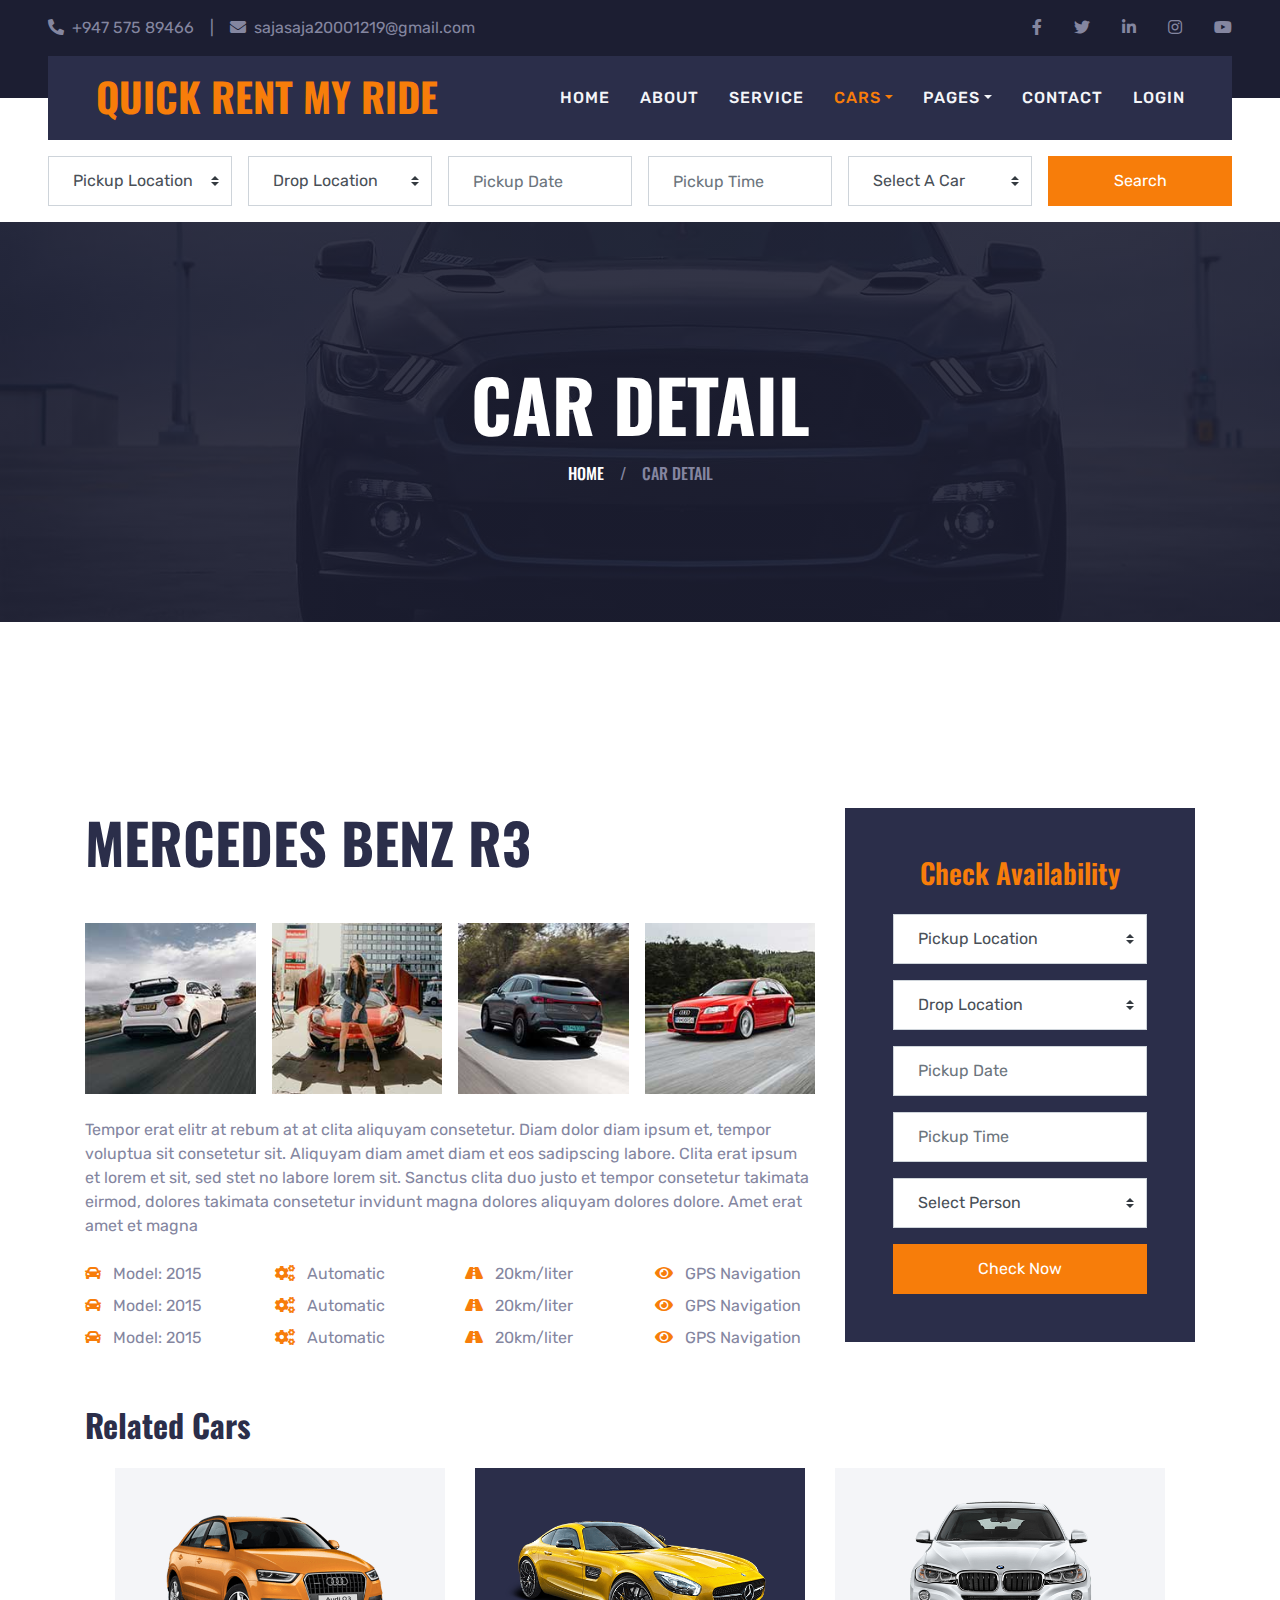
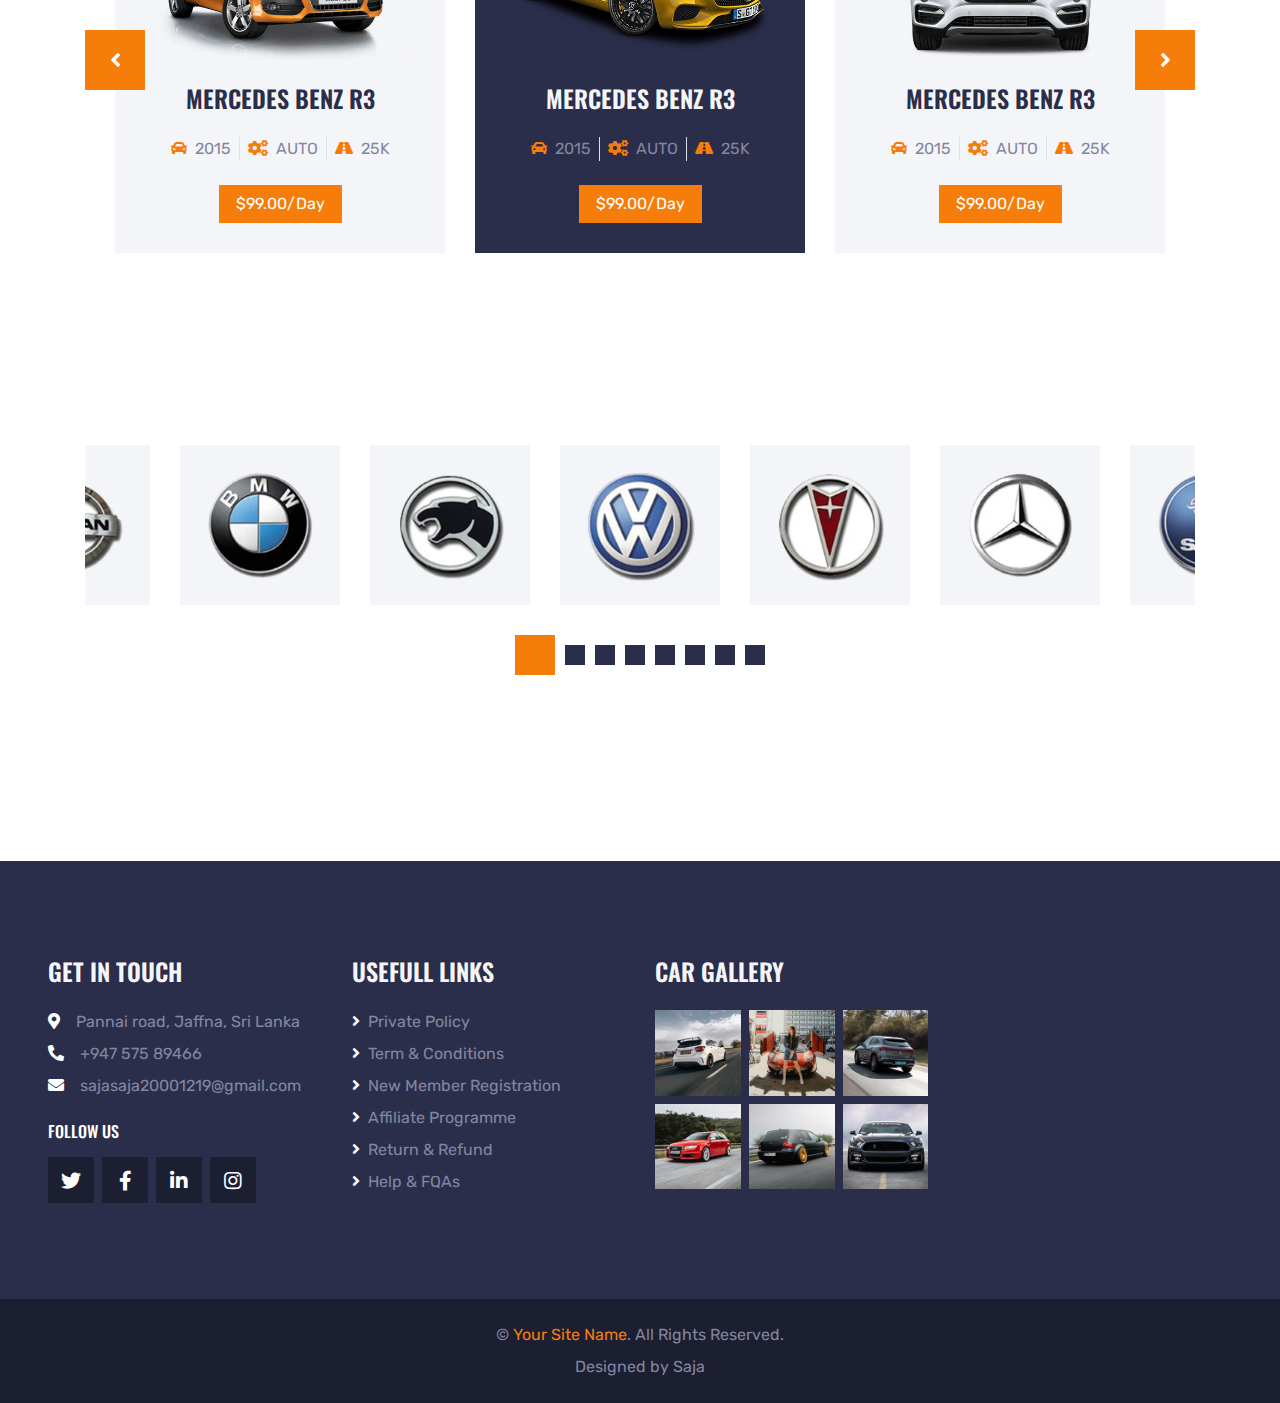
<file: vs_code_Quickrentmyride/detail.html>
<!DOCTYPE html>
<html lang="en">

<head>
    <meta charset="utf-8">
    <title>QuickRentMyRide</title>
    <meta content="width=device-width, initial-scale=1.0" name="viewport">
    
    <!-- Favicon -->
    <link href="img/favicon.ico" rel="icon">

    <!-- Google Web Fonts -->
    <link rel="preconnect" href="https://fonts.gstatic.com">
    <link href="https://fonts.googleapis.com/css2?family=Oswald:wght@400;500;600;700&family=Rubik&display=swap" rel="stylesheet"> 

    <!-- Font Awesome -->
    <link href="https://cdnjs.cloudflare.com/ajax/libs/font-awesome/5.15.0/css/all.min.css" rel="stylesheet">

    <!-- Libraries Stylesheet -->
    <link href="lib/owlcarousel/assets/owl.carousel.min.css" rel="stylesheet">
    <link href="lib/tempusdominus/css/tempusdominus-bootstrap-4.min.css" rel="stylesheet" />

    <!-- Customized Bootstrap Stylesheet -->
    <link href="css/bootstrap.min.css" rel="stylesheet">

    <!-- Template Stylesheet -->
    <link href="css/style.css" rel="stylesheet">
</head>

<body>
    <!-- Topbar Start -->
    <div class="container-fluid bg-dark py-3 px-lg-5 d-none d-lg-block">
        <div class="row">
            <div class="col-md-6 text-center text-lg-left mb-2 mb-lg-0">
                <div class="d-inline-flex align-items-center">
                    <a class="text-body pr-3" href=""><i class="fa fa-phone-alt mr-2"></i>+947 575 89466</a>
                    <span class="text-body">|</span>
                    <a class="text-body px-3" href=""><i class="fa fa-envelope mr-2"></i>sajasaja20001219@gmail.com</a>
                </div>
            </div>
            <div class="col-md-6 text-center text-lg-right">
                <div class="d-inline-flex align-items-center">
                    <a class="text-body px-3" href="">
                        <i class="fab fa-facebook-f"></i>
                    </a>
                    <a class="text-body px-3" href="">
                        <i class="fab fa-twitter"></i>
                    </a>
                    <a class="text-body px-3" href="">
                        <i class="fab fa-linkedin-in"></i>
                    </a>
                    <a class="text-body px-3" href="">
                        <i class="fab fa-instagram"></i>
                    </a>
                    <a class="text-body pl-3" href="">
                        <i class="fab fa-youtube"></i>
                    </a>
                </div>
            </div>
        </div>
    </div>
    <!-- Topbar End -->


    <!-- Navbar Start -->
    <div class="container-fluid position-relative nav-bar p-0">
        <div class="position-relative px-lg-5" style="z-index: 9;">
            <nav class="navbar navbar-expand-lg bg-secondary navbar-dark py-3 py-lg-0 pl-3 pl-lg-5">
                <a href="" class="navbar-brand">
                    <h1 class="text-uppercase text-primary mb-1">QUICK RENT MY RIDE</h1>
                </a>
                <button type="button" class="navbar-toggler" data-toggle="collapse" data-target="#navbarCollapse">
                    <span class="navbar-toggler-icon"></span>
                </button>
                <div class="collapse navbar-collapse justify-content-between px-3" id="navbarCollapse">
                    <div class="navbar-nav ml-auto py-0">
                        <a href="index.html" class="nav-item nav-link">Home</a>
                        <a href="about.html" class="nav-item nav-link">About</a>
                        <a href="service.html" class="nav-item nav-link">Service</a>
                        <div class="nav-item dropdown">
                            <a href="#" class="nav-link dropdown-toggle active" data-toggle="dropdown">Cars</a>
                            <div class="dropdown-menu rounded-0 m-0">
                                <a href="car.html" class="dropdown-item">Car Listing</a>
                                <a href="detail.html" class="dropdown-item active">Car Detail</a>
                                <a href="booking.html" class="dropdown-item">Car Booking</a>
                            </div>
                        </div>
                        <div class="nav-item dropdown">
                            <a href="#" class="nav-link dropdown-toggle" data-toggle="dropdown">Pages</a>
                            <div class="dropdown-menu rounded-0 m-0">
                                <a href="team.html" class="dropdown-item">The Team</a>
                                <a href="testimonial.html" class="dropdown-item">Testimonial</a>
                            </div>
                        </div>
                        <a href="contact.html" class="nav-item nav-link">Contact</a>
                        <a href="Login.html" class="nav-item nav-link">Login</a>
                    </div>
                </div>
            </nav>
        </div>
    </div>
    <!-- Navbar End -->


    <!-- Search Start -->
    <div class="container-fluid bg-white pt-3 px-lg-5">
        <div class="row mx-n2">
            <div class="col-xl-2 col-lg-4 col-md-6 px-2">
                <select class="custom-select px-4 mb-3" style="height: 50px;">
                    <option selected>Pickup Location</option>
                    <option value="1">Location 1</option>
                    <option value="2">Location 2</option>
                    <option value="3">Location 3</option>
                </select>
            </div>
            <div class="col-xl-2 col-lg-4 col-md-6 px-2">
                <select class="custom-select px-4 mb-3" style="height: 50px;">
                    <option selected>Drop Location</option>
                    <option value="1">Location 1</option>
                    <option value="2">Location 2</option>
                    <option value="3">Location 3</option>
                </select>
            </div>
            <div class="col-xl-2 col-lg-4 col-md-6 px-2">
                <div class="date mb-3" id="date" data-target-input="nearest">
                    <input type="text" class="form-control p-4 datetimepicker-input" placeholder="Pickup Date"
                        data-target="#date" data-toggle="datetimepicker" />
                </div>
            </div>
            <div class="col-xl-2 col-lg-4 col-md-6 px-2">
                <div class="time mb-3" id="time" data-target-input="nearest">
                    <input type="text" class="form-control p-4 datetimepicker-input" placeholder="Pickup Time"
                        data-target="#time" data-toggle="datetimepicker" />
                </div>
            </div>
            <div class="col-xl-2 col-lg-4 col-md-6 px-2">
                <select class="custom-select px-4 mb-3" style="height: 50px;">
                    <option selected>Select A Car</option>
                    <option value="1">Car 1</option>
                    <option value="2">Car 1</option>
                    <option value="3">Car 1</option>
                </select>
            </div>
            <div class="col-xl-2 col-lg-4 col-md-6 px-2">
                <button class="btn btn-primary btn-block mb-3" type="submit" style="height: 50px;">Search</button>
            </div>
        </div>
    </div>
    <!-- Search End -->


    <!-- Page Header Start -->
    <div class="container-fluid page-header">
        <h1 class="display-3 text-uppercase text-white mb-3">Car Detail</h1>
        <div class="d-inline-flex text-white">
            <h6 class="text-uppercase m-0"><a class="text-white" href="">Home</a></h6>
            <h6 class="text-body m-0 px-3">/</h6>
            <h6 class="text-uppercase text-body m-0">Car Detail</h6>
        </div>
    </div>
    <!-- Page Header Start -->


    <!-- Detail Start -->
    <div class="container-fluid pt-5">
        <div class="container pt-5">
            <div class="row">
                <div class="col-lg-8 mb-5">
                    <h1 class="display-4 text-uppercase mb-5">Mercedes Benz R3</h1>
                    <div class="row mx-n2 mb-3">
                        <div class="col-md-3 col-6 px-2 pb-2">
                            <img class="img-fluid w-100" src="img/gallery-1.jpg" alt="">
                        </div>
                        <div class="col-md-3 col-6 px-2 pb-2">
                            <img class="img-fluid w-100" src="img/gallery-2.jpg" alt="">
                        </div>
                        <div class="col-md-3 col-6 px-2 pb-2">
                            <img class="img-fluid w-100" src="img/gallery-3.jpg" alt="">
                        </div>
                        <div class="col-md-3 col-6 px-2 pb-2">
                            <img class="img-fluid w-100" src="img/gallery-4.jpg" alt="">
                        </div>
                    </div>
                    <p>Tempor erat elitr at rebum at at clita aliquyam consetetur. Diam dolor diam ipsum et, tempor voluptua sit consetetur sit. Aliquyam diam amet diam et eos sadipscing labore. Clita erat ipsum et lorem et sit, sed stet no labore lorem sit. Sanctus clita duo justo et tempor consetetur takimata eirmod, dolores takimata consetetur invidunt magna dolores aliquyam dolores dolore. Amet erat amet et magna</p>
                    <div class="row pt-2">
                        <div class="col-md-3 col-6 mb-2">
                            <i class="fa fa-car text-primary mr-2"></i>
                            <span>Model: 2015</span>
                        </div>
                        <div class="col-md-3 col-6 mb-2">
                            <i class="fa fa-cogs text-primary mr-2"></i>
                            <span>Automatic</span>
                        </div>
                        <div class="col-md-3 col-6 mb-2">
                            <i class="fa fa-road text-primary mr-2"></i>
                            <span>20km/liter</span>
                        </div>
                        <div class="col-md-3 col-6 mb-2">
                            <i class="fa fa-eye text-primary mr-2"></i>
                            <span>GPS Navigation</span>
                        </div>
                        <div class="col-md-3 col-6 mb-2">
                            <i class="fa fa-car text-primary mr-2"></i>
                            <span>Model: 2015</span>
                        </div>
                        <div class="col-md-3 col-6 mb-2">
                            <i class="fa fa-cogs text-primary mr-2"></i>
                            <span>Automatic</span>
                        </div>
                        <div class="col-md-3 col-6 mb-2">
                            <i class="fa fa-road text-primary mr-2"></i>
                            <span>20km/liter</span>
                        </div>
                        <div class="col-md-3 col-6 mb-2">
                            <i class="fa fa-eye text-primary mr-2"></i>
                            <span>GPS Navigation</span>
                        </div>
                        <div class="col-md-3 col-6 mb-2">
                            <i class="fa fa-car text-primary mr-2"></i>
                            <span>Model: 2015</span>
                        </div>
                        <div class="col-md-3 col-6 mb-2">
                            <i class="fa fa-cogs text-primary mr-2"></i>
                            <span>Automatic</span>
                        </div>
                        <div class="col-md-3 col-6 mb-2">
                            <i class="fa fa-road text-primary mr-2"></i>
                            <span>20km/liter</span>
                        </div>
                        <div class="col-md-3 col-6 mb-2">
                            <i class="fa fa-eye text-primary mr-2"></i>
                            <span>GPS Navigation</span>
                        </div>
                    </div>
               </div>

                <div class="col-lg-4 mb-5">
                    <div class="bg-secondary p-5">
                        <h3 class="text-primary text-center mb-4">Check Availability</h3>
                        <div class="form-group">
                            <select class="custom-select px-4" style="height: 50px;">
                                <option selected>Pickup Location</option>
                                <option value="1">Location 1</option>
                                <option value="2">Location 2</option>
                                <option value="3">Location 3</option>
                            </select>
                        </div>
                        <div class="form-group">
                            <select class="custom-select px-4" style="height: 50px;">
                                <option selected>Drop Location</option>
                                <option value="1">Location 1</option>
                                <option value="2">Location 2</option>
                                <option value="3">Location 3</option>
                            </select>
                        </div>
                        <div class="form-group">
                            <div class="date" id="date1" data-target-input="nearest">
                                <input type="text" class="form-control p-4 datetimepicker-input" placeholder="Pickup Date"
                                    data-target="#date1" data-toggle="datetimepicker" />
                            </div>
                        </div>
                        <div class="form-group">
                            <div class="time" id="time1" data-target-input="nearest">
                                <input type="text" class="form-control p-4 datetimepicker-input" placeholder="Pickup Time"
                                    data-target="#time1" data-toggle="datetimepicker" />
                            </div>
                        </div>
                        <div class="form-group">
                            <select class="custom-select px-4" style="height: 50px;">
                                <option selected>Select Person</option>
                                <option value="1">Person 1</option>
                                <option value="2">Person 2</option>
                                <option value="3">Person 3</option>
                            </select>
                        </div>
                        <div class="form-group mb-0">
                            <button class="btn btn-primary btn-block" type="submit" style="height: 50px;">Check Now</button>
                        </div>
                    </div>
                </div>
            </div>
        </div>
    </div>
    <!-- Detail End -->


    <!-- Related Car Start -->
    <div class="container-fluid pb-5">
        <div class="container pb-5">
            <h2 class="mb-4">Related Cars</h2>
            <div class="owl-carousel related-carousel position-relative" style="padding: 0 30px;">
                <div class="rent-item">
                    <img class="img-fluid mb-4" src="img/car-rent-1.png" alt="">
                    <h4 class="text-uppercase mb-4">Mercedes Benz R3</h4>
                    <div class="d-flex justify-content-center mb-4">
                        <div class="px-2">
                            <i class="fa fa-car text-primary mr-1"></i>
                            <span>2015</span>
                        </div>
                        <div class="px-2 border-left border-right">
                            <i class="fa fa-cogs text-primary mr-1"></i>
                            <span>AUTO</span>
                        </div>
                        <div class="px-2">
                            <i class="fa fa-road text-primary mr-1"></i>
                            <span>25K</span>
                        </div>
                    </div>
                    <a class="btn btn-primary px-3" href="">$99.00/Day</a>
                </div>
                <div class="rent-item">
                    <img class="img-fluid mb-4" src="img/car-rent-2.png" alt="">
                    <h4 class="text-uppercase mb-4">Mercedes Benz R3</h4>
                    <div class="d-flex justify-content-center mb-4">
                        <div class="px-2">
                            <i class="fa fa-car text-primary mr-1"></i>
                            <span>2015</span>
                        </div>
                        <div class="px-2 border-left border-right">
                            <i class="fa fa-cogs text-primary mr-1"></i>
                            <span>AUTO</span>
                        </div>
                        <div class="px-2">
                            <i class="fa fa-road text-primary mr-1"></i>
                            <span>25K</span>
                        </div>
                    </div>
                    <a class="btn btn-primary px-3" href="">$99.00/Day</a>
                </div>
                <div class="rent-item">
                    <img class="img-fluid mb-4" src="img/car-rent-3.png" alt="">
                    <h4 class="text-uppercase mb-4">Mercedes Benz R3</h4>
                    <div class="d-flex justify-content-center mb-4">
                        <div class="px-2">
                            <i class="fa fa-car text-primary mr-1"></i>
                            <span>2015</span>
                        </div>
                        <div class="px-2 border-left border-right">
                            <i class="fa fa-cogs text-primary mr-1"></i>
                            <span>AUTO</span>
                        </div>
                        <div class="px-2">
                            <i class="fa fa-road text-primary mr-1"></i>
                            <span>25K</span>
                        </div>
                    </div>
                    <a class="btn btn-primary px-3" href="">$99.00/Day</a>
                </div>
                <div class="rent-item">
                    <img class="img-fluid mb-4" src="img/car-rent-4.png" alt="">
                    <h4 class="text-uppercase mb-4">Mercedes Benz R3</h4>
                    <div class="d-flex justify-content-center mb-4">
                        <div class="px-2">
                            <i class="fa fa-car text-primary mr-1"></i>
                            <span>2015</span>
                        </div>
                        <div class="px-2 border-left border-right">
                            <i class="fa fa-cogs text-primary mr-1"></i>
                            <span>AUTO</span>
                        </div>
                        <div class="px-2">
                            <i class="fa fa-road text-primary mr-1"></i>
                            <span>25K</span>
                        </div>
                    </div>
                    <a class="btn btn-primary px-3" href="">$99.00/Day</a>
                </div>
            </div>
        </div>
    </div>
    <!-- Related Car End -->


    <!-- Vendor Start -->
    <div class="container-fluid py-5">
        <div class="container py-5">
            <div class="owl-carousel vendor-carousel">
                <div class="bg-light p-4">
                    <img src="img/vendor-1.png" alt="">
                </div>
                <div class="bg-light p-4">
                    <img src="img/vendor-2.png" alt="">
                </div>
                <div class="bg-light p-4">
                    <img src="img/vendor-3.png" alt="">
                </div>
                <div class="bg-light p-4">
                    <img src="img/vendor-4.png" alt="">
                </div>
                <div class="bg-light p-4">
                    <img src="img/vendor-5.png" alt="">
                </div>
                <div class="bg-light p-4">
                    <img src="img/vendor-6.png" alt="">
                </div>
                <div class="bg-light p-4">
                    <img src="img/vendor-7.png" alt="">
                </div>
                <div class="bg-light p-4">
                    <img src="img/vendor-8.png" alt="">
                </div>
            </div>
        </div>
    </div>
    <!-- Vendor End -->


    <!-- Footer Start -->
    <div class="container-fluid bg-secondary py-5 px-sm-3 px-md-5" style="margin-top: 90px;">
        <div class="row pt-5">
            <div class="col-lg-3 col-md-6 mb-5">
                <h4 class="text-uppercase text-light mb-4">Get In Touch</h4>
                <p class="mb-2"><i class="fa fa-map-marker-alt text-white mr-3"></i>Pannai road, Jaffna, Sri Lanka</p>
                <p class="mb-2"><i class="fa fa-phone-alt text-white mr-3"></i>+947 575 89466</p>
                <p><i class="fa fa-envelope text-white mr-3"></i>sajasaja20001219@gmail.com</p>
                <h6 class="text-uppercase text-white py-2">Follow Us</h6>
                <div class="d-flex justify-content-start">
                    <a class="btn btn-lg btn-dark btn-lg-square mr-2" href="#"><i class="fab fa-twitter"></i></a>
                    <a class="btn btn-lg btn-dark btn-lg-square mr-2" href="#"><i class="fab fa-facebook-f"></i></a>
                    <a class="btn btn-lg btn-dark btn-lg-square mr-2" href="#"><i class="fab fa-linkedin-in"></i></a>
                    <a class="btn btn-lg btn-dark btn-lg-square" href="#"><i class="fab fa-instagram"></i></a>
                </div>
            </div>
            <div class="col-lg-3 col-md-6 mb-5">
                <h4 class="text-uppercase text-light mb-4">Usefull Links</h4>
                <div class="d-flex flex-column justify-content-start">
                    <a class="text-body mb-2" href="#"><i class="fa fa-angle-right text-white mr-2"></i>Private Policy</a>
                    <a class="text-body mb-2" href="#"><i class="fa fa-angle-right text-white mr-2"></i>Term & Conditions</a>
                    <a class="text-body mb-2" href="#"><i class="fa fa-angle-right text-white mr-2"></i>New Member Registration</a>
                    <a class="text-body mb-2" href="#"><i class="fa fa-angle-right text-white mr-2"></i>Affiliate Programme</a>
                    <a class="text-body mb-2" href="#"><i class="fa fa-angle-right text-white mr-2"></i>Return & Refund</a>
                    <a class="text-body" href="#"><i class="fa fa-angle-right text-white mr-2"></i>Help & FQAs</a>
                </div>
            </div>
            <div class="col-lg-3 col-md-6 mb-5">
                <h4 class="text-uppercase text-light mb-4">Car Gallery</h4>
                <div class="row mx-n1">
                    <div class="col-4 px-1 mb-2">
                        <a href=""><img class="w-100" src="img/gallery-1.jpg" alt=""></a>
                    </div>
                    <div class="col-4 px-1 mb-2">
                        <a href=""><img class="w-100" src="img/gallery-2.jpg" alt=""></a>
                    </div>
                    <div class="col-4 px-1 mb-2">
                        <a href=""><img class="w-100" src="img/gallery-3.jpg" alt=""></a>
                    </div>
                    <div class="col-4 px-1 mb-2">
                        <a href=""><img class="w-100" src="img/gallery-4.jpg" alt=""></a>
                    </div>
                    <div class="col-4 px-1 mb-2">
                        <a href=""><img class="w-100" src="img/gallery-5.jpg" alt=""></a>
                    </div>
                    <div class="col-4 px-1 mb-2">
                        <a href=""><img class="w-100" src="img/gallery-6.jpg" alt=""></a>
                    </div>
                </div>
            </div>
            
        </div>
    </div>
    <div class="container-fluid bg-dark py-4 px-sm-3 px-md-5">
        <p class="mb-2 text-center text-body">&copy; <a href="#">Your Site Name</a>. All Rights Reserved.</p>
		
		<!--/*** This template is free as long as you keep the footer author’s credit link/attribution link/backlink. If you'd like to use the template without the footer author’s credit link/attribution link/backlink, you can purchase the Credit Removal License from "https://htmlcodex.com/credit-removal". Thank you for your support. ***/-->					
        <p class="m-0 text-center text-body">Designed by Saja</p>
    </div>
    <!-- Footer End -->


    <!-- Back to Top -->
    <a href="#" class="btn btn-lg btn-primary btn-lg-square back-to-top"><i class="fa fa-angle-double-up"></i></a>


    <!-- JavaScript Libraries -->
    <script src="https://code.jquery.com/jquery-3.4.1.min.js"></script>
    <script src="https://stackpath.bootstrapcdn.com/bootstrap/4.4.1/js/bootstrap.bundle.min.js"></script>
    <script src="lib/easing/easing.min.js"></script>
    <script src="lib/waypoints/waypoints.min.js"></script>
    <script src="lib/owlcarousel/owl.carousel.min.js"></script>
    <script src="lib/tempusdominus/js/moment.min.js"></script>
    <script src="lib/tempusdominus/js/moment-timezone.min.js"></script>
    <script src="lib/tempusdominus/js/tempusdominus-bootstrap-4.min.js"></script>

    <!-- Template Javascript -->
    <script src="js/main.js"></script>
</body>

</html>
</file>
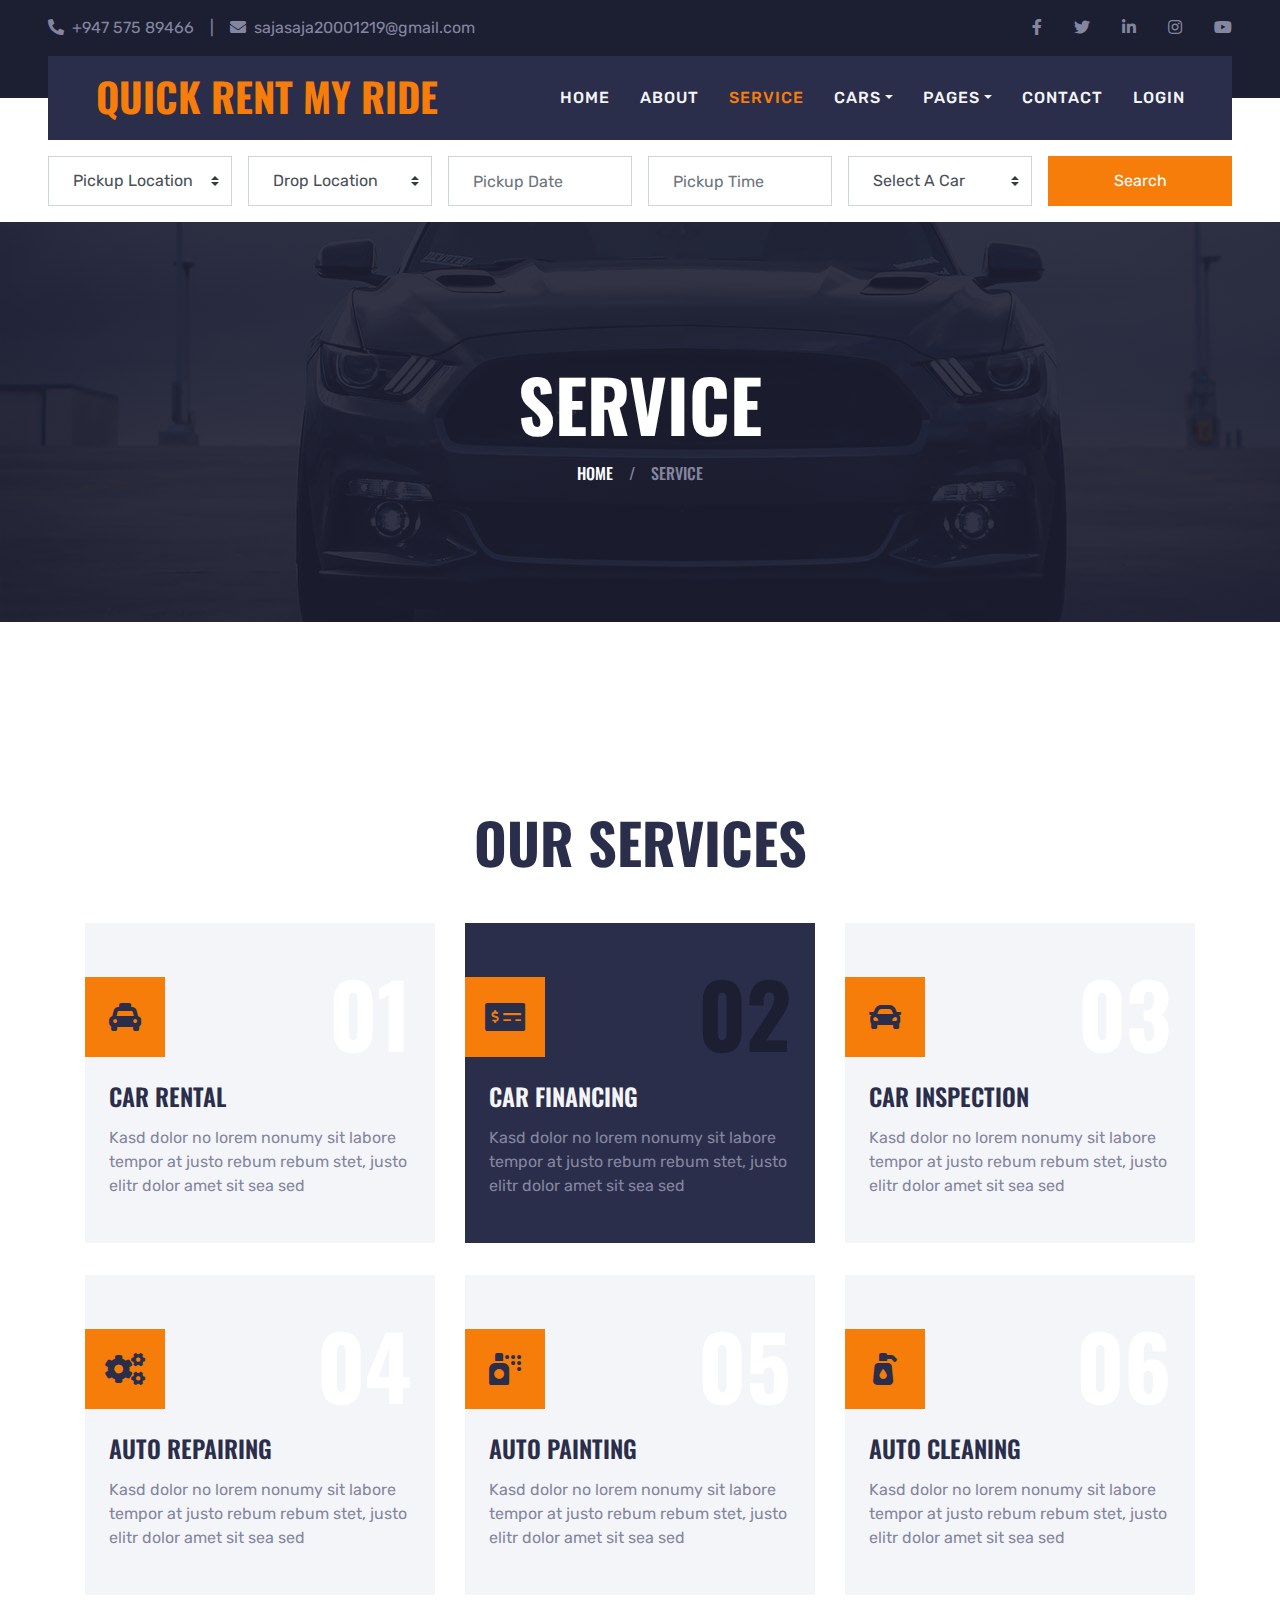
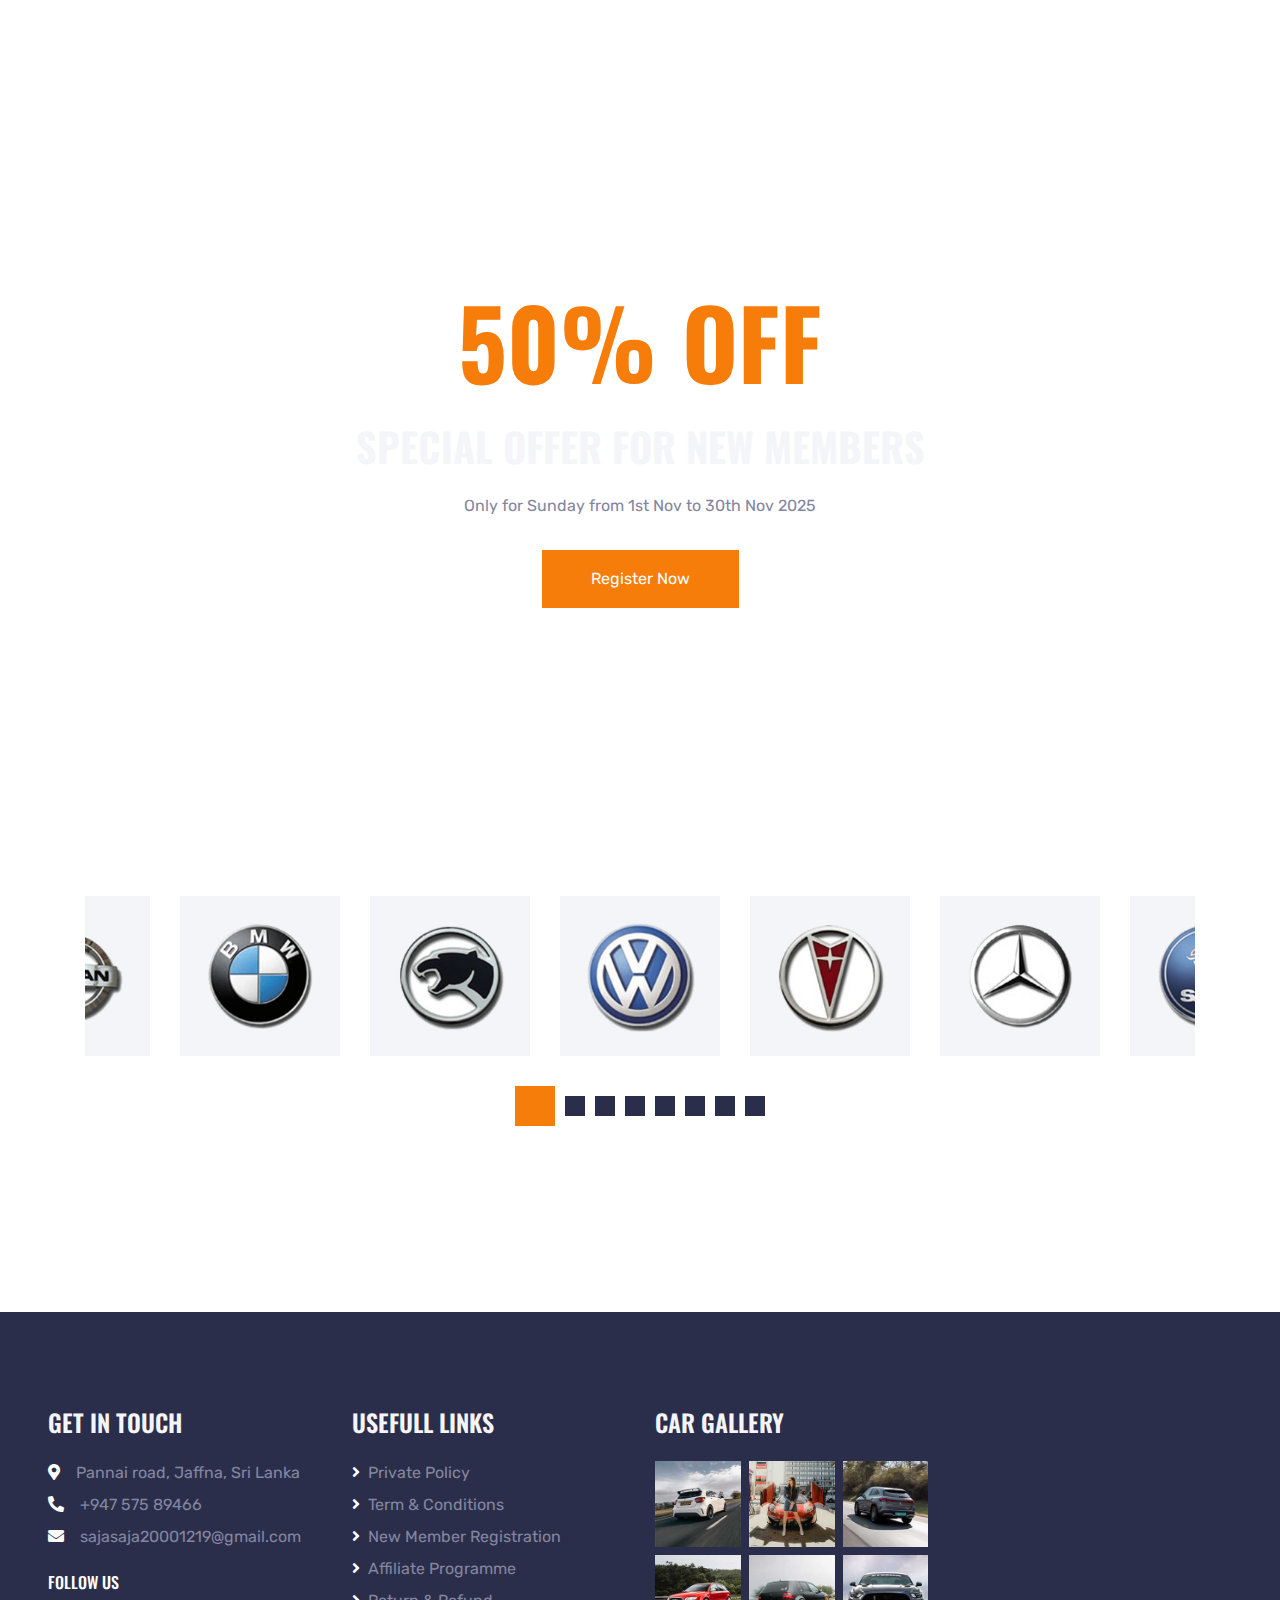
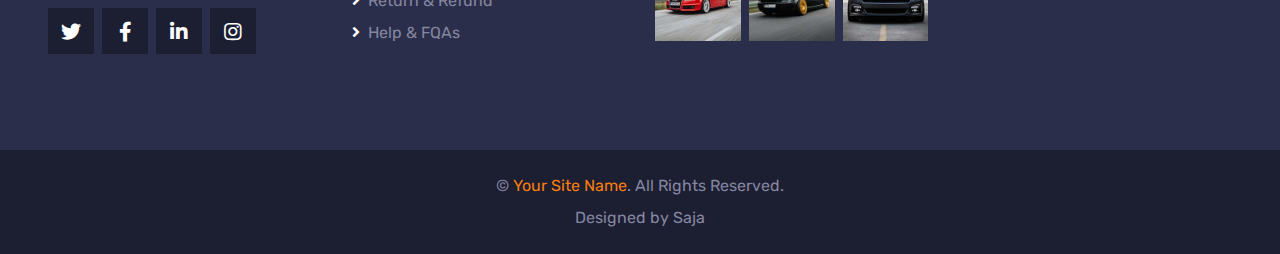
<file: vs_code_Quickrentmyride/service.html>
<!DOCTYPE html>
<html lang="en">

<head>
    <meta charset="utf-8">
    <title>QuickRentMyRide</title>
    <meta content="width=device-width, initial-scale=1.0" name="viewport">
   
    <!-- Favicon -->
    <link href="img/favicon.ico" rel="icon">

    <!-- Google Web Fonts -->
    <link rel="preconnect" href="https://fonts.gstatic.com">
    <link href="https://fonts.googleapis.com/css2?family=Oswald:wght@400;500;600;700&family=Rubik&display=swap" rel="stylesheet"> 

    <!-- Font Awesome -->
    <link href="https://cdnjs.cloudflare.com/ajax/libs/font-awesome/5.15.0/css/all.min.css" rel="stylesheet">

    <!-- Libraries Stylesheet -->
    <link href="lib/owlcarousel/assets/owl.carousel.min.css" rel="stylesheet">
    <link href="lib/tempusdominus/css/tempusdominus-bootstrap-4.min.css" rel="stylesheet" />

    <!-- Customized Bootstrap Stylesheet -->
    <link href="css/bootstrap.min.css" rel="stylesheet">

    <!-- Template Stylesheet -->
    <link href="css/style.css" rel="stylesheet">
</head>

<body>
    <!-- Topbar Start -->
    <div class="container-fluid bg-dark py-3 px-lg-5 d-none d-lg-block">
        <div class="row">
            <div class="col-md-6 text-center text-lg-left mb-2 mb-lg-0">
                <div class="d-inline-flex align-items-center">
                    <a class="text-body pr-3" href=""><i class="fa fa-phone-alt mr-2"></i>+947 575 89466</a>
                    <span class="text-body">|</span>
                    <a class="text-body px-3" href=""><i class="fa fa-envelope mr-2"></i>sajasaja20001219@gmail.com</a>
                </div>
            </div>
            <div class="col-md-6 text-center text-lg-right">
                <div class="d-inline-flex align-items-center">
                    <a class="text-body px-3" href="">
                        <i class="fab fa-facebook-f"></i>
                    </a>
                    <a class="text-body px-3" href="">
                        <i class="fab fa-twitter"></i>
                    </a>
                    <a class="text-body px-3" href="">
                        <i class="fab fa-linkedin-in"></i>
                    </a>
                    <a class="text-body px-3" href="">
                        <i class="fab fa-instagram"></i>
                    </a>
                    <a class="text-body pl-3" href="">
                        <i class="fab fa-youtube"></i>
                    </a>
                </div>
            </div>
        </div>
    </div>
    <!-- Topbar End -->


    <!-- Navbar Start -->
    <div class="container-fluid position-relative nav-bar p-0">
        <div class="position-relative px-lg-5" style="z-index: 9;">
            <nav class="navbar navbar-expand-lg bg-secondary navbar-dark py-3 py-lg-0 pl-3 pl-lg-5">
                <a href="" class="navbar-brand">
                    <h1 class="text-uppercase text-primary mb-1">QUICK RENT MY RIDE</h1>
                </a>
                <button type="button" class="navbar-toggler" data-toggle="collapse" data-target="#navbarCollapse">
                    <span class="navbar-toggler-icon"></span>
                </button>
                <div class="collapse navbar-collapse justify-content-between px-3" id="navbarCollapse">
                    <div class="navbar-nav ml-auto py-0">
                        <a href="index.html" class="nav-item nav-link">Home</a>
                        <a href="about.html" class="nav-item nav-link">About</a>
                        <a href="service.html" class="nav-item nav-link active">Service</a>
                        <div class="nav-item dropdown">
                            <a href="#" class="nav-link dropdown-toggle" data-toggle="dropdown">Cars</a>
                            <div class="dropdown-menu rounded-0 m-0">
                                <a href="car.html" class="dropdown-item">Car Listing</a>
                                <a href="detail.html" class="dropdown-item">Car Detail</a>
                                <a href="booking.html" class="dropdown-item">Car Booking</a>
                            </div>
                        </div>
                        <div class="nav-item dropdown">
                            <a href="#" class="nav-link dropdown-toggle" data-toggle="dropdown">Pages</a>
                            <div class="dropdown-menu rounded-0 m-0">
                                <a href="team.html" class="dropdown-item">The Team</a>
                                <a href="testimonial.html" class="dropdown-item">Testimonial</a>
                            </div>
                        </div>
                        <a href="contact.html" class="nav-item nav-link">Contact</a>
                        <a href="Login.html" class="nav-item nav-link">Login</a>
                    </div>
                </div>
            </nav>
        </div>
    </div>
    <!-- Navbar End -->


    <!-- Search Start -->
    <div class="container-fluid bg-white pt-3 px-lg-5">
        <div class="row mx-n2">
            <div class="col-xl-2 col-lg-4 col-md-6 px-2">
                <select class="custom-select px-4 mb-3" style="height: 50px;">
                    <option selected>Pickup Location</option>
                    <option value="1">Location 1</option>
                    <option value="2">Location 2</option>
                    <option value="3">Location 3</option>
                </select>
            </div>
            <div class="col-xl-2 col-lg-4 col-md-6 px-2">
                <select class="custom-select px-4 mb-3" style="height: 50px;">
                    <option selected>Drop Location</option>
                    <option value="1">Location 1</option>
                    <option value="2">Location 2</option>
                    <option value="3">Location 3</option>
                </select>
            </div>
            <div class="col-xl-2 col-lg-4 col-md-6 px-2">
                <div class="date mb-3" id="date" data-target-input="nearest">
                    <input type="text" class="form-control p-4 datetimepicker-input" placeholder="Pickup Date"
                        data-target="#date" data-toggle="datetimepicker" />
                </div>
            </div>
            <div class="col-xl-2 col-lg-4 col-md-6 px-2">
                <div class="time mb-3" id="time" data-target-input="nearest">
                    <input type="text" class="form-control p-4 datetimepicker-input" placeholder="Pickup Time"
                        data-target="#time" data-toggle="datetimepicker" />
                </div>
            </div>
            <div class="col-xl-2 col-lg-4 col-md-6 px-2">
                <select class="custom-select px-4 mb-3" style="height: 50px;">
                    <option selected>Select A Car</option>
                    <option value="1">Car 1</option>
                    <option value="2">Car 1</option>
                    <option value="3">Car 1</option>
                </select>
            </div>
            <div class="col-xl-2 col-lg-4 col-md-6 px-2">
                <button class="btn btn-primary btn-block mb-3" type="submit" style="height: 50px;">Search</button>
            </div>
        </div>
    </div>
    <!-- Search End -->


    <!-- Page Header Start -->
    <div class="container-fluid page-header">
        <h1 class="display-3 text-uppercase text-white mb-3">Service</h1>
        <div class="d-inline-flex text-white">
            <h6 class="text-uppercase m-0"><a class="text-white" href="">Home</a></h6>
            <h6 class="text-body m-0 px-3">/</h6>
            <h6 class="text-uppercase text-body m-0">Service</h6>
        </div>
    </div>
    <!-- Page Header Start -->
    

    <!-- Services Start -->
    <div class="container-fluid py-5">
        <div class="container pt-5 pb-3">
            <h1 class="display-4 text-uppercase text-center mb-5">Our Services</h1>
            <div class="row">
                <div class="col-lg-4 col-md-6 mb-2">
                    <div class="service-item d-flex flex-column justify-content-center px-4 mb-4">
                        <div class="d-flex align-items-center justify-content-between mb-3">
                            <div class="d-flex align-items-center justify-content-center bg-primary ml-n4" style="width: 80px; height: 80px;">
                                <i class="fa fa-2x fa-taxi text-secondary"></i>
                            </div>
                            <h1 class="display-2 text-white mt-n2 m-0">01</h1>
                        </div>
                        <h4 class="text-uppercase mb-3">Car Rental</h4>
                        <p class="m-0">Kasd dolor no lorem nonumy sit labore tempor at justo rebum rebum stet, justo elitr dolor amet sit sea sed</p>
                    </div>
                </div>
                <div class="col-lg-4 col-md-6 mb-2">
                    <div class="service-item active d-flex flex-column justify-content-center px-4 mb-4">
                        <div class="d-flex align-items-center justify-content-between mb-3">
                            <div class="d-flex align-items-center justify-content-center bg-primary ml-n4" style="width: 80px; height: 80px;">
                                <i class="fa fa-2x fa-money-check-alt text-secondary"></i>
                            </div>
                            <h1 class="display-2 text-white mt-n2 m-0">02</h1>
                        </div>
                        <h4 class="text-uppercase mb-3">Car Financing</h4>
                        <p class="m-0">Kasd dolor no lorem nonumy sit labore tempor at justo rebum rebum stet, justo elitr dolor amet sit sea sed</p>
                    </div>
                </div>
                <div class="col-lg-4 col-md-6 mb-2">
                    <div class="service-item d-flex flex-column justify-content-center px-4 mb-4">
                        <div class="d-flex align-items-center justify-content-between mb-3">
                            <div class="d-flex align-items-center justify-content-center bg-primary ml-n4" style="width: 80px; height: 80px;">
                                <i class="fa fa-2x fa-car text-secondary"></i>
                            </div>
                            <h1 class="display-2 text-white mt-n2 m-0">03</h1>
                        </div>
                        <h4 class="text-uppercase mb-3">Car Inspection</h4>
                        <p class="m-0">Kasd dolor no lorem nonumy sit labore tempor at justo rebum rebum stet, justo elitr dolor amet sit sea sed</p>
                    </div>
                </div>
                <div class="col-lg-4 col-md-6 mb-2">
                    <div class="service-item d-flex flex-column justify-content-center px-4 mb-4">
                        <div class="d-flex align-items-center justify-content-between mb-3">
                            <div class="d-flex align-items-center justify-content-center bg-primary ml-n4" style="width: 80px; height: 80px;">
                                <i class="fa fa-2x fa-cogs text-secondary"></i>
                            </div>
                            <h1 class="display-2 text-white mt-n2 m-0">04</h1>
                        </div>
                        <h4 class="text-uppercase mb-3">Auto Repairing</h4>
                        <p class="m-0">Kasd dolor no lorem nonumy sit labore tempor at justo rebum rebum stet, justo elitr dolor amet sit sea sed</p>
                    </div>
                </div>
                <div class="col-lg-4 col-md-6 mb-2">
                    <div class="service-item d-flex flex-column justify-content-center px-4 mb-4">
                        <div class="d-flex align-items-center justify-content-between mb-3">
                            <div class="d-flex align-items-center justify-content-center bg-primary ml-n4" style="width: 80px; height: 80px;">
                                <i class="fa fa-2x fa-spray-can text-secondary"></i>
                            </div>
                            <h1 class="display-2 text-white mt-n2 m-0">05</h1>
                        </div>
                        <h4 class="text-uppercase mb-3">Auto Painting</h4>
                        <p class="m-0">Kasd dolor no lorem nonumy sit labore tempor at justo rebum rebum stet, justo elitr dolor amet sit sea sed</p>
                    </div>
                </div>
                <div class="col-lg-4 col-md-6 mb-2">
                    <div class="service-item d-flex flex-column justify-content-center px-4 mb-4">
                        <div class="d-flex align-items-center justify-content-between mb-3">
                            <div class="d-flex align-items-center justify-content-center bg-primary ml-n4" style="width: 80px; height: 80px;">
                                <i class="fa fa-2x fa-pump-soap text-secondary"></i>
                            </div>
                            <h1 class="display-2 text-white mt-n2 m-0">06</h1>
                        </div>
                        <h4 class="text-uppercase mb-3">Auto Cleaning</h4>
                        <p class="m-0">Kasd dolor no lorem nonumy sit labore tempor at justo rebum rebum stet, justo elitr dolor amet sit sea sed</p>
                    </div>
                </div>
            </div>
        </div>
    </div>
    <!-- Services End -->


    <!-- Banner Start -->
    <div class="container-fluid py-5">
        <div class="container py-5">
            <div class="bg-banner py-5 px-4 text-center">
                <div class="py-5">
                    <h1 class="display-1 text-uppercase text-primary mb-4">50% OFF</h1>
                    <h1 class="text-uppercase text-light mb-4">Special Offer For New Members</h1>
                    <p class="mb-4">Only for Sunday from 1st Nov to 30th Nov 2025</p>
                    <a class="btn btn-primary mt-2 py-3 px-5" href="">Register Now</a>
                </div>
            </div>
        </div>
    </div>
    <!-- Banner End -->


    <!-- Vendor Start -->
    <div class="container-fluid py-5">
        <div class="container py-5">
            <div class="owl-carousel vendor-carousel">
                <div class="bg-light p-4">
                    <img src="img/vendor-1.png" alt="">
                </div>
                <div class="bg-light p-4">
                    <img src="img/vendor-2.png" alt="">
                </div>
                <div class="bg-light p-4">
                    <img src="img/vendor-3.png" alt="">
                </div>
                <div class="bg-light p-4">
                    <img src="img/vendor-4.png" alt="">
                </div>
                <div class="bg-light p-4">
                    <img src="img/vendor-5.png" alt="">
                </div>
                <div class="bg-light p-4">
                    <img src="img/vendor-6.png" alt="">
                </div>
                <div class="bg-light p-4">
                    <img src="img/vendor-7.png" alt="">
                </div>
                <div class="bg-light p-4">
                    <img src="img/vendor-8.png" alt="">
                </div>
            </div>
        </div>
    </div>
    <!-- Vendor End -->


    <!-- Footer Start -->
    <div class="container-fluid bg-secondary py-5 px-sm-3 px-md-5" style="margin-top: 90px;">
        <div class="row pt-5">
            <div class="col-lg-3 col-md-6 mb-5">
                <h4 class="text-uppercase text-light mb-4">Get In Touch</h4>
                <p class="mb-2"><i class="fa fa-map-marker-alt text-white mr-3"></i>Pannai road, Jaffna, Sri Lanka</p>
                <p class="mb-2"><i class="fa fa-phone-alt text-white mr-3"></i>+947 575 89466</p>
                <p><i class="fa fa-envelope text-white mr-3"></i>sajasaja20001219@gmail.com</p>
                <h6 class="text-uppercase text-white py-2">Follow Us</h6>
                <div class="d-flex justify-content-start">
                    <a class="btn btn-lg btn-dark btn-lg-square mr-2" href="#"><i class="fab fa-twitter"></i></a>
                    <a class="btn btn-lg btn-dark btn-lg-square mr-2" href="#"><i class="fab fa-facebook-f"></i></a>
                    <a class="btn btn-lg btn-dark btn-lg-square mr-2" href="#"><i class="fab fa-linkedin-in"></i></a>
                    <a class="btn btn-lg btn-dark btn-lg-square" href="#"><i class="fab fa-instagram"></i></a>
                </div>
            </div>
            <div class="col-lg-3 col-md-6 mb-5">
                <h4 class="text-uppercase text-light mb-4">Usefull Links</h4>
                <div class="d-flex flex-column justify-content-start">
                    <a class="text-body mb-2" href="#"><i class="fa fa-angle-right text-white mr-2"></i>Private Policy</a>
                    <a class="text-body mb-2" href="#"><i class="fa fa-angle-right text-white mr-2"></i>Term & Conditions</a>
                    <a class="text-body mb-2" href="#"><i class="fa fa-angle-right text-white mr-2"></i>New Member Registration</a>
                    <a class="text-body mb-2" href="#"><i class="fa fa-angle-right text-white mr-2"></i>Affiliate Programme</a>
                    <a class="text-body mb-2" href="#"><i class="fa fa-angle-right text-white mr-2"></i>Return & Refund</a>
                    <a class="text-body" href="#"><i class="fa fa-angle-right text-white mr-2"></i>Help & FQAs</a>
                </div>
            </div>
            <div class="col-lg-3 col-md-6 mb-5">
                <h4 class="text-uppercase text-light mb-4">Car Gallery</h4>
                <div class="row mx-n1">
                    <div class="col-4 px-1 mb-2">
                        <a href=""><img class="w-100" src="img/gallery-1.jpg" alt=""></a>
                    </div>
                    <div class="col-4 px-1 mb-2">
                        <a href=""><img class="w-100" src="img/gallery-2.jpg" alt=""></a>
                    </div>
                    <div class="col-4 px-1 mb-2">
                        <a href=""><img class="w-100" src="img/gallery-3.jpg" alt=""></a>
                    </div>
                    <div class="col-4 px-1 mb-2">
                        <a href=""><img class="w-100" src="img/gallery-4.jpg" alt=""></a>
                    </div>
                    <div class="col-4 px-1 mb-2">
                        <a href=""><img class="w-100" src="img/gallery-5.jpg" alt=""></a>
                    </div>
                    <div class="col-4 px-1 mb-2">
                        <a href=""><img class="w-100" src="img/gallery-6.jpg" alt=""></a>
                    </div>
                </div>
            </div>
            
        </div>
    </div>
    <div class="container-fluid bg-dark py-4 px-sm-3 px-md-5">
        <p class="mb-2 text-center text-body">&copy; <a href="#">Your Site Name</a>. All Rights Reserved.</p>
		
		<!--/*** This template is free as long as you keep the footer author’s credit link/attribution link/backlink. If you'd like to use the template without the footer author’s credit link/attribution link/backlink, you can purchase the Credit Removal License from "https://htmlcodex.com/credit-removal". Thank you for your support. ***/-->					
        <p class="m-0 text-center text-body">Designed by Saja</p>
    </div>
    <!-- Footer End -->


    <!-- Back to Top -->
    <a href="#" class="btn btn-lg btn-primary btn-lg-square back-to-top"><i class="fa fa-angle-double-up"></i></a>


    <!-- JavaScript Libraries -->
    <script src="https://code.jquery.com/jquery-3.4.1.min.js"></script>
    <script src="https://stackpath.bootstrapcdn.com/bootstrap/4.4.1/js/bootstrap.bundle.min.js"></script>
    <script src="lib/easing/easing.min.js"></script>
    <script src="lib/waypoints/waypoints.min.js"></script>
    <script src="lib/owlcarousel/owl.carousel.min.js"></script>
    <script src="lib/tempusdominus/js/moment.min.js"></script>
    <script src="lib/tempusdominus/js/moment-timezone.min.js"></script>
    <script src="lib/tempusdominus/js/tempusdominus-bootstrap-4.min.js"></script>

    <!-- Template Javascript -->
    <script src="js/main.js"></script>
</body>

</html>
</file>
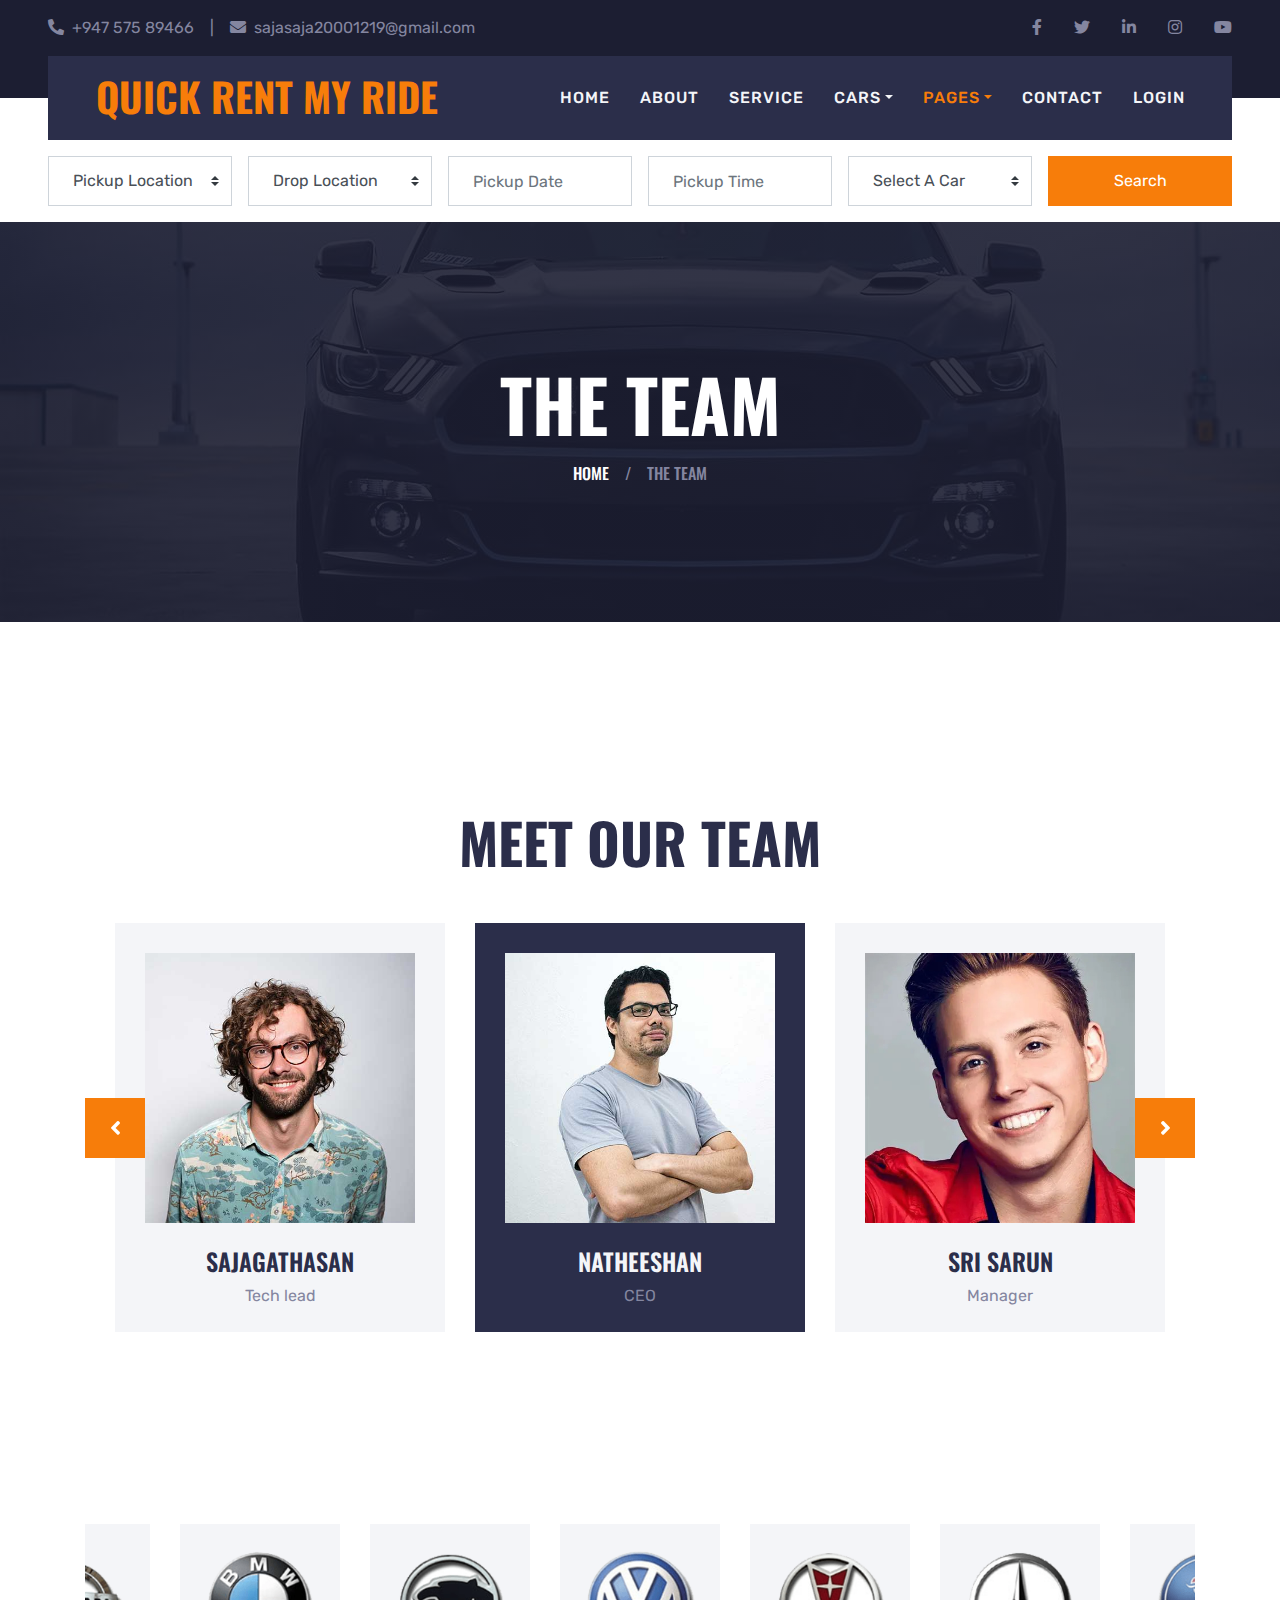
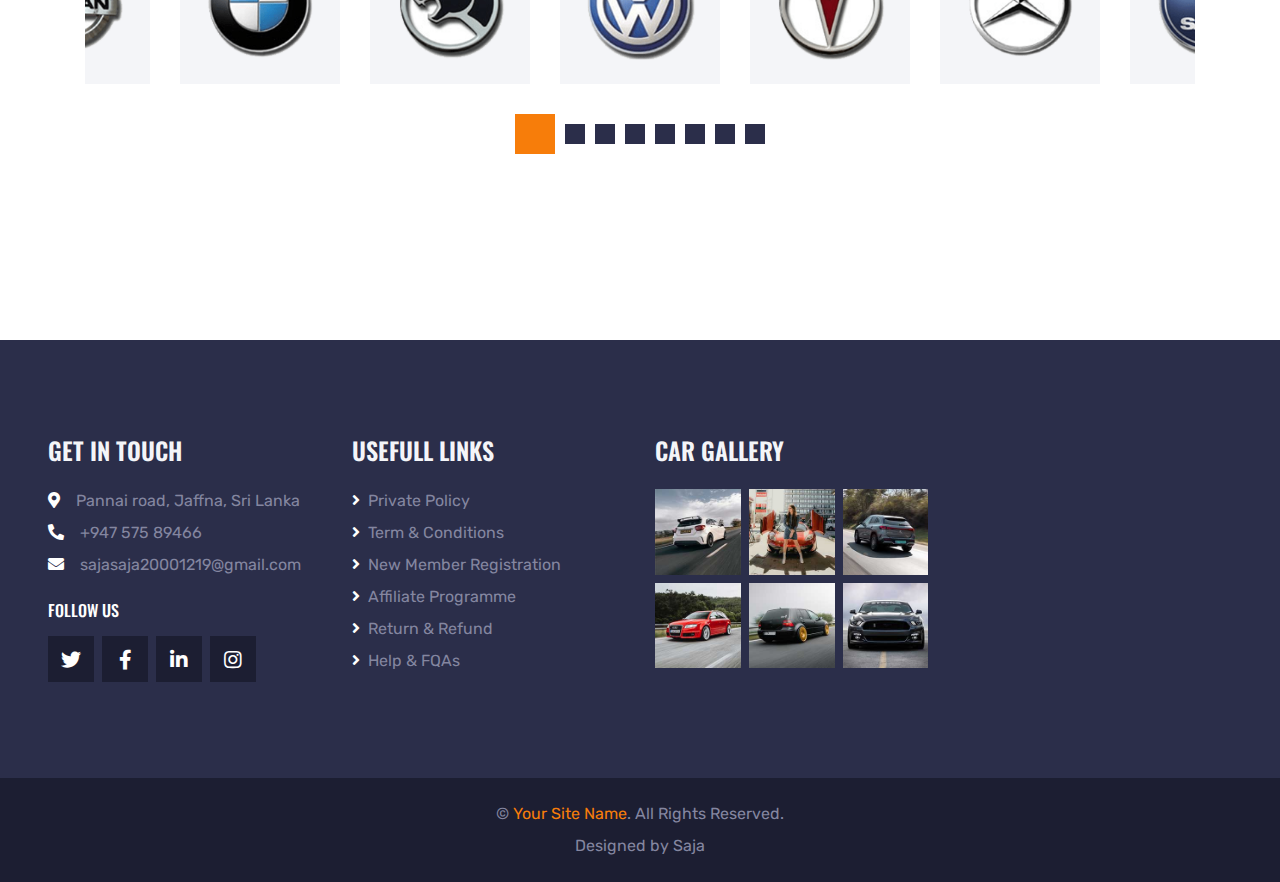
<file: vs_code_Quickrentmyride/team.html>
<!DOCTYPE html>
<html lang="en">

<head>
    <meta charset="utf-8">
    <title>QuickRentMyRide</title>
    <meta content="width=device-width, initial-scale=1.0" name="viewport">
    

    <!-- Favicon -->
    <link href="img/favicon.ico" rel="icon">

    <!-- Google Web Fonts -->
    <link rel="preconnect" href="https://fonts.gstatic.com">
    <link href="https://fonts.googleapis.com/css2?family=Oswald:wght@400;500;600;700&family=Rubik&display=swap" rel="stylesheet"> 

    <!-- Font Awesome -->
    <link href="https://cdnjs.cloudflare.com/ajax/libs/font-awesome/5.15.0/css/all.min.css" rel="stylesheet">

    <!-- Libraries Stylesheet -->
    <link href="lib/owlcarousel/assets/owl.carousel.min.css" rel="stylesheet">
    <link href="lib/tempusdominus/css/tempusdominus-bootstrap-4.min.css" rel="stylesheet" />

    <!-- Customized Bootstrap Stylesheet -->
    <link href="css/bootstrap.min.css" rel="stylesheet">

    <!-- Template Stylesheet -->
    <link href="css/style.css" rel="stylesheet">
</head>

<body>
    <!-- Topbar Start -->
    <div class="container-fluid bg-dark py-3 px-lg-5 d-none d-lg-block">
        <div class="row">
            <div class="col-md-6 text-center text-lg-left mb-2 mb-lg-0">
                <div class="d-inline-flex align-items-center">
                    <a class="text-body pr-3" href=""><i class="fa fa-phone-alt mr-2"></i>+947 575 89466</a>
                    <span class="text-body">|</span>
                    <a class="text-body px-3" href=""><i class="fa fa-envelope mr-2"></i>sajasaja20001219@gmail.com</a>
                </div>
            </div>
            <div class="col-md-6 text-center text-lg-right">
                <div class="d-inline-flex align-items-center">
                    <a class="text-body px-3" href="">
                        <i class="fab fa-facebook-f"></i>
                    </a>
                    <a class="text-body px-3" href="">
                        <i class="fab fa-twitter"></i>
                    </a>
                    <a class="text-body px-3" href="">
                        <i class="fab fa-linkedin-in"></i>
                    </a>
                    <a class="text-body px-3" href="">
                        <i class="fab fa-instagram"></i>
                    </a>
                    <a class="text-body pl-3" href="">
                        <i class="fab fa-youtube"></i>
                    </a>
                </div>
            </div>
        </div>
    </div>
    <!-- Topbar End -->


    <!-- Navbar Start -->
    <div class="container-fluid position-relative nav-bar p-0">
        <div class="position-relative px-lg-5" style="z-index: 9;">
            <nav class="navbar navbar-expand-lg bg-secondary navbar-dark py-3 py-lg-0 pl-3 pl-lg-5">
                <a href="" class="navbar-brand">
                    <h1 class="text-uppercase text-primary mb-1">QUICK RENT MY RIDE</h1>
                </a>
                <button type="button" class="navbar-toggler" data-toggle="collapse" data-target="#navbarCollapse">
                    <span class="navbar-toggler-icon"></span>
                </button>
                <div class="collapse navbar-collapse justify-content-between px-3" id="navbarCollapse">
                    <div class="navbar-nav ml-auto py-0">
                        <a href="index.html" class="nav-item nav-link">Home</a>
                        <a href="about.html" class="nav-item nav-link">About</a>
                        <a href="service.html" class="nav-item nav-link">Service</a>
                        <div class="nav-item dropdown">
                            <a href="#" class="nav-link dropdown-toggle" data-toggle="dropdown">Cars</a>
                            <div class="dropdown-menu rounded-0 m-0">
                                <a href="car.html" class="dropdown-item">Car Listing</a>
                                <a href="detail.html" class="dropdown-item">Car Detail</a>
                                <a href="booking.html" class="dropdown-item">Car Booking</a>
                            </div>
                        </div>
                        <div class="nav-item dropdown">
                            <a href="#" class="nav-link dropdown-toggle active" data-toggle="dropdown">Pages</a>
                            <div class="dropdown-menu rounded-0 m-0">
                                <a href="team.html" class="dropdown-item active">The Team</a>
                                <a href="testimonial.html" class="dropdown-item">Testimonial</a>
                            </div>
                        </div>
                        <a href="contact.html" class="nav-item nav-link">Contact</a>
                        <a href="Login.html" class="nav-item nav-link">Login</a>
                    </div>
                </div>
            </nav>
        </div>
    </div>
    <!-- Navbar End -->


    <!-- Search Start -->
    <div class="container-fluid bg-white pt-3 px-lg-5">
        <div class="row mx-n2">
            <div class="col-xl-2 col-lg-4 col-md-6 px-2">
                <select class="custom-select px-4 mb-3" style="height: 50px;">
                    <option selected>Pickup Location</option>
                    <option value="1">Location 1</option>
                    <option value="2">Location 2</option>
                    <option value="3">Location 3</option>
                </select>
            </div>
            <div class="col-xl-2 col-lg-4 col-md-6 px-2">
                <select class="custom-select px-4 mb-3" style="height: 50px;">
                    <option selected>Drop Location</option>
                    <option value="1">Location 1</option>
                    <option value="2">Location 2</option>
                    <option value="3">Location 3</option>
                </select>
            </div>
            <div class="col-xl-2 col-lg-4 col-md-6 px-2">
                <div class="date mb-3" id="date" data-target-input="nearest">
                    <input type="text" class="form-control p-4 datetimepicker-input" placeholder="Pickup Date"
                        data-target="#date" data-toggle="datetimepicker" />
                </div>
            </div>
            <div class="col-xl-2 col-lg-4 col-md-6 px-2">
                <div class="time mb-3" id="time" data-target-input="nearest">
                    <input type="text" class="form-control p-4 datetimepicker-input" placeholder="Pickup Time"
                        data-target="#time" data-toggle="datetimepicker" />
                </div>
            </div>
            <div class="col-xl-2 col-lg-4 col-md-6 px-2">
                <select class="custom-select px-4 mb-3" style="height: 50px;">
                    <option selected>Select A Car</option>
                    <option value="1">Car 1</option>
                    <option value="2">Car 1</option>
                    <option value="3">Car 1</option>
                </select>
            </div>
            <div class="col-xl-2 col-lg-4 col-md-6 px-2">
                <button class="btn btn-primary btn-block mb-3" type="submit" style="height: 50px;">Search</button>
            </div>
        </div>
    </div>
    <!-- Search End -->


    <!-- Page Header Start -->
    <div class="container-fluid page-header">
        <h1 class="display-3 text-uppercase text-white mb-3">The Team</h1>
        <div class="d-inline-flex text-white">
            <h6 class="text-uppercase m-0"><a class="text-white" href="">Home</a></h6>
            <h6 class="text-body m-0 px-3">/</h6>
            <h6 class="text-uppercase text-body m-0">The Team</h6>
        </div>
    </div>
    <!-- Page Header Start -->


    <!-- Team Start -->
    <div class="container-fluid py-5">
        <div class="container py-5">
            <h1 class="display-4 text-uppercase text-center mb-5">Meet Our Team</h1>
            <div class="owl-carousel team-carousel position-relative" style="padding: 0 30px;">
                <div class="team-item">
                    <img class="img-fluid w-100" src="img/team-1.jpg" alt="">
                    <div class="position-relative py-4">
                        <h4 class="text-uppercase">Natheeshan</h4>
                        <p class="m-0">CEO</p>
                        <div class="team-social position-absolute w-100 h-100 d-flex align-items-center justify-content-center">
                            <a class="btn btn-lg btn-primary btn-lg-square mx-1" href="#"><i class="fab fa-twitter"></i></a>
                            <a class="btn btn-lg btn-primary btn-lg-square mx-1" href="#"><i class="fab fa-facebook-f"></i></a>
                            <a class="btn btn-lg btn-primary btn-lg-square mx-1" href="#"><i class="fab fa-linkedin-in"></i></a>
                        </div>
                    </div>
                </div>
                <div class="team-item">
                    <img class="img-fluid w-100" src="img/team-2.jpg" alt="">
                    <div class="position-relative py-4">
                        <h4 class="text-uppercase">Sri Sarun</h4>
                        <p class="m-0">Manager</p>
                        <div class="team-social position-absolute w-100 h-100 d-flex align-items-center justify-content-center">
                            <a class="btn btn-lg btn-primary btn-lg-square mx-1" href="#"><i class="fab fa-twitter"></i></a>
                            <a class="btn btn-lg btn-primary btn-lg-square mx-1" href="#"><i class="fab fa-facebook-f"></i></a>
                            <a class="btn btn-lg btn-primary btn-lg-square mx-1" href="#"><i class="fab fa-linkedin-in"></i></a>
                        </div>
                    </div>
                </div>
                <div class="team-item">
                    <img class="img-fluid w-100" src="img/team-3.jpg" alt="">
                    <div class="position-relative py-4">
                        <h4 class="text-uppercase">Sajivan</h4>
                        <p class="m-0">Markting lead</p>
                        <div class="team-social position-absolute w-100 h-100 d-flex align-items-center justify-content-center">
                            <a class="btn btn-lg btn-primary btn-lg-square mx-1" href="#"><i class="fab fa-twitter"></i></a>
                            <a class="btn btn-lg btn-primary btn-lg-square mx-1" href="#"><i class="fab fa-facebook-f"></i></a>
                            <a class="btn btn-lg btn-primary btn-lg-square mx-1" href="#"><i class="fab fa-linkedin-in"></i></a>
                        </div>
                    </div>
                </div>
                <div class="team-item">
                    <img class="img-fluid w-100" src="img/team-4.jpg" alt="">
                    <div class="position-relative py-4">
                        <h4 class="text-uppercase">Sajagathasan</h4>
                        <p class="m-0">Tech lead</p>
                        <div class="team-social position-absolute w-100 h-100 d-flex align-items-center justify-content-center">
                            <a class="btn btn-lg btn-primary btn-lg-square mx-1" href="#"><i class="fab fa-twitter"></i></a>
                            <a class="btn btn-lg btn-primary btn-lg-square mx-1" href="#"><i class="fab fa-facebook-f"></i></a>
                            <a class="btn btn-lg btn-primary btn-lg-square mx-1" href="#"><i class="fab fa-linkedin-in"></i></a>
                        </div>
                    </div>
                </div>
            </div>
        </div>
    </div>
    <!-- Team End -->


    <!-- Vendor Start -->
    <div class="container-fluid py-5">
        <div class="container py-5">
            <div class="owl-carousel vendor-carousel">
                <div class="bg-light p-4">
                    <img src="img/vendor-1.png" alt="">
                </div>
                <div class="bg-light p-4">
                    <img src="img/vendor-2.png" alt="">
                </div>
                <div class="bg-light p-4">
                    <img src="img/vendor-3.png" alt="">
                </div>
                <div class="bg-light p-4">
                    <img src="img/vendor-4.png" alt="">
                </div>
                <div class="bg-light p-4">
                    <img src="img/vendor-5.png" alt="">
                </div>
                <div class="bg-light p-4">
                    <img src="img/vendor-6.png" alt="">
                </div>
                <div class="bg-light p-4">
                    <img src="img/vendor-7.png" alt="">
                </div>
                <div class="bg-light p-4">
                    <img src="img/vendor-8.png" alt="">
                </div>
            </div>
        </div>
    </div>
    <!-- Vendor End -->


    <!-- Footer Start -->
    <div class="container-fluid bg-secondary py-5 px-sm-3 px-md-5" style="margin-top: 90px;">
        <div class="row pt-5">
            <div class="col-lg-3 col-md-6 mb-5">
                <h4 class="text-uppercase text-light mb-4">Get In Touch</h4>
                <p class="mb-2"><i class="fa fa-map-marker-alt text-white mr-3"></i>Pannai road, Jaffna, Sri Lanka</p>
                <p class="mb-2"><i class="fa fa-phone-alt text-white mr-3"></i>+947 575 89466</p>
                <p><i class="fa fa-envelope text-white mr-3"></i>sajasaja20001219@gmail.com</p>
                <h6 class="text-uppercase text-white py-2">Follow Us</h6>
                <div class="d-flex justify-content-start">
                    <a class="btn btn-lg btn-dark btn-lg-square mr-2" href="#"><i class="fab fa-twitter"></i></a>
                    <a class="btn btn-lg btn-dark btn-lg-square mr-2" href="#"><i class="fab fa-facebook-f"></i></a>
                    <a class="btn btn-lg btn-dark btn-lg-square mr-2" href="#"><i class="fab fa-linkedin-in"></i></a>
                    <a class="btn btn-lg btn-dark btn-lg-square" href="#"><i class="fab fa-instagram"></i></a>
                </div>
            </div>
            <div class="col-lg-3 col-md-6 mb-5">
                <h4 class="text-uppercase text-light mb-4">Usefull Links</h4>
                <div class="d-flex flex-column justify-content-start">
                    <a class="text-body mb-2" href="#"><i class="fa fa-angle-right text-white mr-2"></i>Private Policy</a>
                    <a class="text-body mb-2" href="#"><i class="fa fa-angle-right text-white mr-2"></i>Term & Conditions</a>
                    <a class="text-body mb-2" href="#"><i class="fa fa-angle-right text-white mr-2"></i>New Member Registration</a>
                    <a class="text-body mb-2" href="#"><i class="fa fa-angle-right text-white mr-2"></i>Affiliate Programme</a>
                    <a class="text-body mb-2" href="#"><i class="fa fa-angle-right text-white mr-2"></i>Return & Refund</a>
                    <a class="text-body" href="#"><i class="fa fa-angle-right text-white mr-2"></i>Help & FQAs</a>
                </div>
            </div>
            <div class="col-lg-3 col-md-6 mb-5">
                <h4 class="text-uppercase text-light mb-4">Car Gallery</h4>
                <div class="row mx-n1">
                    <div class="col-4 px-1 mb-2">
                        <a href=""><img class="w-100" src="img/gallery-1.jpg" alt=""></a>
                    </div>
                    <div class="col-4 px-1 mb-2">
                        <a href=""><img class="w-100" src="img/gallery-2.jpg" alt=""></a>
                    </div>
                    <div class="col-4 px-1 mb-2">
                        <a href=""><img class="w-100" src="img/gallery-3.jpg" alt=""></a>
                    </div>
                    <div class="col-4 px-1 mb-2">
                        <a href=""><img class="w-100" src="img/gallery-4.jpg" alt=""></a>
                    </div>
                    <div class="col-4 px-1 mb-2">
                        <a href=""><img class="w-100" src="img/gallery-5.jpg" alt=""></a>
                    </div>
                    <div class="col-4 px-1 mb-2">
                        <a href=""><img class="w-100" src="img/gallery-6.jpg" alt=""></a>
                    </div>
                </div>
            </div>
            
        </div>
    </div>
    <div class="container-fluid bg-dark py-4 px-sm-3 px-md-5">
        <p class="mb-2 text-center text-body">&copy; <a href="#">Your Site Name</a>. All Rights Reserved.</p>
		
		<!--/*** This template is free as long as you keep the footer author’s credit link/attribution link/backlink. If you'd like to use the template without the footer author’s credit link/attribution link/backlink, you can purchase the Credit Removal License from "https://htmlcodex.com/credit-removal". Thank you for your support. ***/-->					
        <p class="m-0 text-center text-body">Designed by Saja</p>
    </div>
    <!-- Footer End -->


    <!-- Back to Top -->
    <a href="#" class="btn btn-lg btn-primary btn-lg-square back-to-top"><i class="fa fa-angle-double-up"></i></a>


    <!-- JavaScript Libraries -->
    <script src="https://code.jquery.com/jquery-3.4.1.min.js"></script>
    <script src="https://stackpath.bootstrapcdn.com/bootstrap/4.4.1/js/bootstrap.bundle.min.js"></script>
    <script src="lib/easing/easing.min.js"></script>
    <script src="lib/waypoints/waypoints.min.js"></script>
    <script src="lib/owlcarousel/owl.carousel.min.js"></script>
    <script src="lib/tempusdominus/js/moment.min.js"></script>
    <script src="lib/tempusdominus/js/moment-timezone.min.js"></script>
    <script src="lib/tempusdominus/js/tempusdominus-bootstrap-4.min.js"></script>

    <!-- Template Javascript -->
    <script src="js/main.js"></script>
</body>

</html>
</file>
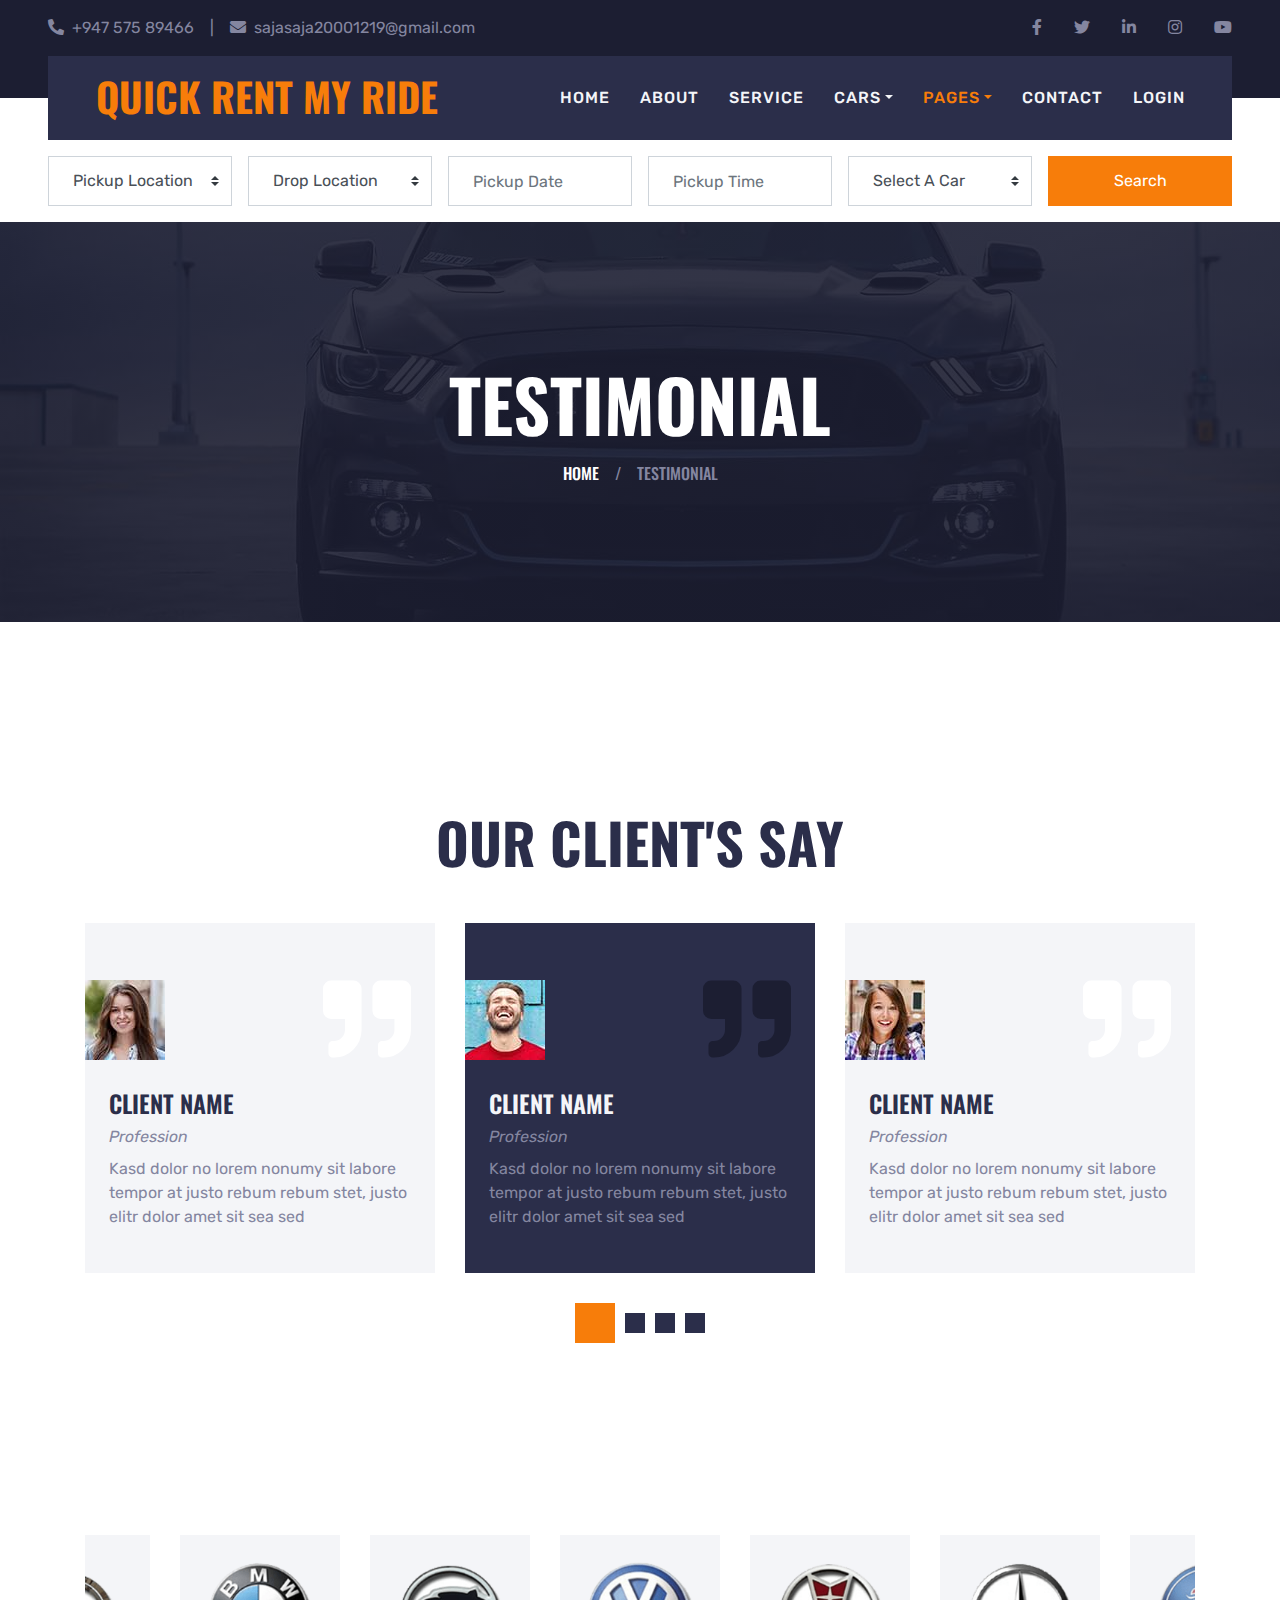
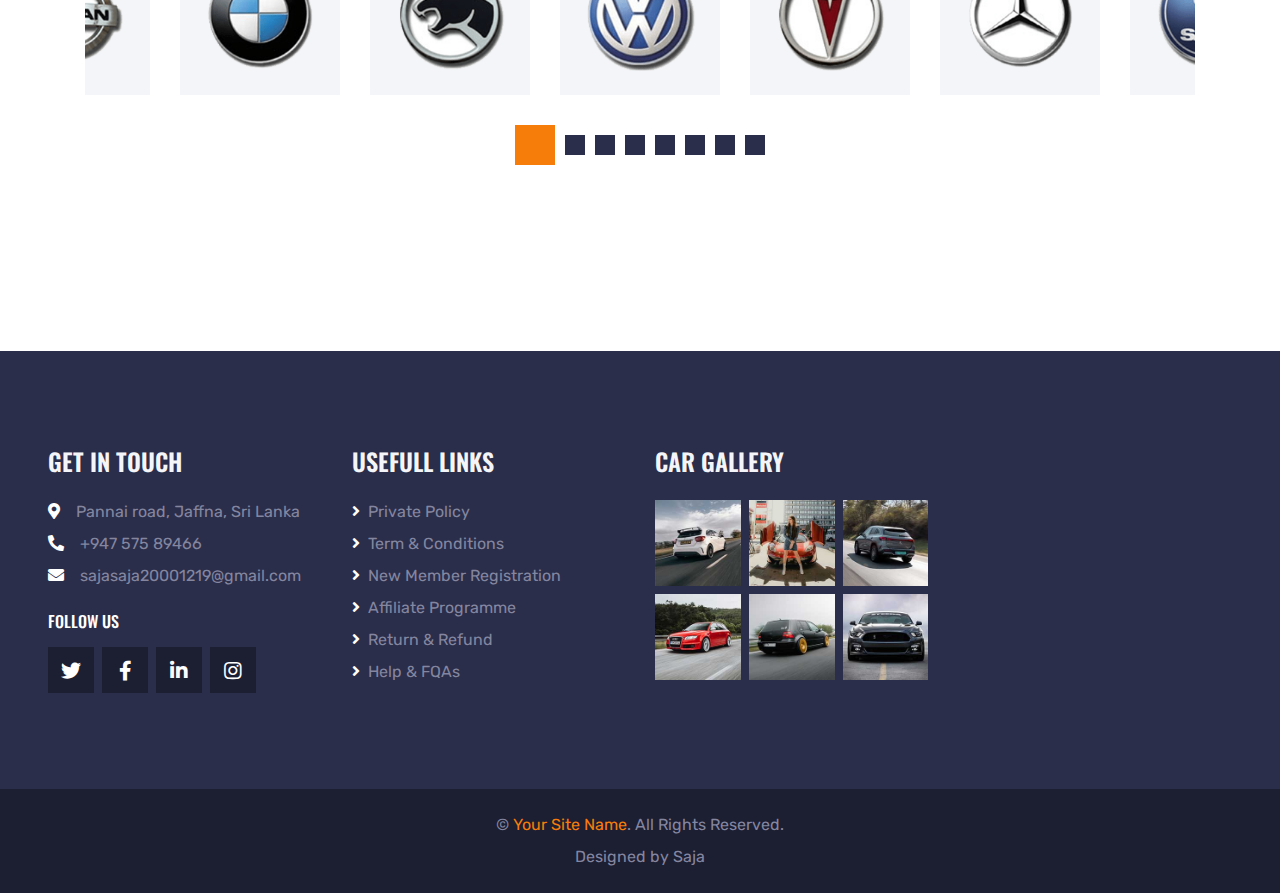
<file: vs_code_Quickrentmyride/testimonial.html>
<!DOCTYPE html>
<html lang="en">

<head>
    <meta charset="utf-8">
    <title>QuickRentMyRide</title>
    <meta content="width=device-width, initial-scale=1.0" name="viewport">
   
    <!-- Favicon -->
    <link href="img/favicon.ico" rel="icon">

    <!-- Google Web Fonts -->
    <link rel="preconnect" href="https://fonts.gstatic.com">
    <link href="https://fonts.googleapis.com/css2?family=Oswald:wght@400;500;600;700&family=Rubik&display=swap" rel="stylesheet"> 

    <!-- Font Awesome -->
    <link href="https://cdnjs.cloudflare.com/ajax/libs/font-awesome/5.15.0/css/all.min.css" rel="stylesheet">

    <!-- Libraries Stylesheet -->
    <link href="lib/owlcarousel/assets/owl.carousel.min.css" rel="stylesheet">
    <link href="lib/tempusdominus/css/tempusdominus-bootstrap-4.min.css" rel="stylesheet" />

    <!-- Customized Bootstrap Stylesheet -->
    <link href="css/bootstrap.min.css" rel="stylesheet">

    <!-- Template Stylesheet -->
    <link href="css/style.css" rel="stylesheet">
</head>

<body>
    <!-- Topbar Start -->
    <div class="container-fluid bg-dark py-3 px-lg-5 d-none d-lg-block">
        <div class="row">
            <div class="col-md-6 text-center text-lg-left mb-2 mb-lg-0">
                <div class="d-inline-flex align-items-center">
                    <a class="text-body pr-3" href=""><i class="fa fa-phone-alt mr-2"></i>+947 575 89466</a>
                    <span class="text-body">|</span>
                    <a class="text-body px-3" href=""><i class="fa fa-envelope mr-2"></i>sajasaja20001219@gmail.com</a>
                </div>
            </div>
            <div class="col-md-6 text-center text-lg-right">
                <div class="d-inline-flex align-items-center">
                    <a class="text-body px-3" href="">
                        <i class="fab fa-facebook-f"></i>
                    </a>
                    <a class="text-body px-3" href="">
                        <i class="fab fa-twitter"></i>
                    </a>
                    <a class="text-body px-3" href="">
                        <i class="fab fa-linkedin-in"></i>
                    </a>
                    <a class="text-body px-3" href="">
                        <i class="fab fa-instagram"></i>
                    </a>
                    <a class="text-body pl-3" href="">
                        <i class="fab fa-youtube"></i>
                    </a>
                </div>
            </div>
        </div>
    </div>
    <!-- Topbar End -->


    <!-- Navbar Start -->
    <div class="container-fluid position-relative nav-bar p-0">
        <div class="position-relative px-lg-5" style="z-index: 9;">
            <nav class="navbar navbar-expand-lg bg-secondary navbar-dark py-3 py-lg-0 pl-3 pl-lg-5">
                <a href="" class="navbar-brand">
                    <h1 class="text-uppercase text-primary mb-1">QUICK RENT MY RIDE</h1>
                </a>
                <button type="button" class="navbar-toggler" data-toggle="collapse" data-target="#navbarCollapse">
                    <span class="navbar-toggler-icon"></span>
                </button>
                <div class="collapse navbar-collapse justify-content-between px-3" id="navbarCollapse">
                    <div class="navbar-nav ml-auto py-0">
                        <a href="index.html" class="nav-item nav-link">Home</a>
                        <a href="about.html" class="nav-item nav-link">About</a>
                        <a href="service.html" class="nav-item nav-link">Service</a>
                        <div class="nav-item dropdown">
                            <a href="#" class="nav-link dropdown-toggle" data-toggle="dropdown">Cars</a>
                            <div class="dropdown-menu rounded-0 m-0">
                                <a href="car.html" class="dropdown-item">Car Listing</a>
                                <a href="detail.html" class="dropdown-item">Car Detail</a>
                                <a href="booking.html" class="dropdown-item">Car Booking</a>
                            </div>
                        </div>
                        <div class="nav-item dropdown">
                            <a href="#" class="nav-link dropdown-toggle active" data-toggle="dropdown">Pages</a>
                            <div class="dropdown-menu rounded-0 m-0">
                                <a href="team.html" class="dropdown-item">The Team</a>
                                <a href="testimonial.html" class="dropdown-item active">Testimonial</a>
                            </div>
                        </div>
                        <a href="contact.html" class="nav-item nav-link">Contact</a>
                        <a href="Login.html" class="nav-item nav-link">Login</a>
                    </div>
                </div>
            </nav>
        </div>
    </div>
    <!-- Navbar End -->


    <!-- Search Start -->
    <div class="container-fluid bg-white pt-3 px-lg-5">
        <div class="row mx-n2">
            <div class="col-xl-2 col-lg-4 col-md-6 px-2">
                <select class="custom-select px-4 mb-3" style="height: 50px;">
                    <option selected>Pickup Location</option>
                    <option value="1">Location 1</option>
                    <option value="2">Location 2</option>
                    <option value="3">Location 3</option>
                </select>
            </div>
            <div class="col-xl-2 col-lg-4 col-md-6 px-2">
                <select class="custom-select px-4 mb-3" style="height: 50px;">
                    <option selected>Drop Location</option>
                    <option value="1">Location 1</option>
                    <option value="2">Location 2</option>
                    <option value="3">Location 3</option>
                </select>
            </div>
            <div class="col-xl-2 col-lg-4 col-md-6 px-2">
                <div class="date mb-3" id="date" data-target-input="nearest">
                    <input type="text" class="form-control p-4 datetimepicker-input" placeholder="Pickup Date"
                        data-target="#date" data-toggle="datetimepicker" />
                </div>
            </div>
            <div class="col-xl-2 col-lg-4 col-md-6 px-2">
                <div class="time mb-3" id="time" data-target-input="nearest">
                    <input type="text" class="form-control p-4 datetimepicker-input" placeholder="Pickup Time"
                        data-target="#time" data-toggle="datetimepicker" />
                </div>
            </div>
            <div class="col-xl-2 col-lg-4 col-md-6 px-2">
                <select class="custom-select px-4 mb-3" style="height: 50px;">
                    <option selected>Select A Car</option>
                    <option value="1">Car 1</option>
                    <option value="2">Car 1</option>
                    <option value="3">Car 1</option>
                </select>
            </div>
            <div class="col-xl-2 col-lg-4 col-md-6 px-2">
                <button class="btn btn-primary btn-block mb-3" type="submit" style="height: 50px;">Search</button>
            </div>
        </div>
    </div>
    <!-- Search End -->


    <!-- Page Header Start -->
    <div class="container-fluid page-header">
        <h1 class="display-3 text-uppercase text-white mb-3">Testimonial</h1>
        <div class="d-inline-flex text-white">
            <h6 class="text-uppercase m-0"><a class="text-white" href="">Home</a></h6>
            <h6 class="text-body m-0 px-3">/</h6>
            <h6 class="text-uppercase text-body m-0">Testimonial</h6>
        </div>
    </div>
    <!-- Page Header Start -->


    <!-- Testimonial Start -->
    <div class="container-fluid py-5">
        <div class="container py-5">
            <h1 class="display-4 text-uppercase text-center mb-5">Our Client's Say</h1>
            <div class="owl-carousel testimonial-carousel">
                <div class="testimonial-item d-flex flex-column justify-content-center px-4">
                    <div class="d-flex align-items-center justify-content-between mb-3">
                        <img class="img-fluid ml-n4" src="img/testimonial-1.jpg" alt="">
                        <h1 class="display-2 text-white m-0 fa fa-quote-right"></h1>
                    </div>
                    <h4 class="text-uppercase mb-2">Client Name</h4>
                    <i class="mb-2">Profession</i>
                    <p class="m-0">Kasd dolor no lorem nonumy sit labore tempor at justo rebum rebum stet, justo elitr dolor amet sit sea sed</p>
                </div>
                <div class="testimonial-item d-flex flex-column justify-content-center px-4">
                    <div class="d-flex align-items-center justify-content-between mb-3">
                        <img class="img-fluid ml-n4" src="img/testimonial-2.jpg" alt="">
                        <h1 class="display-2 text-white m-0 fa fa-quote-right"></h1>
                    </div>
                    <h4 class="text-uppercase mb-2">Client Name</h4>
                    <i class="mb-2">Profession</i>
                    <p class="m-0">Kasd dolor no lorem nonumy sit labore tempor at justo rebum rebum stet, justo elitr dolor amet sit sea sed</p>
                </div>
                <div class="testimonial-item d-flex flex-column justify-content-center px-4">
                    <div class="d-flex align-items-center justify-content-between mb-3">
                        <img class="img-fluid ml-n4" src="img/testimonial-3.jpg" alt="">
                        <h1 class="display-2 text-white m-0 fa fa-quote-right"></h1>
                    </div>
                    <h4 class="text-uppercase mb-2">Client Name</h4>
                    <i class="mb-2">Profession</i>
                    <p class="m-0">Kasd dolor no lorem nonumy sit labore tempor at justo rebum rebum stet, justo elitr dolor amet sit sea sed</p>
                </div>
                <div class="testimonial-item d-flex flex-column justify-content-center px-4">
                    <div class="d-flex align-items-center justify-content-between mb-3">
                        <img class="img-fluid ml-n4" src="img/testimonial-4.jpg" alt="">
                        <h1 class="display-2 text-white m-0 fa fa-quote-right"></h1>
                    </div>
                    <h4 class="text-uppercase mb-2">Client Name</h4>
                    <i class="mb-2">Profession</i>
                    <p class="m-0">Kasd dolor no lorem nonumy sit labore tempor at justo rebum rebum stet, justo elitr dolor amet sit sea sed</p>
                </div>
            </div>
        </div>
    </div>
    <!-- Testimonial End -->


    <!-- Vendor Start -->
    <div class="container-fluid py-5">
        <div class="container py-5">
            <div class="owl-carousel vendor-carousel">
                <div class="bg-light p-4">
                    <img src="img/vendor-1.png" alt="">
                </div>
                <div class="bg-light p-4">
                    <img src="img/vendor-2.png" alt="">
                </div>
                <div class="bg-light p-4">
                    <img src="img/vendor-3.png" alt="">
                </div>
                <div class="bg-light p-4">
                    <img src="img/vendor-4.png" alt="">
                </div>
                <div class="bg-light p-4">
                    <img src="img/vendor-5.png" alt="">
                </div>
                <div class="bg-light p-4">
                    <img src="img/vendor-6.png" alt="">
                </div>
                <div class="bg-light p-4">
                    <img src="img/vendor-7.png" alt="">
                </div>
                <div class="bg-light p-4">
                    <img src="img/vendor-8.png" alt="">
                </div>
            </div>
        </div>
    </div>
    <!-- Vendor End -->


    <!-- Footer Start -->
    <div class="container-fluid bg-secondary py-5 px-sm-3 px-md-5" style="margin-top: 90px;">
        <div class="row pt-5">
            <div class="col-lg-3 col-md-6 mb-5">
                <h4 class="text-uppercase text-light mb-4">Get In Touch</h4>
                <p class="mb-2"><i class="fa fa-map-marker-alt text-white mr-3"></i>Pannai road, Jaffna, Sri Lanka</p>
                <p class="mb-2"><i class="fa fa-phone-alt text-white mr-3"></i>+947 575 89466</p>
                <p><i class="fa fa-envelope text-white mr-3"></i>sajasaja20001219@gmail.com</p>
                <h6 class="text-uppercase text-white py-2">Follow Us</h6>
                <div class="d-flex justify-content-start">
                    <a class="btn btn-lg btn-dark btn-lg-square mr-2" href="#"><i class="fab fa-twitter"></i></a>
                    <a class="btn btn-lg btn-dark btn-lg-square mr-2" href="#"><i class="fab fa-facebook-f"></i></a>
                    <a class="btn btn-lg btn-dark btn-lg-square mr-2" href="#"><i class="fab fa-linkedin-in"></i></a>
                    <a class="btn btn-lg btn-dark btn-lg-square" href="#"><i class="fab fa-instagram"></i></a>
                </div>
            </div>
            <div class="col-lg-3 col-md-6 mb-5">
                <h4 class="text-uppercase text-light mb-4">Usefull Links</h4>
                <div class="d-flex flex-column justify-content-start">
                    <a class="text-body mb-2" href="#"><i class="fa fa-angle-right text-white mr-2"></i>Private Policy</a>
                    <a class="text-body mb-2" href="#"><i class="fa fa-angle-right text-white mr-2"></i>Term & Conditions</a>
                    <a class="text-body mb-2" href="#"><i class="fa fa-angle-right text-white mr-2"></i>New Member Registration</a>
                    <a class="text-body mb-2" href="#"><i class="fa fa-angle-right text-white mr-2"></i>Affiliate Programme</a>
                    <a class="text-body mb-2" href="#"><i class="fa fa-angle-right text-white mr-2"></i>Return & Refund</a>
                    <a class="text-body" href="#"><i class="fa fa-angle-right text-white mr-2"></i>Help & FQAs</a>
                </div>
            </div>
            <div class="col-lg-3 col-md-6 mb-5">
                <h4 class="text-uppercase text-light mb-4">Car Gallery</h4>
                <div class="row mx-n1">
                    <div class="col-4 px-1 mb-2">
                        <a href=""><img class="w-100" src="img/gallery-1.jpg" alt=""></a>
                    </div>
                    <div class="col-4 px-1 mb-2">
                        <a href=""><img class="w-100" src="img/gallery-2.jpg" alt=""></a>
                    </div>
                    <div class="col-4 px-1 mb-2">
                        <a href=""><img class="w-100" src="img/gallery-3.jpg" alt=""></a>
                    </div>
                    <div class="col-4 px-1 mb-2">
                        <a href=""><img class="w-100" src="img/gallery-4.jpg" alt=""></a>
                    </div>
                    <div class="col-4 px-1 mb-2">
                        <a href=""><img class="w-100" src="img/gallery-5.jpg" alt=""></a>
                    </div>
                    <div class="col-4 px-1 mb-2">
                        <a href=""><img class="w-100" src="img/gallery-6.jpg" alt=""></a>
                    </div>
                </div>
            </div>
            
        </div>
    </div>
    <div class="container-fluid bg-dark py-4 px-sm-3 px-md-5">
        <p class="mb-2 text-center text-body">&copy; <a href="#">Your Site Name</a>. All Rights Reserved.</p>
		
		<!--/*** This template is free as long as you keep the footer author’s credit link/attribution link/backlink. If you'd like to use the template without the footer author’s credit link/attribution link/backlink, you can purchase the Credit Removal License from "https://htmlcodex.com/credit-removal". Thank you for your support. ***/-->					
        <p class="m-0 text-center text-body">Designed by Saja</a></p>
    </div>
    <!-- Footer End -->


    <!-- Back to Top -->
    <a href="#" class="btn btn-lg btn-primary btn-lg-square back-to-top"><i class="fa fa-angle-double-up"></i></a>


    <!-- JavaScript Libraries -->
    <script src="https://code.jquery.com/jquery-3.4.1.min.js"></script>
    <script src="https://stackpath.bootstrapcdn.com/bootstrap/4.4.1/js/bootstrap.bundle.min.js"></script>
    <script src="lib/easing/easing.min.js"></script>
    <script src="lib/waypoints/waypoints.min.js"></script>
    <script src="lib/owlcarousel/owl.carousel.min.js"></script>
    <script src="lib/tempusdominus/js/moment.min.js"></script>
    <script src="lib/tempusdominus/js/moment-timezone.min.js"></script>
    <script src="lib/tempusdominus/js/tempusdominus-bootstrap-4.min.js"></script>

    <!-- Template Javascript -->
    <script src="js/main.js"></script>
</body>

</html>
</file>
<file: vs_code_Quickrentmyride/css/style.css>
/********** Template CSS **********/
:root {
    --primary: #F77D0A;
    --secondary: #2B2E4A;
    --light: #F4F5F8;
    --dark: #1C1E32;
}

h1,
h2,
.font-weight-bold {
    font-weight: 700 !important;
}

h3,
h4,
.font-weight-semi-bold {
    font-weight: 600 !important;
}

h5,
h6,
.font-weight-medium {
    font-weight: 500 !important;
}

.btn-square {
    width: 36px;
    height: 36px;
}

.btn-sm-square {
    width: 28px;
    height: 28px;
}

.btn-lg-square {
    width: 46px;
    height: 46px;
}

.btn-square,
.btn-sm-square,
.btn-lg-square {
    padding-left: 0;
    padding-right: 0;
    text-align: center;
}

.back-to-top {
    position: fixed;
    display: none;
    right: 30px;
    bottom: 30px;
    z-index: 99;
}

.nav-bar::before {
    position: absolute;
    content: "";
    width: 100%;
    height: 50%;
    top: 0;
    left: 0;
    background: var(--dark);
}

.nav-bar::after {
    position: absolute;
    content: "";
    width: 100%;
    height: 50%;
    bottom: 0;
    left: 0;
    background: #ffffff;
}

.navbar-dark .navbar-nav .nav-link {
    padding: 30px 15px;
    font-size: 16px;
    font-weight: 500;
    letter-spacing: 1px;
    text-transform: uppercase;
    color: var(--light);
    outline: none;
}

.navbar-dark .navbar-nav .nav-link:hover,
.navbar-dark .navbar-nav .nav-link.active {
    color: var(--primary);
}

@media (max-width: 991.98px) {
    .navbar-dark .navbar-nav .nav-link  {
        padding: 10px 15px;
    }
}

.carousel-caption {
    top: 0;
    left: 0;
    right: 0;
    bottom: 0;
    background: rgba(28, 30, 50, .7);
    z-index: 1;
}

@media (max-width: 576px) {
    .carousel-caption h4 {
        font-size: 18px;
        font-weight: 500 !important;
    }

    .carousel-caption h1 {
        font-size: 30px;
        font-weight: 600 !important;
    }
}

.page-header {
    height: 400px;
    margin-bottom: 90px;
    display: flex;
    flex-direction: column;
    align-items: center;
    justify-content: center;
    background: linear-gradient(rgba(28, 30, 50, .9), rgba(28, 30, 50, .9)), url(../img/bg-banner.jpg);
    background-attachment: fixed;
}

@media (max-width: 991.98px) {
    .page-header {
        height: 300px;
    }
}

.service-item {
    height: 320px;
    background: var(--light);
    transition: .5s;
}

.service-item:hover,
.service-item.active {
    background: var(--secondary);
}

.service-item h1,
.service-item h4 {
    transition: .5s;
}

.service-item:hover h1,
.service-item.active h1 {
    color: var(--dark) !important;
}

.service-item:hover h4,
.service-item.active h4 {
    color: var(--light);
}

.rent-item {
    padding: 30px;
    text-align: center;
    background: var(--light);
    transition: .5s;
}

.rent-item:hover,
.rent-item.active {
    background: var(--secondary);
}

.rent-item h4 {
    transition: .5s;
}

.rent-item:hover h4,
.rent-item.active h4 {
    color: var(--light);
}

.team-item {
    padding: 30px 30px 0 30px;
    text-align: center;
    background: var(--light);
    transition: .5s;
}

.team-item:hover,
.owl-item.center .team-item {
    background: var(--secondary);
}

.team-item h4 {
    transition: .5s;
}

.owl-item.center .team-item h4,
.owl-item.center .rent-item h4 {
    color: var(--light);
}

.team-item .team-social {
    top: 0;
    left: 0;
    opacity: 0;
    transition: .5s;
    background: var(--light);
}

.owl-item.center .team-item .team-social,
.owl-item.center .rent-item {
    background: var(--secondary);
}

.team-item:hover .team-social {
    opacity: 1;
    background: var(--secondary);
}

.team-carousel .owl-nav,
.related-carousel .owl-nav {
    position: absolute;
    width: 100%;
    height: 60px;
    top: calc(50% - 30px);
    left: 0;
    display: flex;
    justify-content: space-between;
    z-index: 1;
}

.team-carousel .owl-nav .owl-prev,
.team-carousel .owl-nav .owl-next,
.related-carousel .owl-nav .owl-prev,
.related-carousel .owl-nav .owl-next {
    position: relative;
    width: 60px;
    height: 60px;
    display: flex;
    align-items: center;
    justify-content: center;
    color: #FFFFFF;
    background: var(--primary);
    font-size: 22px;
    transition: .5s;
}

.team-carousel .owl-nav .owl-prev:hover,
.team-carousel .owl-nav .owl-next:hover,
.related-carousel .owl-nav .owl-prev:hover,
.related-carousel .owl-nav .owl-next:hover {
    background: var(--secondary);
}

.vendor-carousel .owl-dots,
.testimonial-carousel .owl-dots {
    margin-top: 30px;
    display: flex;
    align-items: center;
    justify-content: center;
}

.vendor-carousel .owl-dot,
.testimonial-carousel .owl-dot {
    position: relative;
    display: inline-block;
    margin: 0 5px;
    width: 20px;
    height: 20px;
    background: var(--secondary);
    transition: .5s;
}

.vendor-carousel .owl-dot.active,
.testimonial-carousel .owl-dot.active {
    width: 40px;
    height: 40px;
    background: var(--primary);
}

.testimonial-carousel .owl-item img {
    width: 80px;
    height: 80px;
}

.testimonial-carousel .owl-item .testimonial-item {
    height: 350px;
    transition: .5s;
    background: var(--light);
}

.testimonial-carousel .owl-item.center .testimonial-item {
    background: var(--secondary);
}

.testimonial-carousel .owl-item .testimonial-item h1,
.testimonial-carousel .owl-item .testimonial-item h4 {
    transition: .5s;
}

.testimonial-carousel .owl-item.center .testimonial-item h1 {
    color: var(--dark) !important;
}

.testimonial-carousel .owl-item.center .testimonial-item h4 {
    color: var(--light);
}

.bg-banner {
    background: linear-gradient(rgba(28, 30, 50, .9), rgba(28, 30, 50, .9)), url(../img/bg-banner.jpg);
    background-attachment: fixed;
}
</file>
<file: vs_code_Quickrentmyride/css/account.css>
* {
    box-sizing: border-box;
}

body {
    font-family: 'Poppins', sans-serif;
    background: linear-gradient(120deg, #9dcdfd, #e2e2e2);
    display: flex;
    justify-content: center;
    align-items: center;
    height: 100vh;
    margin: 0;
}

.container {
    background: #fff;
    border-radius: 15px;
    box-shadow: 0 15px 25px rgba(0, 0, 0, 0.2);
    position: relative;
    width: 900px;
    max-width: 100%;
    min-height: 500px;
    overflow: hidden;
    display: flex;
}

.form-container {
    position: absolute;
    top: 0;
    height: 100%;
    transition: all 0.6s ease-in-out;
}

.sign-in-container {
    left: 0;
    width: 50%;
    z-index: 2;
}

.sign-up-container {
    left: 0;
    width: 50%;
    opacity: 0;
    z-index: 1;
}

.container.right-panel-active .sign-in-container {
    transform: translateX(100%);
}

.container.right-panel-active .sign-up-container {
    transform: translateX(100%);
    opacity: 1;
    z-index: 5;
}

form {
    background: #ffffff;
    display: flex;
    flex-direction: column;
    padding: 0 50px;
    justify-content: center;
    align-items: center;
    height: 100%;
    text-align: center;
}

input {
    background-color: #eee;
    border: none;
    padding: 12px 15px;
    margin: 8px 0;
    width: 100%;
    border-radius: 8px;
    font-size: 14px;
}

button {
    border: none;
    padding: 12px 45px;
    background-color: #1d87f0;
    color: white;
    font-size: 14px;
    font-weight: bold;
    cursor: pointer;
    margin-top: 20px;
    border-radius: 20px;
    transition: 0.3s ease;
}

    button.ghost {
        background-color: transparent;
        border: 2px solid white;
    }

    button:hover {
        background-color: #125ab8;
    }

a {
    font-size: 12px;
    color: #333;
    text-decoration: none;
    margin-top: 10px;
}

.overlay-container {
    position: absolute;
    top: 0;
    left: 50%;
    width: 50%;
    height: 100%;
    overflow: hidden;
    transition: transform 0.9s ease-in-out;
    z-index: 100;
}

.overlay {
    background: linear-gradient(to right, #3f51b5, #2196f3);
    color: white;
    position: relative;
    left: -100%;
    height: 100%;
    width: 200%;
    transform: translateX(0);
    transition: transform 0.9s ease-in-out;
}

.container.right-panel-active .overlay-container {
    transform: translateX(-100%);
}

.container.right-panel-active .overlay {
    transform: translateX(50%);
}

.overlay-panel {
    position: absolute;
    display: flex;
    flex-direction: column;
    align-items: center;
    justify-content: center;
    text-align: center;
    top: 0;
    height: 100%;
    width: 50%;
    padding: 0 40px;
    transition: transform 0.6s ease-in-out;
}

.overlay-left {
    transform: translateX(-20%);
}

.overlay-right {
    right: 0;
    transform: translateX(0);
}

h1 {
    font-weight: bold;
    margin-bottom: 10px;
}

p {
    font-size: 14px;
    margin: 15px 0 20px;
}
</file>
